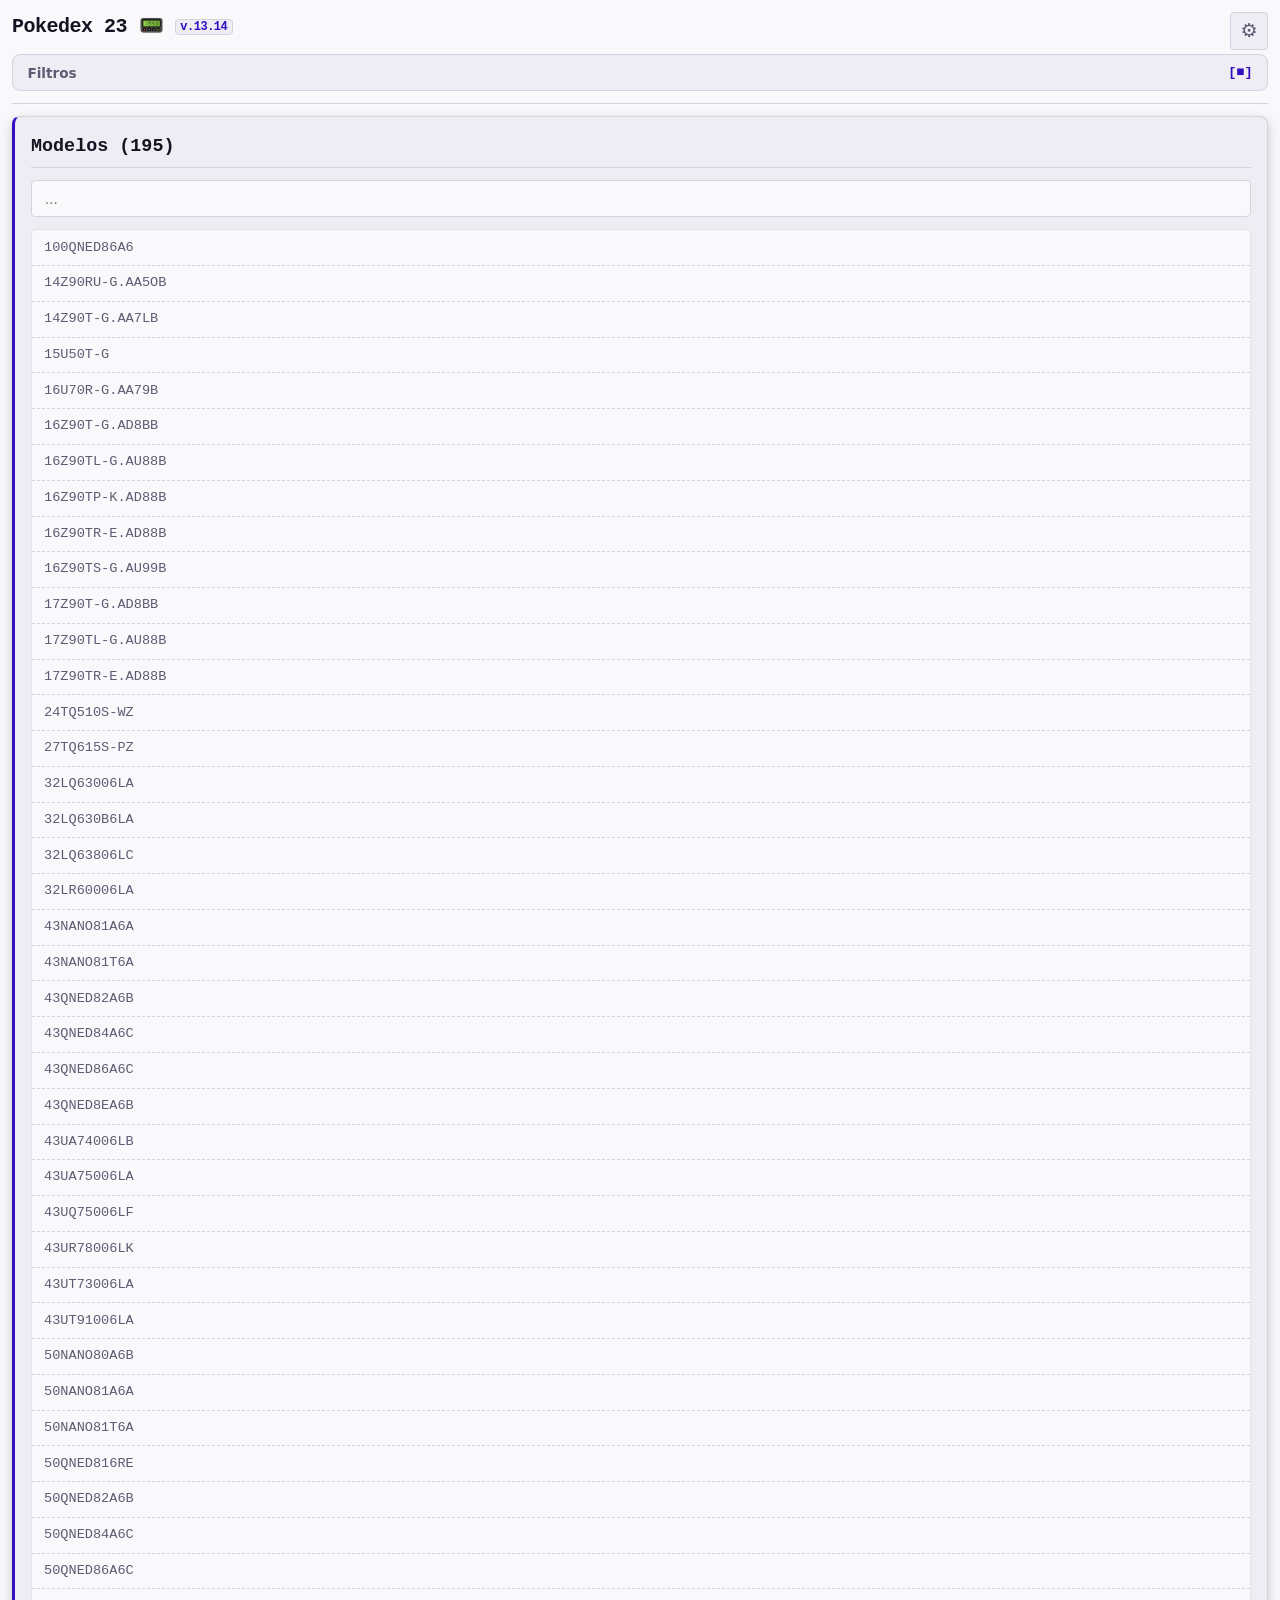
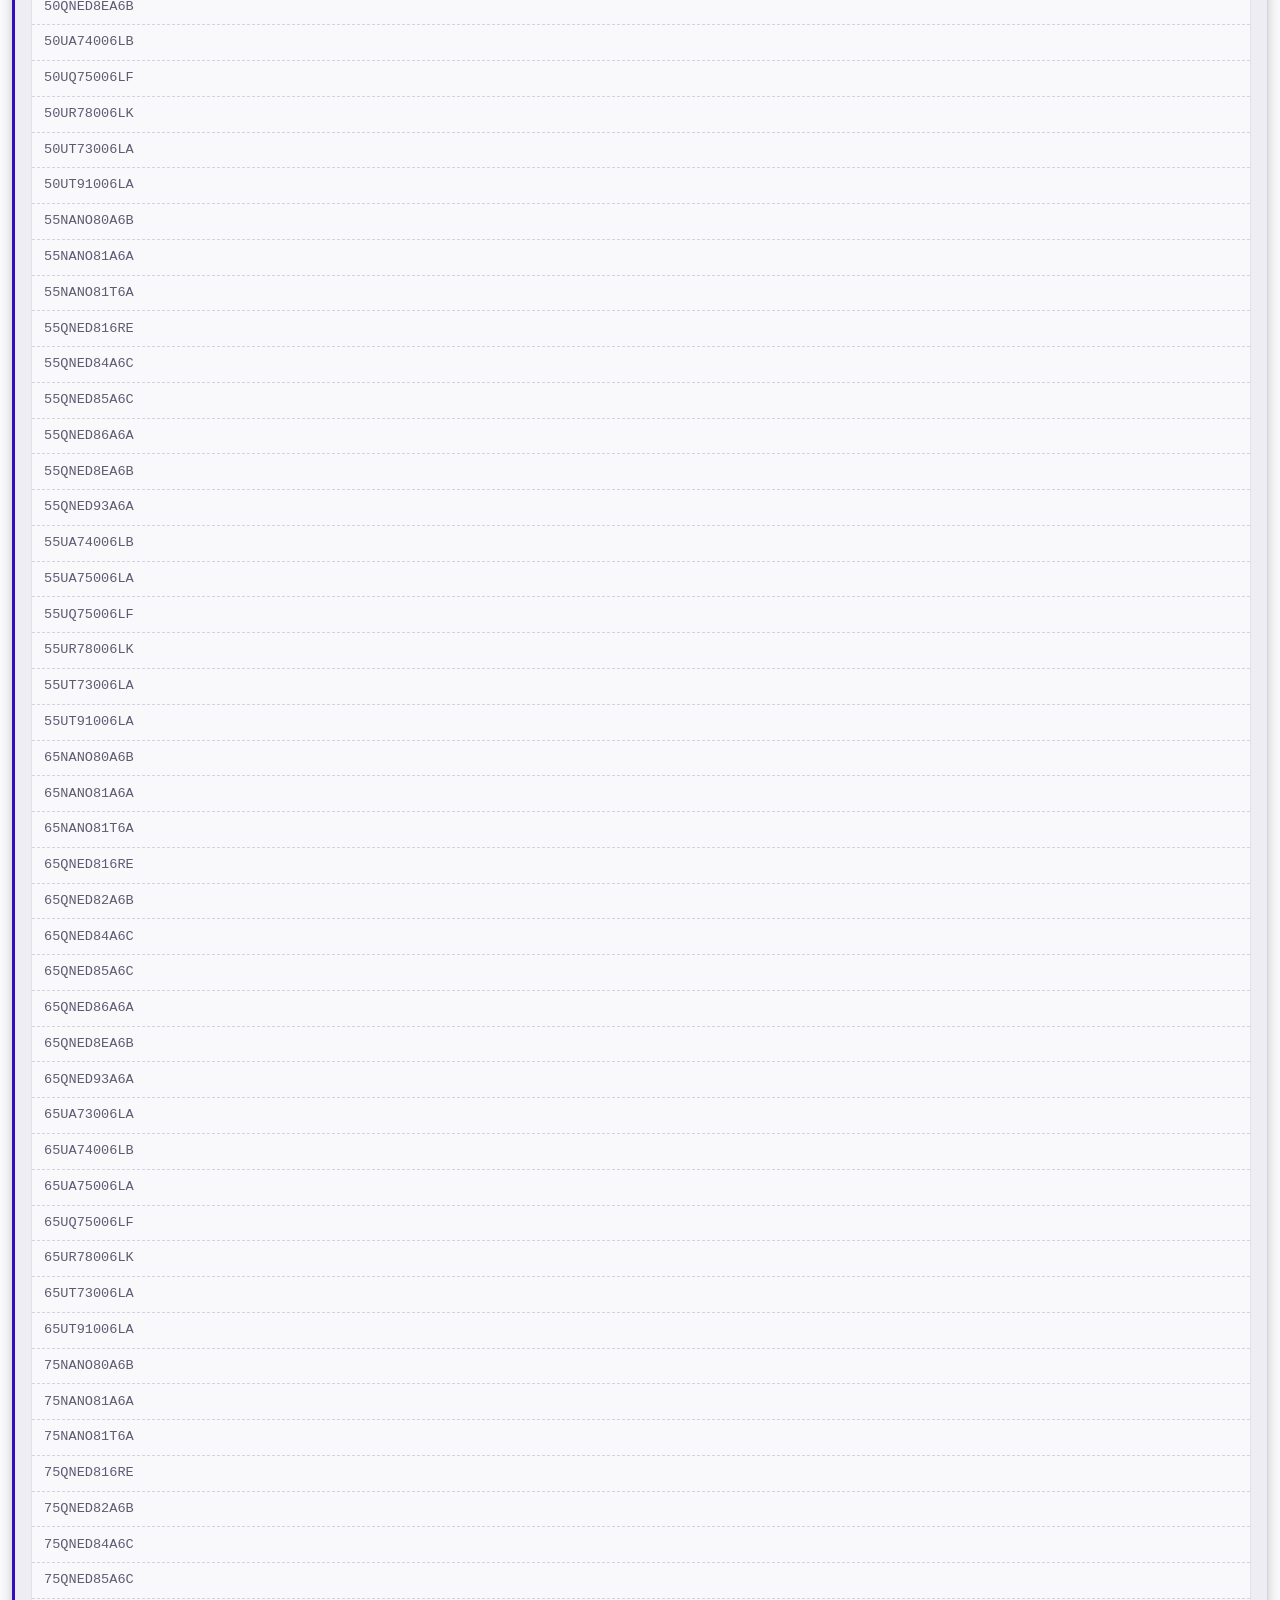
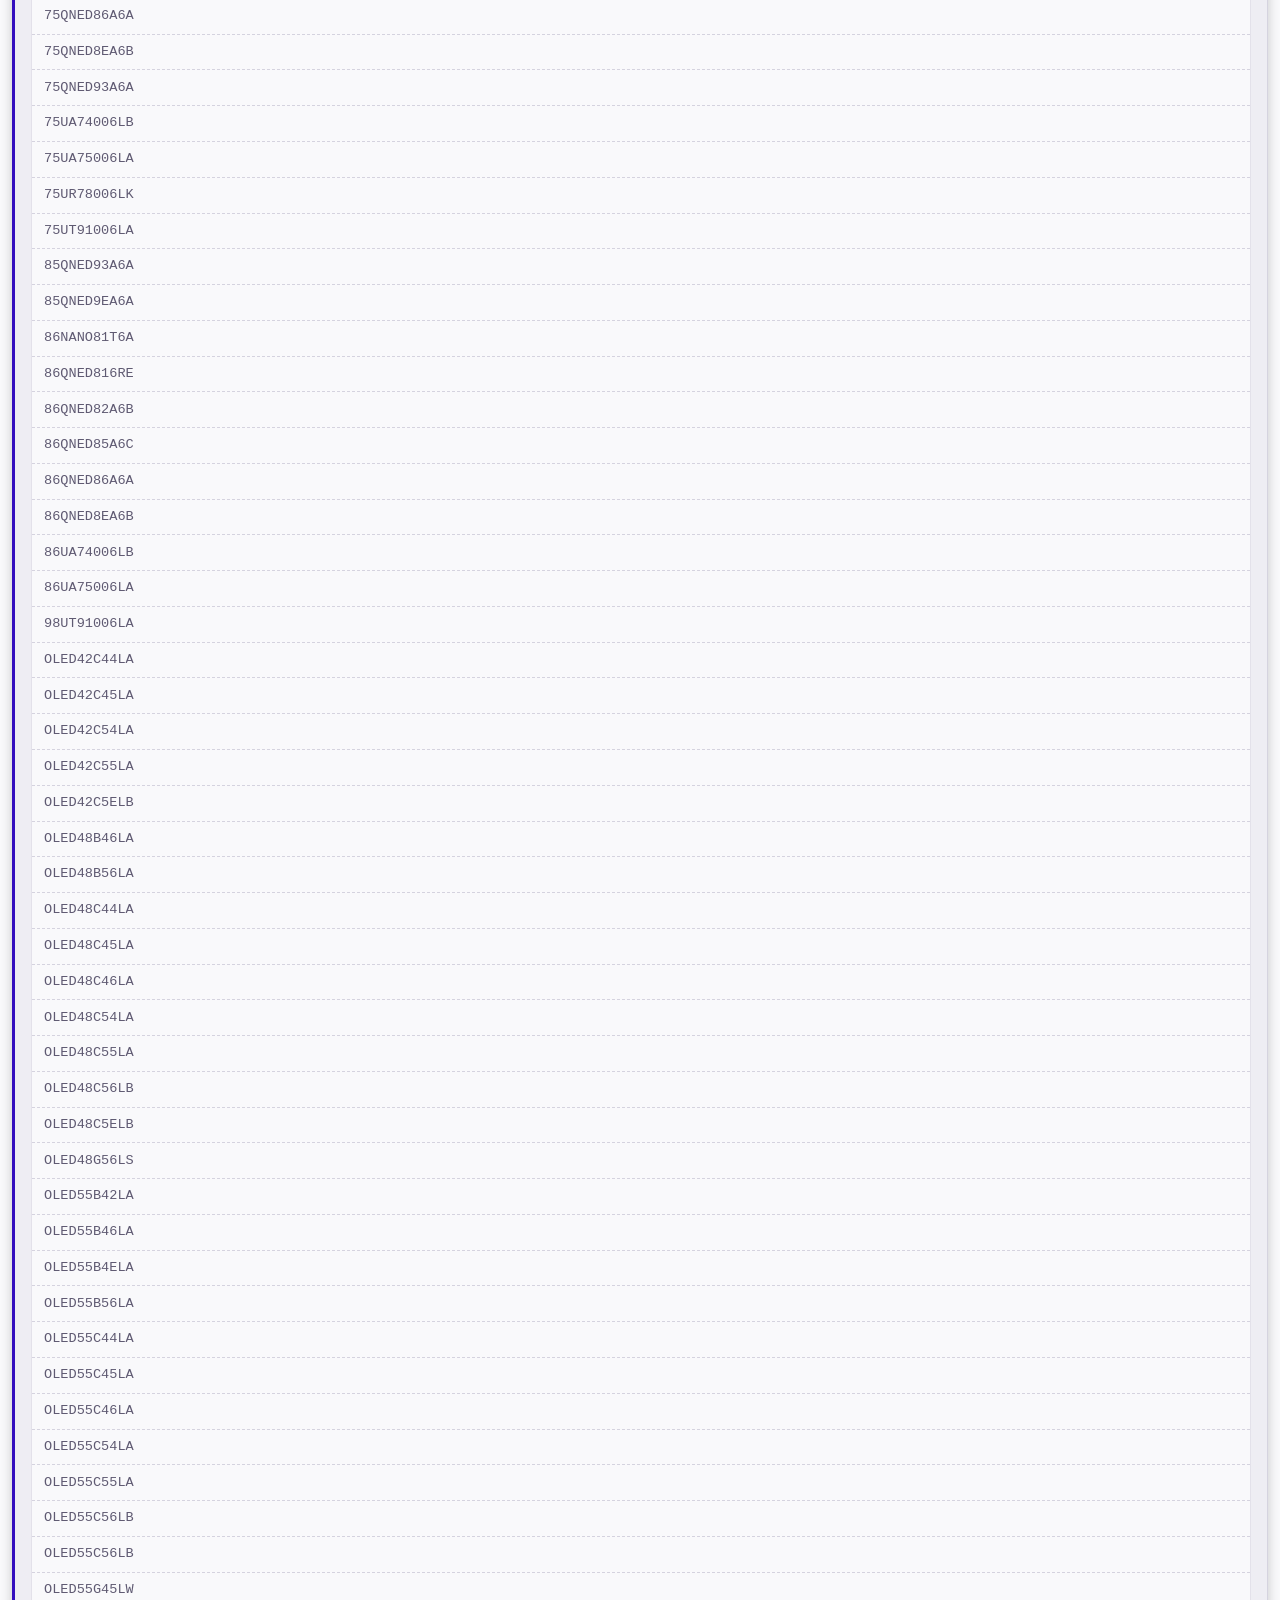
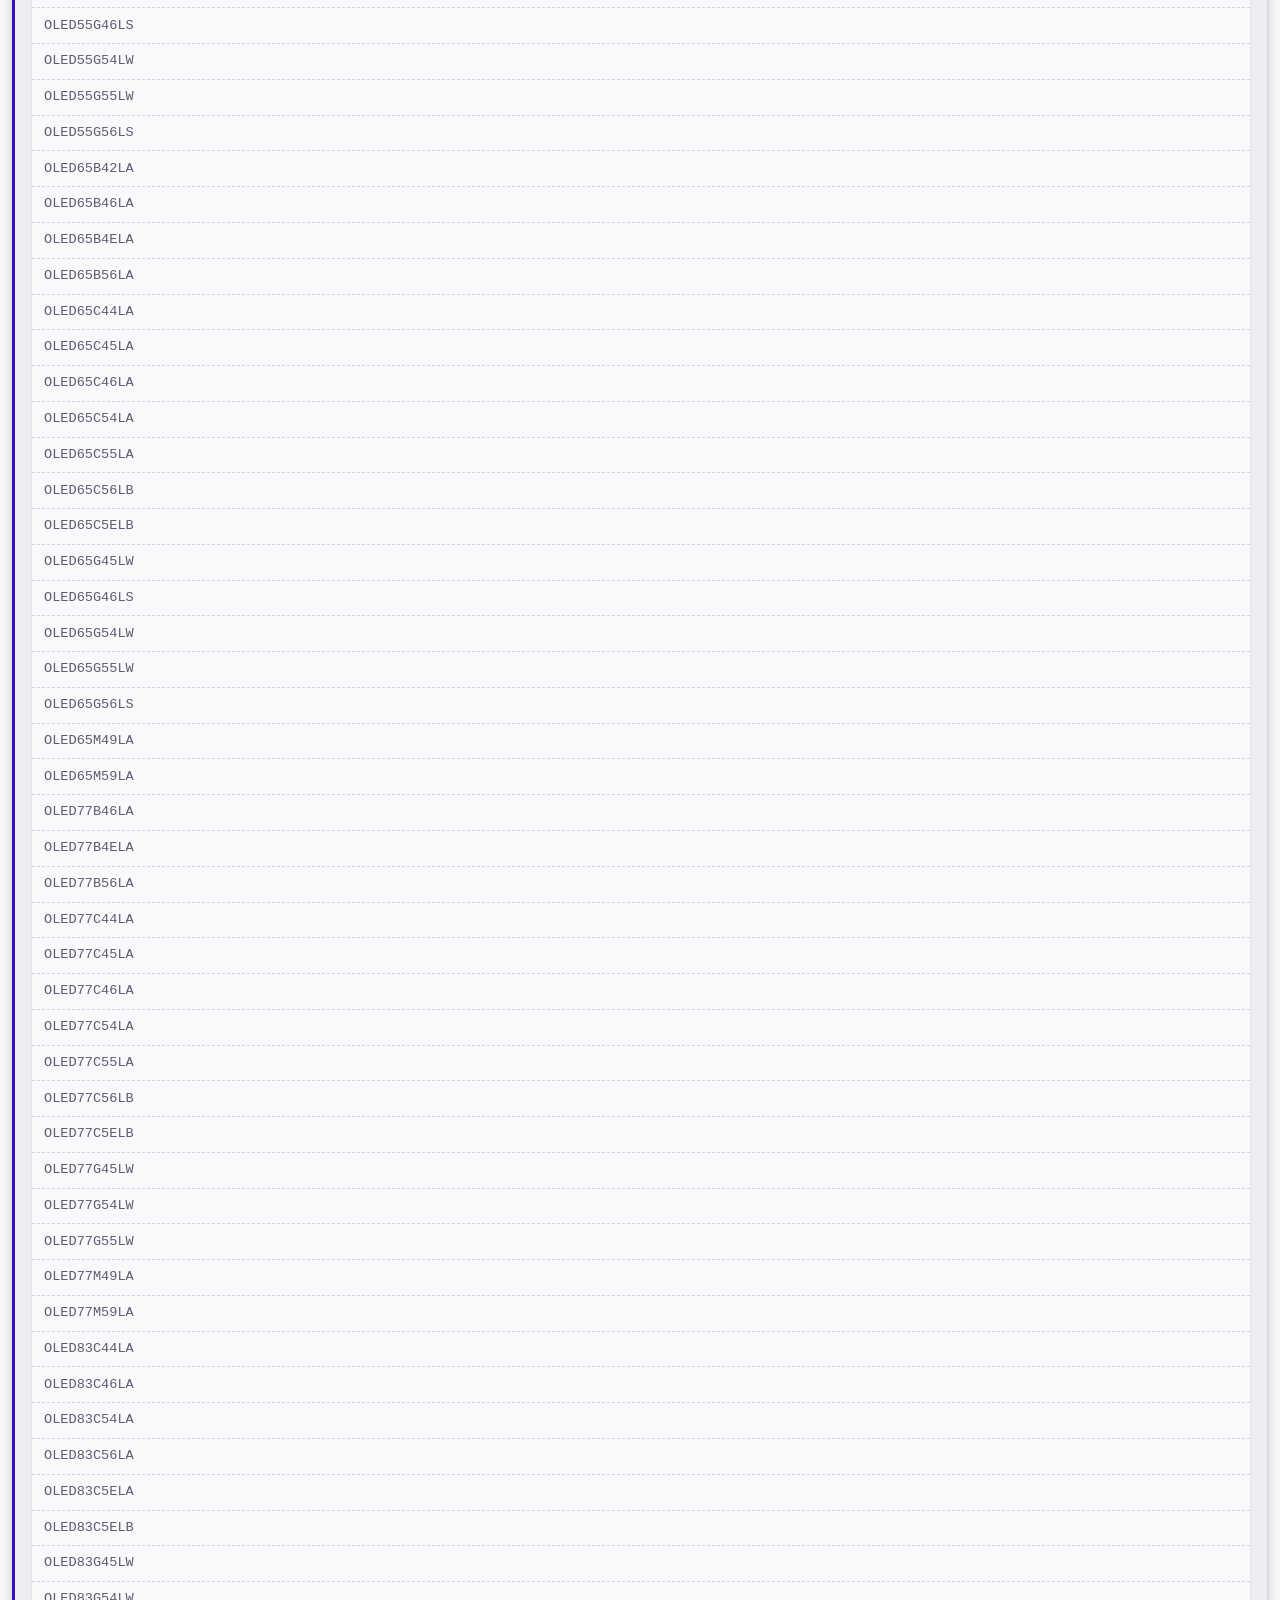
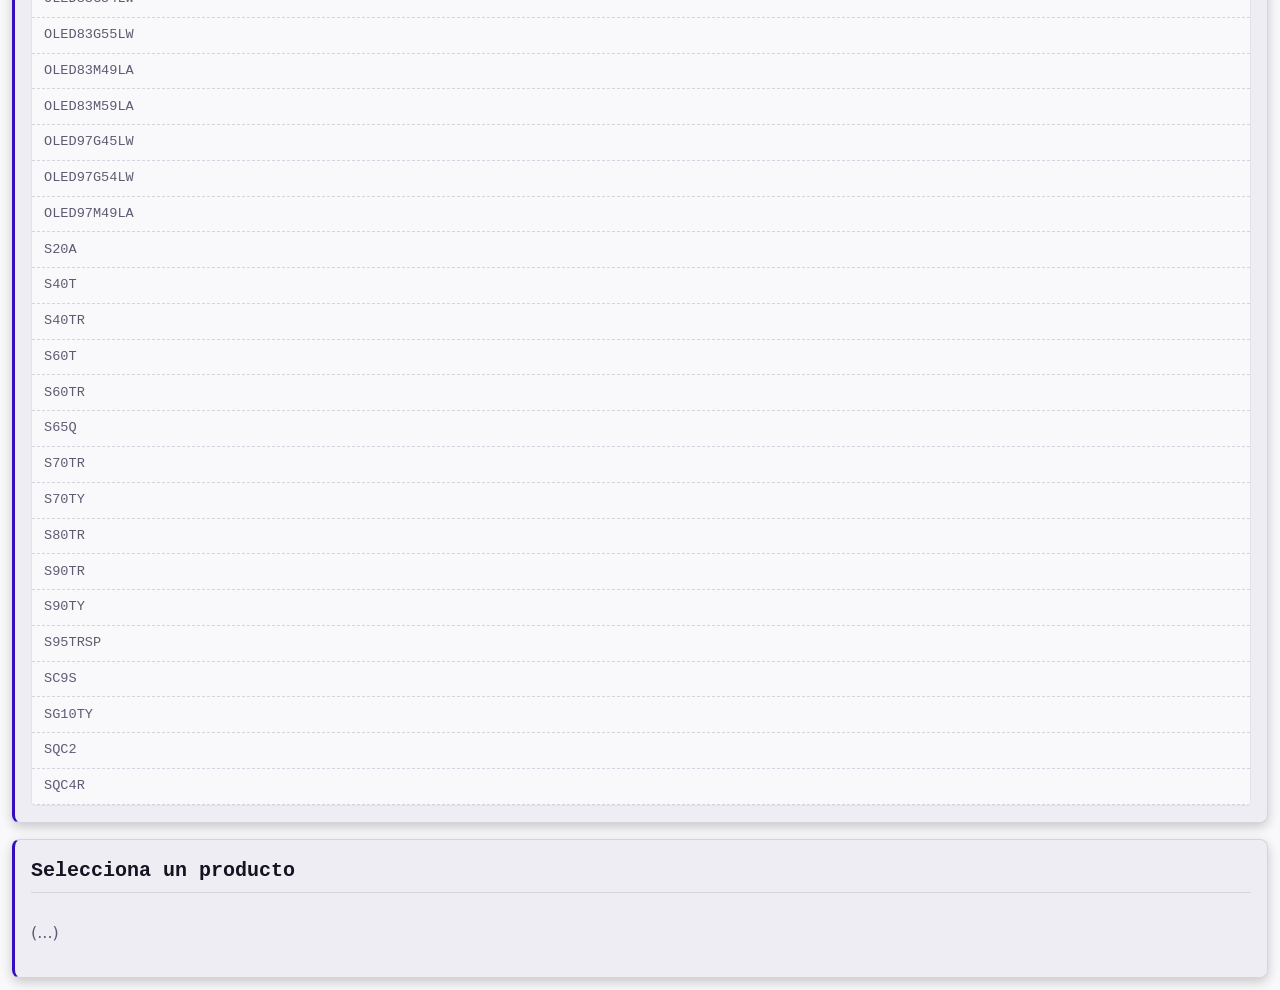
<file: index.html>
<!DOCTYPE html>
<html lang="es">
<head>
    <meta charset="UTF-8">
    <meta name="viewport" content="width=device-width, initial-scale=1.0">
    <title>Pokedex Drive v.23.0</title>
    <link rel="stylesheet" href="style.css">
    <!-- Bootloader v2.9.9 -->
    <script>
        window.APP_DB = {
            products: [],
            schemas: {},
            registerProduct: function(product) { this.products.push(product); },
            registerSchema: function(key, schemaGroups) { this.schemas[key] = schemaGroups; }
        };
        const basePath = '';
        const xhr = new XMLHttpRequest();
        xhr.open('GET', basePath + 'db/manifest.json', false);
        xhr.send(null);
        if (xhr.status === 200) {
            const manifest = JSON.parse(xhr.responseText);
            manifest.schemas.forEach(path => { document.write('<script src="' + basePath + path + '" defer><\/script>'); });
            manifest.bulk_gamas.forEach(jsonPath => {
                const jsonXhr = new XMLHttpRequest();
                jsonXhr.open('GET', basePath + jsonPath, false);
                jsonXhr.send(null);
                if (jsonXhr.status === 200) { JSON.parse(jsonXhr.responseText).forEach(p => window.APP_DB.registerProduct(p)); }
            });
            Object.values(manifest.products).forEach(productList => {
                productList.forEach(jsonPath => {
                    const jsonProductXhr = new XMLHttpRequest();
                    jsonProductXhr.open('GET', basePath + jsonPath, false);
                    jsonProductXhr.send(null);
                    if (jsonProductXhr.status === 200) { window.APP_DB.registerProduct(JSON.parse(jsonProductXhr.responseText)); }
                });
            });
        } else { console.error("ERROR CRÍTICO: DB no cargada."); }
    </script>
    <script src="main.js" defer></script>
</head>
<body>
    <div class="container">
        <!-- HEADER -->
        <header class="app-header">
            <div class="header-left">
                <h1 class="app-title">Pokedex 23 📟 <span class="app-version">v.13.14</span></h1>
                <div id="selected-model-display" class="model-chip-hidden"></div>
            </div>

            <div class="settings-menu-wrapper absolute-top-right">
                <button id="settings-menu-toggle" class="settings-button" title="Ajustes">⚙️</button>
                <div id="settings-menu-panel" class="settings-menu-panel-hidden">
                    <button id="library-menu-toggle" class="settings-menu-item">📚 Biblioteca</button>
                    <button id="palette-toggle-btn" class="settings-menu-item">🎨 Tema</button>
                    <button id="font-toggle-btn" class="settings-menu-item">📄 Texto</button>
                    <button id="info-toggle-btn" class="settings-menu-item">ℹ️ Info</button>
                    <a href="admin/index.html" target="_blank" id="admin-link-btn" class="settings-menu-item">☣️ Admin</a>
                </div>
            </div>

            <div class="header-right-controls">
                <div id="smart-filter-system" class="smart-filter-wrapper-v2">
                    <button id="smart-filter-toggle" class="smart-filter-summary">Filtros</button>
                    <div id="smart-filter-panel" class="smart-filter-content-hidden">
                        <div class="filter-schema-selector">
                            <label for="schema-filter-select">Gama:</label>
                            <select id="schema-filter-select" class="futuristic-select">
                                <option value="all">Todas</option>
                            </select>
                        </div>
                        <div id="smart-filters-container" class="smart-filters-list"></div>
                    </div>
                </div>
            </div> 
        </header>

        <div id="active-filters-bar" class="active-filters-bar-hidden"></div>

        <div class="main-layout">
            <aside class="sidebar-column">
                <div class="futuristic-card search-panel">
                    <h2 id="model-list-header" class="futuristic-title">Modelos (...)</h2>
                    
                    <!-- NUEVO: Wrapper de búsqueda con botón X -->
                    <div class="search-wrapper">
                        <input type="text" id="search-model" placeholder="..." class="futuristic-input w-full">
                        <button id="clear-search-btn" class="search-clear-btn" style="display: none;">&times;</button>
                    </div>

                    <div id="model-results-list" class="futuristic-list full-list-visible"></div>
                </div>
            </aside>
            <main class="main-column">
                <div class="futuristic-card sticky-panel">
                    <div class="spec-header">
                        <h2 id="product-title" class="spec-title">Selecciona un producto</h2>
                        <div id="spec-controls" class="spec-controls-hidden">
                            <button id="expand-all-btn" class="spec-button">[■]</button>
                            <button id="collapse-all-btn" class="spec-button">[-]</button>
                        </div>
                    </div>
                    <div id="product-specs" class="space-y-4 max-h-[80vh] overflow-y-auto pr-2">
                        <p id="product-placeholder" class="text-gray-400">(...)</p>
                    </div>
                </div>
            </main>
        </div>
    </div>
    
    <div id="filter-overlay" class="overlay-hidden"></div>
    
    <div id="readme-modal" class="modal-hidden">
        <div class="modal-content">
            <div class="modal-header"><h2>Info</h2><button id="readme-close-btn" class="modal-close-btn">&times;</button></div>
            <pre id="readme-content" class="modal-body"></pre>
        </div>
    </div>

    <div id="library-modal" class="modal-hidden">
        <div class="modal-content library-modal-content">
            <div class="modal-header compact-header">
                <h2 class="spec-title" style="margin:0; font-size: 1.1rem;">Biblioteca Virtual</h2>
                <button id="library-close-btn" class="modal-close-btn">&times;</button>
            </div>
            <div class="modal-body compact-body">
                <div class="library-section">
                    <div class="lib-sec-header">
                        <h3 class="futuristic-subtitle" style="margin:0;">Gamas Cargadas</h3>
                        <p class="library-desc">Gestiona la base de datos.</p>
                    </div>
                    <div id="library-gama-list" class="library-list"></div>
                </div>
                <div class="library-section" style="border-top: 1px dashed var(--color-border); padding-top: 1rem;">
                    <h3 class="futuristic-subtitle" style="margin-bottom: 0.5rem;">Importar Datos</h3>
                    <div class="upload-area">
                        <label for="csv-upload-input" class="upload-label" title="Cargar archivo .csv">📂 Archivo</label>
                        <input type="file" id="csv-upload-input" accept=".csv" style="display: none;">
                        <textarea id="csv-text-input" class="futuristic-textarea-mini" placeholder="Pegar CSV..." rows="1"></textarea>
                        <button id="csv-text-btn" class="upload-label">📥 TXT</button>
                    </div>
                    <div id="upload-status-text" class="upload-status">Formato Admin (;)</div>
                </div>
            </div>
        </div>
    </div>
</body>
</html>
</file>
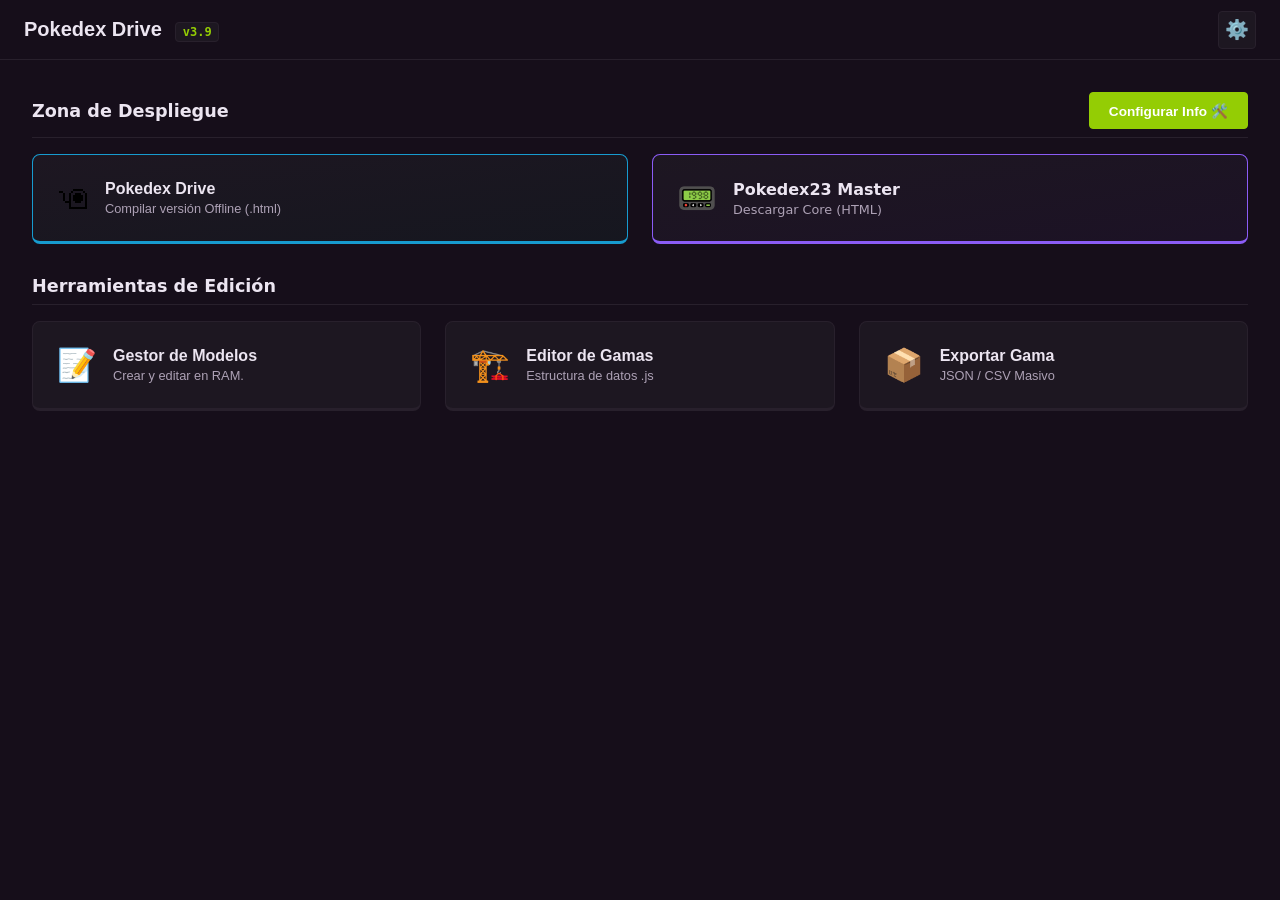
<file: admin/index.html>
<!DOCTYPE html>
<html lang="es">
<head>
    <meta charset="UTF-8">
    <meta name="viewport" content="width=device-width, initial-scale=1.0">
    <title>Admin - Pokedex Drive</title>

    <link rel="stylesheet" href="admin.css">

    <!-- Bootloader Admin -->
    <script>
        window.APP_DB = { 
            products: [], 
            schemas: {}, 
            registerProduct: function(p) { this.products.push(p); }, 
            registerSchema: function(k, s) { this.schemas[k] = s; } 
        };
        const basePath = '../'; 
        try {
            const xhr = new XMLHttpRequest();
            xhr.open('GET', basePath + 'db/manifest.json', false);
            xhr.send(null);
            if (xhr.status === 200) {
                const manifest = JSON.parse(xhr.responseText);
                manifest.schemas.forEach(path => { document.write('<script src="' + basePath + path + '"><\/script>'); });
                manifest.bulk_gamas.forEach(jsonPath => { 
                    const x = new XMLHttpRequest(); x.open('GET', basePath + jsonPath, false); x.send(null); 
                    if (x.status === 200) JSON.parse(x.responseText).forEach(pr => window.APP_DB.registerProduct(pr)); 
                });
                Object.values(manifest.products).forEach(productList => { 
                    productList.forEach(jsonPath => { 
                        const x = new XMLHttpRequest(); x.open('GET', basePath + jsonPath, false); x.send(null); 
                        if (x.status === 200) window.APP_DB.registerProduct(JSON.parse(x.responseText)); 
                    });
                });
            }
        } catch (e) { console.warn("Modo offline o error carga DB."); }
    </script>
    
    <!-- LÓGICA PRINCIPAL -->
    <script src="admin.js" defer></script>
    
    <!-- MOTOR DRIVE (CRÍTICO PARA EXPORTACIÓN) -->
    <script src="pokedexdrive.js" defer></script>
</head>

<body>
    <header class="admin-header">
        <div class="header-content">
            <div class="header-left">
                <button id="home-btn" class="app-title-btn">
                    <h1 class="app-title">Pokedex Drive <span class="app-version">v3.9</span></h1>
                </button>
            </div>
            
            <div class="header-right">
                <div id="editor-controls" style="display: none; gap: 0.5rem; margin-right: 1rem; border-right: 1px solid var(--color-border); padding-right: 1rem;">
                    <button id="btn-save-memory" class="header-icon-btn action-btn-green" title="Guardar en Memoria (RAM)">💾</button>
                    <button id="btn-export-file" class="header-icon-btn action-btn-blue" title="Descargar Archivo JSON">️🧬</button>
                </div>

                <div class="settings-wrapper">
                    <button id="settings-btn" class="header-icon-btn" title="Menú">⚙️</button>
                    <div id="settings-menu" class="settings-dropdown" style="display: none;">
                        <button id="library-menu-toggle" class="settings-dropdown-btn">📚 Biblioteca</button>
                        <button id="theme-btn" class="settings-dropdown-btn">🎨 Tema Random</button>
                        <button id="info-btn" class="settings-dropdown-btn">ℹ️ Info</button>
                        <a href="../index.html" class="settings-dropdown-btn">📖 Ir a Pokedex</a>
                    </div>
                </div>
            </div>
        </div>
    </header>

    <main class="admin-content-area">
        <!-- PANEL GENERAL -->
        <div id="panel-general" class="content-panel active">
            <!-- ZONA DE DESPLIEGUE -->
            <div class="deployment-zone">
                <div class="zone-header">
                    <h2 class="futuristic-title no-border mb-0">Zona de Despliegue</h2>
                    <button id="drive-config-btn" class="futuristic-button small-btn">Configurar Info 🛠️</button>
                </div>
                <hr class="separator-line">
                
                <div class="deployment-grid">
                    <button id="drive-builder-trigger" class="nav-card special-card drive-card">
                        <span class="nav-card-icon">🖲</span>
                        <div class="nav-card-text">
                            <h3>Pokedex Drive</h3>
                            <p>Compilar versión Offline (.html)</p>
                        </div>
                    </button>
                    <a href="pokedex23_master.html" download class="nav-card special-card master-card text-decoration-none">
                        <span class="nav-card-icon">📟</span>
                        <div class="nav-card-text">
                            <h3>Pokedex23 Master</h3>
                            <p>Descargar Core (HTML)</p>
                        </div>
                    </a>
                </div>
            </div>

            <!-- HERRAMIENTAS -->
            <div class="tools-zone" style="margin-top: 2rem;">
                <h2 class="futuristic-title">Herramientas de Edición</h2>
                <div class="nav-card-grid">
                    <button class="nav-card" data-panel="model-hub">
                        <span class="nav-card-icon">📝</span>
                        <div class="nav-card-text">
                            <h3>Gestor de Modelos</h3>
                            <p>Crear y editar en RAM.</p>
                        </div>
                    </button>
                    <button class="nav-card" data-panel="schema-hub">
                        <span class="nav-card-icon">🏗️</span>
                        <div class="nav-card-text">
                            <h3>Editor de Gamas</h3>
                            <p>Estructura de datos .js</p>
                        </div>
                    </button>
                    <button class="nav-card" data-panel="export-gama">
                        <span class="nav-card-icon">📦</span>
                        <div class="nav-card-text">
                            <h3>Exportar Gama</h3>
                            <p>JSON / CSV Masivo</p>
                        </div>
                    </button>
                </div>
            </div>
        </div>

        <!-- PANEL: MODEL HUB -->
        <div id="panel-model-hub" class="content-panel">
            <div class="futuristic-card center-limit">
                <h2 class="futuristic-title">1. Editar Modelo</h2>
                <input type="text" id="search-model" placeholder="Buscar modelo..." class="futuristic-input w-full">
                <div id="model-results-list" class="futuristic-list full-list-visible short-list"></div>
                
                <h2 class="futuristic-title" style="margin-top:2rem;">2. Crear Nuevo</h2>
                <div class="control-group-box">
                    <div class="mb-4"><label class="futuristic-label">Gama:</label><select id="create-model-schema-select" class="futuristic-select w-full"><option value="">--</option></select></div>
                    <div class="mb-4"><label class="futuristic-label">ID Modelo:</label><input type="text" id="create-model-id" class="futuristic-input w-full"></div>
                    <button id="create-model-btn" class="futuristic-button w-full">Crear en RAM</button>
                </div>
            </div>
        </div>
        
        <!-- PANEL: SCHEMA HUB -->
        <div id="panel-schema-hub" class="content-panel">
            <div class="futuristic-card center-limit">
                <h2 class="futuristic-title">Gamas Disponibles</h2>
                <div id="schema-results-list" class="futuristic-list full-list-visible short-list"></div>
                <h2 class="futuristic-title" style="margin-top:2rem;">Nueva Gama</h2>
                <div class="control-group-box">
                    <label class="futuristic-label">Clave (ej: smartphone):</label>
                    <input type="text" id="new-schema-key" class="futuristic-input w-full">
                    <button id="create-schema-btn" class="futuristic-button w-full mt-2">Crear Estructura</button>
                </div>
            </div>
        </div>
        
        <!-- EDITOR MODELO -->
        <div id="panel-edit-model" class="content-panel">
            <div class="editor-card">
                <div class="editor-header"><h2 id="product-title" class="spec-title">Editor</h2></div>
                <form id="editor-form" class="editor-form-fields">
                    <div class="editor-key-fields">
                        <div class="control-group"><label class="futuristic-label">ID:</label><input type="text" id="edit-model-id" class="futuristic-input w-full" readonly></div>
                        <div class="control-group"><label class="futuristic-label">Gama:</label><input type="text" id="edit-schema-key-display" class="futuristic-input w-full" readonly disabled></div>
                    </div>
                    <p id="editor-placeholder" class="text-gray-400">Cargando campos...</p>
                </form>
            </div>
        </div>
        
        <!-- EDITOR ESQUEMA -->
        <div id="panel-edit-schema" class="content-panel">
            <div class="editor-card">
                <h2 id="schema-title" class="spec-title">Editor Estructura</h2>
                <div id="schema-editor-form" class="editor-form-fields">
                    <div class="editor-key-fields">
                        <div class="control-group"><label class="futuristic-label">Key:</label><input type="text" id="edit-schema-key" class="futuristic-input w-full" readonly disabled></div>
                    </div>
                </div>
                <button id="add-group-btn" class="futuristic-button schema-add-group-btn">+ Grupo</button>
            </div>
        </div>
        
        <!-- PANEL EXPORTAR -->
        <div id="panel-export-gama" class="content-panel">
            <div class="futuristic-card center-limit">
                <h2 class="futuristic-title">Exportación Masiva</h2>
                <div class="gama-export-controls">
                    <div class="control-group flex-grow" style="width:100%;margin-bottom:1rem;">
                        <label class="futuristic-label">Seleccionar Gama:</label>
                        <select id="gama-export-select" class="futuristic-select w-full"><option value="">--</option></select>
                    </div>
                    <div class="export-buttons-container">
                        <button id="export-gama-json-btn" class="futuristic-button">⬇ JSON</button>
                        <button id="export-gama-csv-btn" class="futuristic-button csv-button">📊 CSV</button>
                    </div>
                </div>
                <div id="gama-export-list" class="gama-export-list"></div>
            </div>
        </div>
    </main>

    <!-- MODALES -->
    <div id="drive-config-modal" class="modal-container" style="display: none;">
        <div class="info-modal-content futuristic-card">
            <div class="modal-header">
                <h2 class="futuristic-title" style="margin:0;">Configurar Pokedex Drive</h2>
                <button id="drive-config-close-btn" class="modal-close-btn">&times;</button>
            </div>
            <div class="modal-body">
                <div class="control-group mb-4"><label class="futuristic-label">Título App:</label><input type="text" id="conf-drive-title" class="futuristic-input w-full"></div>
                <div class="control-group mb-4"><label class="futuristic-label">Versión:</label><input type="text" id="conf-drive-version" class="futuristic-input w-full"></div>
                <div class="control-group mb-4"><label class="futuristic-label">Texto Info:</label><textarea id="conf-drive-text" class="futuristic-textarea" rows="4"></textarea></div>
                <button id="conf-drive-save-btn" class="futuristic-button w-full action-btn-green">Guardar</button>
            </div>
        </div>
    </div>

    <div id="library-modal" class="modal-container" style="display: none;">
        <div class="info-modal-content futuristic-card library-modal-content">
            <div class="modal-header compact-header">
                <h2 class="futuristic-title" style="margin:0; font-size: 1.1rem;">Biblioteca Virtual (RAM)</h2>
                <button id="library-close-btn" class="modal-close-btn">&times;</button>
            </div>
            <div class="modal-body compact-body">
                <div class="library-section">
                    <div class="lib-sec-header"><h3 class="futuristic-label" style="margin:0;">Gamas Cargadas</h3></div>
                    <div id="library-gama-list" class="library-list"></div>
                </div>
                <div class="library-section" style="border-top: 1px dashed var(--color-border); padding-top: 1rem; margin-top: 1rem;">
                    <h3 class="futuristic-label" style="margin-bottom: 0.5rem;">Importar Datos</h3>
                    <div class="upload-area">
                        <label for="csv-upload-input" class="upload-btn-label upload-file-btn">📂 Archivo</label>
                        <input type="file" id="csv-upload-input" accept=".csv" style="display: none;">
                        <textarea id="csv-text-input" class="futuristic-textarea-mini" placeholder="Pegar CSV..." rows="1"></textarea>
                        <button id="csv-text-btn" class="upload-btn-label">Procesar</button>
                    </div>
                    <span id="upload-status-text" class="upload-status-text">Formato Admin (;)</span>
                </div>
            </div>
        </div>
    </div>

    <div id="modal-overlay" class="modal-overlay" style="display: none;"></div>
    <div id="info-modal" class="modal-container" style="display: none;">
        <div class="info-modal-content futuristic-card">
            <div class="modal-header"><h2 class="futuristic-title" style="margin:0;">Info</h2><button id="close-info-modal-btn" class="modal-close-btn">✕</button></div>
            <div class="modal-body text-wrap-enabled">
                <pre style="white-space: pre-wrap; word-break: break-word;">Pokedex Drive Admin v3.9</pre>
            </div>
        </div>
    </div>

    <div id="drive-modal" class="modal-container" style="display: none; z-index: 210;">
        <div class="info-modal-content futuristic-card drive-modal-content">
            <div class="modal-header"><h2 class="futuristic-title" style="margin:0;">Compilador Drive</h2><button id="drive-close-btn" class="modal-close-btn">&times;</button></div>
            <div class="modal-body drive-body">
                <div class="drive-progress-container">
                    <div class="drive-progress-bar"><div id="drive-progress-fill" class="drive-progress-fill" style="width: 0%;"></div></div>
                    <span id="drive-percent-text" class="drive-percent">0%</span>
                </div>
                <div id="drive-log-console" class="drive-console"></div>
                <div id="drive-action-area" class="drive-actions" style="display: none;">
                    <p class="success-message">¡Compilación completada!</p>
                    <button id="drive-download-final-btn" class="futuristic-button w-full">Descargar HTML Offline</button>
                </div>
            </div>
        </div>
    </div>
</body>
</html>
</file>
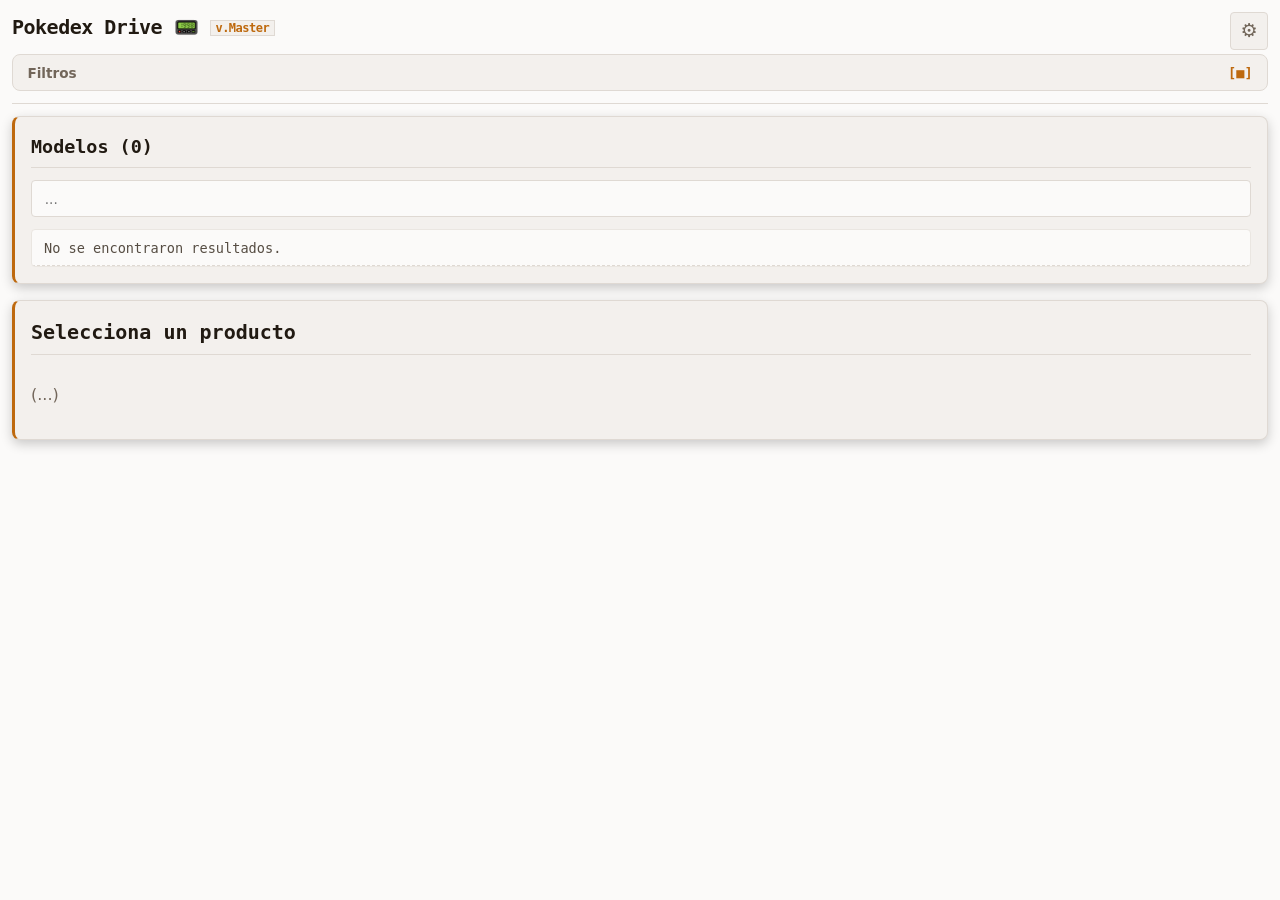
<file: admin/pokedex23_master(b).html>
<!DOCTYPE html>
<html lang="es">
<head>
    <meta charset="UTF-8">
    <meta name="viewport" content="width=device-width, initial-scale=1.0">
    <title>Pokedex Drive (Master)</title>
    
    <style>
        /* ==============================================
           Estilos Principales (Pokedex LG v13.14 - Master Edition)
           ============================================== */
        :root {
            --color-bg-dark: #0D1117;
            --color-bg-medium: #161B22;
            --color-border: #21262D;
            --color-border-light: #2a3038;
            --color-text-primary: #e2e8f0;
            --color-text-secondary: #9ca3af;
            --color-text-dim: #6b7280;
            --color-cyan-accent: #06b6d4;
            --color-cyan-glow: rgba(6, 182, 212, 0.25);
            
            --font-primary: 'Inter', system-ui, -apple-system, 'Segoe UI', Roboto, sans-serif;
            --font-secondary: 'ui-monospace', 'SFMono-Regular', 'Menlo', 'Monaco', 'Consolas', monospace;
        }

        body {
            background-color: var(--color-bg-dark);
            color: var(--color-text-secondary);
            font-family: var(--font-primary);
            line-height: 1.5;
            -webkit-font-smoothing: antialiased;
            margin: 0;
            transition: background-color 0.3s, color 0.3s, font-family 0.2s ease;
        }

        /* FIX: Herencia de fuentes */
        button, input, select, textarea { font-family: var(--font-primary); }

        ::-webkit-scrollbar { width: 6px; height: 6px; }
        ::-webkit-scrollbar-track { background: var(--color-bg-medium); border-radius: 3px; }
        ::-webkit-scrollbar-thumb { background: var(--color-cyan-accent); border-radius: 3px; }

        .container { width: 100%; max-width: 1280px; margin: 0 auto; padding: 0.75rem; box-sizing: border-box; position: relative; }

        /* LAYOUT VERTICAL UNIFICADO */
        .main-layout { display: flex; flex-direction: column; gap: 1rem; transition: all 0.3s ease-in-out; }

        /* Estados UI */
        body.model-is-selected .sidebar-column { display: none; }
        body.model-is-selected .main-column { width: 100%; }
        body.model-is-selected #smart-filter-system { display: none; }
        body.model-is-selected #active-filters-bar { display: none; }
        body.model-is-selected #selected-model-display { display: block; }

        .sticky-panel { position: sticky; top: 1rem; }
        .w-full { width: 100%; }
        .text-gray-400 { color: var(--color-text-secondary); }
        .overflow-y-auto { overflow-y: auto; }
        .max-h-64 { max-height: 16rem; }

        /* Header */
        .app-header { position: relative; display: flex; flex-direction: column; justify-content: space-between; align-items: flex-start; padding-bottom: 0.75rem; margin-bottom: 0.75rem; border-bottom: 1px solid var(--color-border); gap: 0.75rem; min-height: 40px; }
        .header-left { display: flex; align-items: center; gap: 0.75rem; flex-wrap: wrap; padding-right: 50px; }
        .app-title { font-family: var(--font-secondary); font-size: 1.25rem; font-weight: 700; color: var(--color-text-primary); margin: 0; letter-spacing: -0.5px; }
        .app-version { font-size: 0.75rem; padding: 0 0.3rem; font-family: var(--font-secondary); color: var(--color-cyan-accent); background-color: var(--color-bg-medium); border: 1px solid var(--color-border); position: relative; top: -2px; white-space: nowrap; }

        #selected-model-display.model-chip-hidden { display: none; }
        .model-chip-button { font-family: var(--font-secondary); font-size: 0.85rem; font-weight: 600; color: var(--color-cyan-accent); background-color: var(--color-cyan-glow); border: 1px solid var(--color-cyan-accent); border-radius: 1rem; padding: 0.35rem 0.6rem 0.35rem 0.8rem; cursor: pointer; display: flex; align-items: center; gap: 0.5rem; }
        .model-chip-button span { font-family: var(--font-primary); font-weight: 900; font-size: 1rem; color: var(--color-text-primary); }

        .header-right-controls { display: flex; width: 100%; }

        /* Ajustes Menu */
        .settings-menu-wrapper { position: relative; }
        .settings-menu-wrapper.absolute-top-right { position: absolute; top: 0; right: 0; z-index: 60; }
        .settings-button { background-color: var(--color-bg-medium); border: 1px solid var(--color-border); color: var(--color-text-secondary); font-size: 1.2rem; line-height: 1; border-radius: 4px; cursor: pointer; padding: 0.4rem 0.6rem; height: 38px; width: 38px; }
        .settings-menu-panel-hidden { display: none; }
        .settings-menu-panel-open { display: block; position: absolute; z-index: 50; top: calc(100% + 0.25rem); right: 0; width: 200px; background: var(--color-bg-medium); border: 1px solid var(--color-border-light); border-radius: 0.5rem; padding: 0.5rem; box-shadow: 0 10px 30px rgba(0,0,0,0.5); }
        .settings-menu-item { background-color: var(--color-bg-dark); border: 1px solid var(--color-border); color: var(--color-text-secondary); font-size: 0.85rem; font-weight: 600; border-radius: 4px; padding: 0.6rem 0.8rem; width: 100%; text-align: left; cursor: pointer; display: flex; align-items: center; gap: 0.5rem; text-decoration: none; box-sizing: border-box; margin-top: 0.25rem; font-family: var(--font-primary); }
        .settings-menu-item:hover { border-color: var(--color-cyan-accent); color: var(--color-cyan-accent); }
        
        /* BOTÓN MASTER */
        #master-builder-btn { border-color: var(--color-cyan-accent); color: var(--color-cyan-accent); background: rgba(6, 182, 212, 0.1); }
        #master-builder-btn:hover { background: var(--color-cyan-accent); color: #fff; }

        /* Filtros */
        .smart-filter-wrapper-v2 { position: relative; width: 100%; flex-grow: 1; }
        .smart-filter-summary { font-size: 0.85rem; font-weight: 600; color: var(--color-text-secondary); background-color: var(--color-bg-medium); border: 1px solid var(--color-border); border-radius: 0.5rem; padding: 0.6rem 0.9rem; cursor: pointer; display: flex; justify-content: space-between; align-items: center; width: 100%; font-family: var(--font-primary); }
        .smart-filter-summary::after { content: '[■]'; font-family: var(--font-secondary); color: var(--color-cyan-accent); margin-left: 0.5rem; }
        .smart-filter-summary.active::after { content: '[-]'; }
        .smart-filter-content-hidden { display: none; }
        .smart-filter-content-open { display: block; position: absolute; z-index: 50; top: calc(100% + 0.25rem); box-sizing: border-box; left: 0; right: 0; width: 100%; min-width: 280px; background: var(--color-bg-medium); border: 1px solid var(--color-border-light); border-radius: 0.5rem; padding: 0.75rem; max-height: 70vh; overflow-y: auto; box-shadow: 0 10px 30px rgba(0,0,0,0.5); }
        .smart-filters-list { display: flex; flex-direction: column; gap: 0.25rem; }
        .filter-group-wrapper { border: 1px solid var(--color-border); border-radius: 4px; overflow: hidden; }
        .filter-group-title { font-family: var(--font-secondary); font-size: 0.9rem; font-weight: 600; color: var(--color-text-primary); padding: 0.5rem 0.75rem; background: var(--color-border); display: flex; align-items: center; cursor: pointer; margin: 0; }
        .filter-toggle-btn { width: 12px; height: 12px; border: none; border-radius: 3px; margin-right: 0.5rem; padding: 0; }
        .filter-toggle-btn.gray { background-color: var(--color-text-dim); }
        .filter-toggle-btn.blue { background-color: var(--color-cyan-accent); }
        .filter-rows-container { padding: 0.75rem; display: flex; flex-direction: column; gap: 0.75rem; }
        .filter-rows-container.collapsed { display: none; }
        .filter-rows-container.expanded { display: flex; }
        .filter-row { display: grid; grid-template-columns: 1fr; gap: 0.3rem; }
        @media (min-width: 480px) { .filter-row { grid-template-columns: 1fr 1fr; align-items: center; } }
        .filter-row label { font-size: 0.8rem; color: var(--color-text-secondary); padding-right: 0.5rem; white-space: nowrap; overflow: hidden; text-overflow: ellipsis; font-family: var(--font-primary); }
        .overlay-visible { display: block; position: fixed; top: 0; left: 0; width: 100vw; height: 100vh; background: rgba(0,0,0,0.3); z-index: 49; }
        .overlay-hidden { display: none; }

        /* Chips */
        .active-filters-bar-hidden { display: none; }
        .active-filters-bar-visible { display: flex; flex-wrap: wrap; gap: 0.5rem; padding: 0.5rem 0.75rem; background: var(--color-bg-medium); border: 1px solid var(--color-border); border-radius: 0.5rem; margin-bottom: 1rem; height: auto; max-height: none; overflow: visible; }
        .active-filter-chip { display: flex; align-items: center; gap: 0.5rem; background: var(--color-cyan-glow); border: 1px solid var(--color-cyan-accent); border-radius: 4px; padding: 0.35rem 0.6rem; font-family: var(--font-secondary); font-size: 0.8rem; color: var(--color-text-primary); max-width: 100%; height: auto; }
        .schema-chip { border-color: var(--color-text-secondary); background: var(--color-border); }
        .chip-label { display: flex; flex-wrap: wrap; gap: 0.3rem; white-space: normal; word-break: break-word; line-height: 1.3; }
        .chip-label .filter-name { white-space: normal; font-weight: 400; color: var(--color-text-secondary); font-family: var(--font-primary); }
        .chip-label .filter-value { color: var(--color-text-primary); font-weight: 700; white-space: normal; overflow: visible; text-overflow: clip; }
        .chip-remove-btn { background: none; border: none; color: var(--color-cyan-accent); font-weight: 700; cursor: pointer; padding: 0 0.25rem; min-width: 24px; height: 100%; display: flex; align-items: center; justify-content: center; flex-shrink: 0; font-family: var(--font-primary); }
        .chip-remove-btn:hover { color: #fff; background-color: rgba(255,255,255,0.1); border-radius: 4px; }

        /* Tarjetas & Inputs */
        .futuristic-card { background-color: var(--color-bg-medium); border: 1px solid var(--color-border); border-left: 3px solid var(--color-cyan-accent); border-radius: 0.5rem; padding: 1rem; box-shadow: 0 4px 12px rgba(0, 0, 0, 0.2); }
        .search-panel { display: flex; flex-direction: column; }
        .futuristic-title { font-family: var(--font-secondary); font-size: 1.15rem; font-weight: 600; color: var(--color-text-primary); margin: 0; margin-bottom: 0.75rem; border-bottom: 1px solid var(--color-border); padding-bottom: 0.4rem; }
        .futuristic-subtitle { font-family: var(--font-secondary); font-size: 1rem; font-weight: 600; color: var(--color-text-primary); margin: 0 0 0.5rem 0; }
        .futuristic-input, .futuristic-select { background-color: var(--color-bg-dark); border: 1px solid var(--color-border); color: var(--color-text-primary); border-radius: 4px; padding: 0.6rem 0.8rem; font-size: 0.85rem; width: 100%; box-sizing: border-box; font-family: var(--font-primary); }
        .futuristic-input:focus, .futuristic-select:focus { outline: none; border-color: var(--color-cyan-accent); }
        .futuristic-select { -webkit-appearance: none; appearance: none; padding-right: 2.5rem; background-image: url("data:image/svg+xml,%3Csvg xmlns='http://www.w3.org/2000/svg' fill='none' viewBox='0 0 20 20'%3E%3Cpath stroke='%239ca3af' stroke-linecap='round' stroke-linejoin='round' stroke-width='1.5' d='M6 8l4 4 4-4'/%3E%3C/svg%3E"); background-position: right 0.5rem center; background-repeat: no-repeat; background-size: 1.5em 1.5em; }
        .futuristic-list { background-color: var(--color-bg-dark); border: 1px solid var(--color-border-light); border-radius: 4px; }
        .full-list-visible { margin-top: 0.75rem; flex-grow: 1; overflow-y: auto; border-radius: 4px; background-color: var(--color-bg-dark); }
        .futuristic-list .list-item { padding: 0.45rem 0.75rem; border-bottom: 1px dashed var(--color-border); cursor: pointer; font-size: 0.85rem; font-family: var(--font-secondary); }
        .futuristic-list .list-item:hover { background-color: var(--color-border); color: var(--color-cyan-accent); }
        .futuristic-list .list-item.active { background-color: var(--color-cyan-glow); color: var(--color-cyan-accent); font-weight: 600; border-left: 3px solid var(--color-cyan-accent); }

        /* BUSCADOR REACTIVO */
        .search-wrapper { position: relative; width: 100%; }
        .search-clear-btn { position: absolute; right: 10px; top: 50%; transform: translateY(-50%); background: none; border: none; color: var(--color-text-secondary); font-size: 1.2rem; cursor: pointer; padding: 0; line-height: 1; z-index: 2; }
        .search-clear-btn:hover { color: var(--color-cyan-accent); }
        .futuristic-input.has-text { border-color: var(--color-cyan-accent); box-shadow: 0 0 0 1px var(--color-cyan-glow); }

        /* Specs */
        .spec-header { display: flex; justify-content: space-between; align-items: center; margin-bottom: 0.75rem; border-bottom: 1px solid var(--color-border); padding-bottom: 0.4rem; }
        .spec-title { font-family: var(--font-secondary); font-size: 1.25rem; font-weight: 700; color: var(--color-text-primary); margin: 0; }
        .spec-controls-hidden { display: none; }
        body.model-is-selected .spec-controls-visible { display: flex; gap: 0.5rem; }
        .spec-button { background-color: var(--color-bg-medium); border: 1px solid var(--color-border-light); color: var(--color-text-secondary); font-family: var(--font-secondary); font-size: 0.8rem; font-weight: 600; border-radius: 4px; cursor: pointer; padding: 0.2rem 0.4rem; }
        details.spec-group { border: 1px solid var(--color-border); border-radius: 4px; overflow: hidden; }
        details.spec-group summary { font-size: 0.9rem; font-weight: 600; color: var(--color-text-primary); font-family: var(--font-secondary); padding: 0.5rem 0.75rem; background: var(--color-border); display: flex; align-items: center; cursor: pointer; list-style: none; }
        details.spec-group summary::before { content: ''; width: 12px; height: 12px; border-radius: 3px; margin-right: 0.5rem; background-color: var(--color-text-dim); }
        details[open].spec-group summary::before { background-color: var(--color-cyan-accent); }
        .spec-group-content { padding: 0.75rem 1.25rem; border-top: 1px solid var(--color-border-light); background-color: var(--color-bg-dark); }
        .spec-row { display: flex; flex-direction: column; justify-content: space-between; padding: 0.45rem 0; font-size: 0.85rem; border-bottom: 1px dotted var(--color-border-light); }
        @media (min-width: 768px) { .spec-row { flex-direction: row; } }
        .spec-row .attr-desc { color: var(--color-text-secondary); margin-right: 0.75rem; font-family: var(--font-primary); }
        .spec-row .attr-value { color: var(--color-text-primary); font-weight: 500; font-family: var(--font-secondary); text-align: right; }

        /* Modals */
        .modal-hidden { display: none; }
        .modal-visible { display: flex; position: fixed; z-index: 99; left: 0; top: 0; width: 100%; height: 100%; align-items: center; justify-content: center; }
        .modal-content { background: var(--color-bg-medium); border: 1px solid var(--color-border-light); border-left: 3px solid var(--color-cyan-accent); border-radius: 0.5rem; width: 90%; max-width: 800px; max-height: 80vh; display: flex; flex-direction: column; }
        .modal-header { display: flex; justify-content: space-between; align-items: center; padding: 0.75rem 1rem; border-bottom: 1px solid var(--color-border); }
        .modal-close-btn { background: none; border: none; font-size: 1.75rem; color: var(--color-text-secondary); cursor: pointer; }
        .modal-body { padding: 1rem; overflow-y: auto; font-family: var(--font-primary); font-size: 0.8rem; color: var(--color-text-secondary); white-space: pre-wrap; }

        /* Biblioteca & Export Styles */
        .library-modal-content { max-width: 450px; max-height: 70vh; }
        .compact-body { white-space: normal !important; display: flex; flex-direction: column; gap: 0.75rem; padding: 0.75rem 1rem; }
        .compact-header { padding: 0.5rem 1rem; }
        .library-section { margin: 0; }
        .lib-sec-header { display: flex; justify-content: space-between; align-items: baseline; margin-bottom: 0.5rem; }
        .library-desc { font-family: var(--font-primary); font-size: 0.75rem; color: var(--color-text-dim); margin: 0; }
        .library-list { display: flex; flex-direction: column; background-color: var(--color-bg-dark); border: 1px solid var(--color-border-light); border-radius: 4px; max-height: 150px; overflow-y: auto; }
        
        /* GAMA LIST ITEMS + DOWNLOAD BUTTONS */
        .gama-toggle-item { display: flex; align-items: center; justify-content: space-between; padding: 0.35rem 0.6rem; border-bottom: 1px dashed var(--color-border); transition: background-color 0.2s; }
        .gama-toggle-item:hover { background-color: var(--color-border); }
        .gama-toggle-item:last-child { border-bottom: none; }
        .gama-toggle-label { display: flex; align-items: center; gap: 0.5rem; cursor: pointer; flex-grow: 1; overflow: hidden; }
        .gama-checkbox { accent-color: var(--color-cyan-accent); width: 14px; height: 14px; cursor: pointer; }
        .gama-name { font-weight: 600; font-family: var(--font-secondary); color: var(--color-text-primary); font-size: 0.85rem; white-space: nowrap; overflow: hidden; text-overflow: ellipsis; }
        
        /* Acciones Derecha (Status + Download) */
        .gama-actions-right { display: flex; align-items: center; gap: 0.5rem; flex-shrink: 0; }
        .gama-status { font-size: 0.65rem; font-weight: bold; text-transform: uppercase; color: var(--color-text-dim); font-family: var(--font-primary); min-width: 40px; text-align: right; }
        .gama-download-btn { background: none; border: 1px solid var(--color-border); color: var(--color-text-secondary); border-radius: 4px; padding: 0.1rem 0.4rem; font-size: 0.7rem; cursor: pointer; transition: all 0.2s; line-height: 1.2; font-family: var(--font-primary); }
        .gama-download-btn:hover { border-color: var(--color-cyan-accent); color: var(--color-cyan-accent); background-color: rgba(6, 182, 212, 0.1); }
        
        /* Upload */
        .upload-area { display: flex; align-items: center; gap: 0.5rem; background-color: var(--color-bg-dark); border: 1px solid var(--color-border); border-radius: 4px; padding: 0.5rem; }
        .upload-label { font-size: 0.75rem; padding: 0.4rem 0.8rem; margin: 0; display: inline-flex; align-items: center; justify-content: center; background: var(--color-bg-medium); border: 1px solid var(--color-border-light); color: var(--color-text-primary); border-radius: 4px; cursor: pointer; font-weight: 600; transition: all 0.2s; font-family: var(--font-primary); white-space: nowrap; }
        .upload-label:hover { border-color: var(--color-cyan-accent); color: var(--color-cyan-accent); }
        .upload-status { font-size: 0.7rem; color: var(--color-text-dim); font-family: var(--font-secondary); text-align: right; width: 100%; margin-top: 0.25rem;}
        .futuristic-textarea-mini { background-color: var(--color-bg-medium); border: 1px solid var(--color-border-light); color: var(--color-text-primary); border-radius: 4px; padding: 0.4rem; font-family: var(--font-mono); font-size: 0.7rem; resize: none; overflow: hidden; flex-grow: 1; height: 32px; box-sizing: border-box; white-space: pre; }
        .futuristic-textarea-mini:focus { outline: none; border-color: var(--color-cyan-accent); }
    </style>

    <script>
        /** * Pokedex Master - Empty Core */
        window.APP_DB = {
            products: [],
            schemas: {},
            registerProduct: function(p) { this.products.push(p); },
            registerSchema: function(k, s) { this.schemas[k] = s; }
        };
        window.IS_POKEDEX_DRIVE = true;
    </script>
</head>
<body>
    <div class="container">
        <header class="app-header">
            <div class="header-left">
                <h1 class="app-title">Pokedex Drive 📟 <span class="app-version">v.Master</span></h1>
                <div id="selected-model-display" class="model-chip-hidden"></div>
            </div>

            <div class="settings-menu-wrapper absolute-top-right">
                <button id="settings-menu-toggle" class="settings-button" title="Ajustes">⚙️</button>
                <div id="settings-menu-panel" class="settings-menu-panel-hidden">
                    <button id="library-menu-toggle" class="settings-menu-item">📚 Biblioteca</button>
                    <button id="palette-toggle-btn" class="settings-menu-item">🎨 Tema</button>
                    <button id="font-toggle-btn" class="settings-menu-item">📄 Texto</button>
                    <button id="info-toggle-btn" class="settings-menu-item">ℹ️ Info</button>
                    
                    <button id="master-builder-btn" class="settings-menu-item">💾 Construir Release</button>
                </div>
            </div>

            <div class="header-right-controls">
                <div id="smart-filter-system" class="smart-filter-wrapper-v2">
                    <button id="smart-filter-toggle" class="smart-filter-summary">Filtros</button>
                    <div id="smart-filter-panel" class="smart-filter-content-hidden">
                        <div class="filter-schema-selector">
                            <label for="schema-filter-select">Gama:</label>
                            <select id="schema-filter-select" class="futuristic-select">
                                <option value="all">Todas</option>
                            </select>
                        </div>
                        <div id="smart-filters-container" class="smart-filters-list"></div>
                    </div>
                </div>
            </div> 
        </header>

        <div id="active-filters-bar" class="active-filters-bar-hidden"></div>

        <div class="main-layout">
            <aside class="sidebar-column">
                <div class="futuristic-card search-panel">
                    <h2 id="model-list-header" class="futuristic-title">Modelos (...)</h2>
                    <div class="search-wrapper">
                        <input type="text" id="search-model" placeholder="..." class="futuristic-input w-full">
                        <button id="clear-search-btn" class="search-clear-btn" style="display: none;">&times;</button>
                    </div>
                    <div id="model-results-list" class="futuristic-list full-list-visible"></div>
                </div>
            </aside>
            <main class="main-column">
                <div class="futuristic-card sticky-panel">
                    <div class="spec-header">
                        <h2 id="product-title" class="spec-title">Selecciona un producto</h2>
                        <div id="spec-controls" class="spec-controls-hidden">
                            <button id="expand-all-btn" class="spec-button">[■]</button>
                            <button id="collapse-all-btn" class="spec-button">[-]</button>
                        </div>
                    </div>
                    <div id="product-specs" class="space-y-4 max-h-[80vh] overflow-y-auto pr-2">
                        <p id="product-placeholder" class="text-gray-400">(...)</p>
                    </div>
                </div>
            </main>
        </div>
    </div>
    
    <div id="filter-overlay" class="overlay-hidden"></div>
    
    <div id="readme-modal" class="modal-hidden">
        <div class="modal-content">
            <div class="modal-header"><h2>Info</h2><button id="readme-close-btn" class="modal-close-btn">&times;</button></div>
            <pre id="readme-content" class="modal-body"></pre>
        </div>
    </div>

    <div id="library-modal" class="modal-hidden">
        <div class="modal-content library-modal-content">
            <div class="modal-header compact-header">
                <h2 class="spec-title" style="margin:0; font-size: 1.1rem;">Biblioteca Virtual</h2>
                <button id="library-close-btn" class="modal-close-btn">&times;</button>
            </div>
            <div class="modal-body compact-body">
                <div class="library-section">
                    <div class="lib-sec-header">
                        <h3 class="futuristic-subtitle" style="margin:0;">Gamas Cargadas</h3>
                        <p class="library-desc">Gestiona la base de datos.</p>
                    </div>
                    <div id="library-gama-list" class="library-list"></div>
                </div>
                <div class="library-section" style="border-top: 1px dashed var(--color-border); padding-top: 1rem;">
                    <h3 class="futuristic-subtitle" style="margin-bottom: 0.5rem;">Importar Datos</h3>
                    <div class="upload-area">
                        <label for="csv-upload-input" class="upload-label">📂 Archivo</label>
                        <input type="file" id="csv-upload-input" accept=".csv" style="display: none;">
                        <textarea id="csv-text-input" class="futuristic-textarea-mini" placeholder="Pegar CSV..." rows="1"></textarea>
                        <button id="csv-text-btn" class="upload-label">📥 TXT</button>
                    </div>
                    <div id="upload-status-text" class="upload-status">Formato Admin (;)</div>
                </div>
            </div>
        </div>
    </div>

    <script>
    document.addEventListener('DOMContentLoaded', () => {
        const dom = {
            body: document.body,
            modelSearchInput: document.getElementById('search-model'),
            searchClearBtn: document.getElementById('clear-search-btn'),
            modelSearchResults: document.getElementById('model-results-list'),
            modelListHeader: document.getElementById('model-list-header'),
            smartFilterToggle: document.getElementById('smart-filter-toggle'),
            smartFilterPanel: document.getElementById('smart-filter-panel'),
            filterOverlay: document.getElementById('filter-overlay'),
            smartFilterContainer: document.getElementById('smart-filters-container'),
            schemaFilterSelect: document.getElementById('schema-filter-select'),
            activeFiltersBar: document.getElementById('active-filters-bar'),
            settingsMenuToggle: document.getElementById('settings-menu-toggle'),
            settingsMenuPanel: document.getElementById('settings-menu-panel'),
            paletteToggleButton: document.getElementById('palette-toggle-btn'),
            fontToggleButton: document.getElementById('font-toggle-btn'),
            infoToggleButton: document.getElementById('info-toggle-btn'),
            libraryBtn: document.getElementById('library-menu-toggle'),
            readmeModal: document.getElementById('readme-modal'),
            readmeContent: document.getElementById('readme-content'),
            readmeCloseButton: document.getElementById('readme-close-btn'),
            productDisplayPlaceholder: document.getElementById('product-placeholder'),
            productTitle: document.getElementById('product-title'),
            productSpecsContainer: document.getElementById('product-specs'),
            specControls: document.getElementById('spec-controls'),
            expandAllButton: document.getElementById('expand-all-btn'),
            collapseAllButton: document.getElementById('collapse-all-btn'),
            selectedModelDisplay: document.getElementById('selected-model-display'),
            libraryModal: document.getElementById('library-modal'),
            libraryCloseBtn: document.getElementById('library-close-btn'),
            libraryGamaList: document.getElementById('library-gama-list'),
            csvUploadInput: document.getElementById('csv-upload-input'),
            uploadStatusText: document.getElementById('upload-status-text'),
            csvTextInput: document.getElementById('csv-text-input'),
            csvTextBtn: document.getElementById('csv-text-btn')
        };

        const originalPlaceholder = dom.productDisplayPlaceholder;
        let masterDatabase = [];
        let masterSchemaMap = {};
        let attrCodeToDescMap = {};
        let activeSchemas = new Set(); 

        const darkPaletteHSL = { accent: { h: 188, s: 96, l: 41 }, dark: { h: 210, s: 29, l: 8 }, medium: { h: 210, s: 19, l: 11 }, border: { h: 210, s: 16, l: 15 }, textP: { h: 210, s: 29, l: 92 }, textS: { h: 210, s: 12, l: 67 } };
        const lightPaletteHSL = { accent: { h: 188, s: 86, l: 40 }, dark: { h: 210, s: 20, l: 98 }, medium: { h: 210, s: 19, l: 94 }, border: { h: 210, s: 16, l: 85 }, textP: { h: 210, s: 29, l: 10 }, textS: { h: 210, s: 12, l: 40 } };
        let isLightMode = true; 
        let currentAccentHue = darkPaletteHSL.accent.h;

        const fontGroupPrimary = ["'Inter', system-ui, sans-serif", "Arial, Helvetica, sans-serif", "'Segoe UI', Roboto, Helvetica, sans-serif", "'Verdana', sans-serif", "'Trebuchet MS', 'Lucida Sans', sans-serif", "'Tahoma', Geneva, sans-serif", "'Gill Sans', 'Gill Sans MT', Calibri, sans-serif", "'Optima', sans-serif", "'Candara', sans-serif", "'Century Gothic', Futura, sans-serif", "'Franklin Gothic Medium', 'Arial Narrow', sans-serif", "'Geneva', Verdana, sans-serif", "'Helvetica Neue', Helvetica, Arial, sans-serif", "'Calibri', 'Candara', 'Segoe', 'Segoe UI', sans-serif", "'Cambria', Georgia, serif", "Georgia, 'Times New Roman', Times, serif", "'Garamond', 'Baskerville', serif", "'Palatino Linotype', 'Book Antiqua', serif", "'Bookman Old Style', serif", "'Times New Roman', Times, serif", "'Didot', serif", "'American Typewriter', serif", "'Lucida Bright', Georgia, serif"];
        const fontGroupSecondary = ["'ui-monospace', 'SFMono-Regular', 'Menlo', monospace", "'Courier New', Courier, monospace", "'Lucida Console', Monaco, monospace", "'Consolas', 'Andale Mono', monospace", "'Monaco', 'Courier New', monospace", "'Brush Script MT', cursive", "'Copperplate', 'Copperplate Gothic Light', serif", "'Papyrus', fantasy", "'Impact', Haettenschweiler, sans-serif", "'Arial Black', Gadget, sans-serif", "'Comic Sans MS', 'Chalkboard SE', sans-serif", "'Courier', monospace", "'Lucida Sans Typewriter', monospace", "'Perpetua', serif", "'Rockwell', 'Courier Bold', serif", "'Baskerville Old Face', serif", "'Haettenschweiler', 'Impact', sans-serif", "'Chalkduster', fantasy", "'Luminari', fantasy", "'Trattatello', fantasy", "'Big Caslon', serif", "'Bodoni MT', serif", "'OCR A Std', monospace"];

        function initialize() {
            setTimeout(() => {
                masterDatabase = window.APP_DB.products;
                masterSchemaMap = window.APP_DB.schemas;
                masterDatabase.sort((a, b) => a.model.localeCompare(b.model));
                Object.keys(masterSchemaMap).forEach(k => activeSchemas.add(k));
                buildAttributeCache();
                setupEventListeners();
                populateSchemaSelector();
                populateSmartFilters('all');
                populateFullModelList(); 
                currentAccentHue = Math.floor(Math.random() * 360);
                updatePaletteCSS(lightPaletteHSL, currentAccentHue);
                dom.paletteToggleButton.innerHTML = '🎨 Tema';
            }, 100);
        }

        function setupEventListeners() {
            // BÚSQUEDA REACTIVA
            if (dom.modelSearchInput) {
                dom.modelSearchInput.addEventListener('input', (e) => {
                    handleSearchInputUI(e.target);
                    applyFiltersAndSearch();
                });
            }
            if (dom.searchClearBtn) {
                dom.searchClearBtn.addEventListener('click', () => {
                    dom.modelSearchInput.value = '';
                    handleSearchInputUI(dom.modelSearchInput);
                    applyFiltersAndSearch();
                    dom.modelSearchInput.focus();
                });
            }

            if (dom.schemaFilterSelect) dom.schemaFilterSelect.addEventListener('change', () => { populateSmartFilters(dom.schemaFilterSelect.value); applyFiltersAndSearch(); });
            if (dom.smartFilterContainer) { dom.smartFilterContainer.addEventListener('change', applyFiltersAndSearch); dom.smartFilterContainer.addEventListener('click', (e) => { if (e.target.classList.contains('filter-toggle-btn') || e.target.closest('.filter-group-title')) { const titleEl = e.target.closest('.filter-group-title'); if (titleEl) toggleFilterGroup(titleEl); } }); }
            if (dom.activeFiltersBar) { dom.activeFiltersBar.addEventListener('click', (e) => { const btn = e.target.closest('.chip-remove-btn'); if (btn) { e.preventDefault(); e.stopPropagation(); const action = btn.dataset.action; action === 'remove-schema' ? removeSchemaFilter() : removeActiveFilter(btn.dataset.attrCode); } }); }
            if (dom.modelSearchResults) dom.modelSearchResults.addEventListener('click', handleResultClick);
            if (dom.smartFilterToggle) dom.smartFilterToggle.addEventListener('click', toggleFilterPanel);
            if (dom.settingsMenuToggle) dom.settingsMenuToggle.addEventListener('click', toggleSettingsMenu);
            if (dom.filterOverlay) dom.filterOverlay.addEventListener('click', () => { closeFilterPanel(); closeSettingsMenu(); closeReadmeModal(); closeLibraryModal(); });
            if (dom.readmeCloseButton) dom.readmeCloseButton.addEventListener('click', closeReadmeModal);
            if (dom.expandAllButton) dom.expandAllButton.addEventListener('click', expandAllSpecs);
            if (dom.collapseAllButton) dom.collapseAllButton.addEventListener('click', collapseAllSpecs);
            if (dom.paletteToggleButton) dom.paletteToggleButton.addEventListener('click', handleThemeToggle);
            if (dom.fontToggleButton) dom.fontToggleButton.addEventListener('click', handleDualFontToggle);
            if (dom.infoToggleButton) dom.infoToggleButton.addEventListener('click', showReadmeInfo);
            if (dom.libraryBtn) dom.libraryBtn.addEventListener('click', openLibraryModal);
            if (dom.libraryCloseBtn) dom.libraryCloseBtn.addEventListener('click', closeLibraryModal);
            if (dom.csvUploadInput) dom.csvUploadInput.addEventListener('change', handleCsvUpload);
            // TXT Import
            if (dom.csvTextBtn) dom.csvTextBtn.addEventListener('click', handleTextImport);

            // GAMA LIST LISTENERS (Updated with Download Delegation)
            if (dom.libraryGamaList) {
                dom.libraryGamaList.addEventListener('click', (e) => {
                    // Caso: Click en botón descarga
                    if (e.target.matches('.gama-download-btn')) {
                        e.preventDefault(); 
                        e.stopPropagation();
                        exportGamaToCSV(e.target.dataset.key);
                        return;
                    }
                });
                // Caso: Toggle checkbox
                dom.libraryGamaList.addEventListener('change', handleGamaToggle);
            }
        }

        // --- FUNCIONES BIBLIOTECA & EXPORTACIÓN (MERGED) ---

        function renderLibraryGamaList() {
            dom.libraryGamaList.innerHTML = '';
            Object.keys(masterSchemaMap).forEach(schemaKey => {
                const isActive = activeSchemas.has(schemaKey);
                const friendlyName = schemaKey.charAt(0).toUpperCase() + schemaKey.slice(1);
                
                const item = document.createElement('div');
                item.className = 'gama-toggle-item';
                item.innerHTML = `
                    <label class="gama-toggle-label">
                        <input type="checkbox" class="gama-checkbox" data-key="${schemaKey}" ${isActive ? 'checked' : ''}>
                        <span class="gama-name">${friendlyName}</span>
                    </label>
                    <div class="gama-actions-right">
                        <button class="gama-download-btn" data-key="${schemaKey}" title="Descargar CSV de ${friendlyName}">⬇</button>
                        <span class="gama-status">${isActive ? 'Activa' : 'Oculta'}</span>
                    </div>
                `;
                dom.libraryGamaList.appendChild(item);
            });
        }

        function exportGamaToCSV(selectedSchema) {
            if (!selectedSchema) return;
            const products = masterDatabase.filter(p => p.schema_key === selectedSchema);
            if (products.length === 0) {
                alert("Esta gama no tiene productos para exportar.");
                return;
            }

            const schemaDef = masterSchemaMap[selectedSchema];
            let row1_groups = [selectedSchema, "Identificación"];
            let row2_codes = ["", "model"];
            let row3_descs = ["", "Modelo"];
            let attrKeys = [];

            if (schemaDef) {
                schemaDef.forEach(group => {
                    group.attrs.forEach(attr => {
                        row1_groups.push(group.group);
                        row2_codes.push(attr.code);
                        row3_descs.push(attr.desc);
                        attrKeys.push(attr.code);
                    });
                });
            }

            const sanitize = (val) => {
                if (val === null || val === undefined) return "";
                val = String(val);
                val = val.replace(/"/g, '""');
                if (val.search(/("|\;|:|\n|\r)/g) >= 0) val = `"${val}"`;
                return val;
            };

            const dataRows = products.map(p => {
                let row = ["", sanitize(p.model)];
                attrKeys.forEach(key => {
                    let val = p.attributes[key] || "";
                    row.push(sanitize(val));
                });
                return row.join(";");
            });

            const header1 = row1_groups.map(g => sanitize(g)).join(";");
            const header2 = row2_codes.map(c => sanitize(c)).join(";");
            const header3 = row3_descs.map(d => sanitize(d)).join(";");

            const csvContent = "\uFEFF" + header1 + "\n" + header2 + "\n" + header3 + "\n" + dataRows.join("\n");
            const filename = `GAMA_${selectedSchema.toUpperCase()}.csv`;
            
            const blob = new Blob([csvContent], { type: 'text/csv;charset=utf-8;' });
            const link = document.createElement("a");
            if (link.download !== undefined) {
                const url = URL.createObjectURL(blob);
                link.setAttribute("href", url);
                link.setAttribute("download", filename);
                link.style.visibility = 'hidden';
                document.body.appendChild(link);
                link.click();
                document.body.removeChild(link);
            }
        }

        function handleGamaToggle(e) { 
            if (!e.target.matches('.gama-checkbox')) return; 
            const key = e.target.dataset.key; 
            const isChecked = e.target.checked; 
            if (isChecked) activeSchemas.add(key); else activeSchemas.delete(key); 
            
            // Actualizar UI Status
            const item = e.target.closest('.gama-toggle-item');
            const statusSpan = item.querySelector('.gama-status');
            statusSpan.textContent = isChecked ? 'Activa' : 'Oculta'; 
            statusSpan.style.color = isChecked ? 'var(--color-cyan-accent)' : 'var(--color-text-dim)'; 
            
            populateSchemaSelector(); 
            populateSmartFilters(dom.schemaFilterSelect.value); 
            applyFiltersAndSearch(); 
        }

        // --- REST OF THE APP LOGIC ---

        function handleSearchInputUI(input) {
            const hasText = input.value.length > 0;
            if (hasText) { input.classList.add('has-text'); dom.searchClearBtn.style.display = 'block'; }
            else { input.classList.remove('has-text'); dom.searchClearBtn.style.display = 'none'; }
        }

        function removeActiveFilter(attrCode) { const allSelects = Array.from(dom.smartFilterContainer.querySelectorAll('select')); const targetSelects = allSelects.filter(s => s.dataset.attribute === attrCode || s.getAttribute('data-attribute') === attrCode); if (targetSelects.length > 0) { targetSelects.forEach(select => select.value = ""); applyFiltersAndSearch(); } else { applyFiltersAndSearch(); } }
        function renderActiveFilters(filters) { if (!dom.activeFiltersBar) return; const currentSchema = dom.schemaFilterSelect.value; const hasSchemaFilter = currentSchema !== 'all'; const hasAttrFilters = Object.keys(filters).length > 0; if (!hasSchemaFilter && !hasAttrFilters) { dom.activeFiltersBar.className = 'active-filters-bar-hidden'; dom.activeFiltersBar.innerHTML = ''; return; } dom.activeFiltersBar.className = 'active-filters-bar-visible'; dom.activeFiltersBar.innerHTML = ''; const fragment = document.createDocumentFragment(); if (hasSchemaFilter) { const schemaName = currentSchema.charAt(0).toUpperCase() + currentSchema.slice(1); const schemaChip = document.createElement('div'); schemaChip.className = 'active-filter-chip schema-chip'; schemaChip.innerHTML = `<span class="chip-label"><span class="filter-name">Gama:</span><span class="filter-value">${schemaName}</span></span><button class="chip-remove-btn" data-action="remove-schema" title="Quitar filtro de gama">&times;</button>`; fragment.appendChild(schemaChip); } Object.entries(filters).forEach(([attrCode, attrValue]) => { const attrDesc = attrCodeToDescMap[attrCode] || attrCode; const safeCode = attrCode.replace(/"/g, '&quot;'); const chip = document.createElement('div'); chip.className = 'active-filter-chip'; chip.innerHTML = `<span class="chip-label"><span class="filter-name">${attrDesc}:</span><span class="filter-value">${attrValue}</span></span><button class="chip-remove-btn" data-attr-code="${safeCode}" title="Eliminar filtro">&times;</button>`; fragment.appendChild(chip); }); dom.activeFiltersBar.appendChild(fragment); }
        function populateFullModelList() { renderSearchResults(masterDatabase, dom.modelSearchResults); }
        function buildAttributeCache() { attrCodeToDescMap = {}; if (Object.keys(masterSchemaMap).length === 0) return; Object.values(masterSchemaMap).forEach(schema => { schema.forEach(group => { group.attrs.forEach(attr => { attrCodeToDescMap[attr.code] = attr.desc; }); }); }); }
        function populateSchemaSelector() { if (!dom.schemaFilterSelect) return; const currentValue = dom.schemaFilterSelect.value; dom.schemaFilterSelect.innerHTML = '<option value="all">Todas las Gamas</option>'; const fragment = document.createDocumentFragment(); Object.keys(masterSchemaMap).filter(k => activeSchemas.has(k)).forEach(key => { const option = document.createElement('option'); option.value = key; const friendlyName = key.charAt(0).toUpperCase() + key.slice(1); option.textContent = friendlyName; fragment.appendChild(option); }); dom.schemaFilterSelect.appendChild(fragment); if (activeSchemas.has(currentValue)) { dom.schemaFilterSelect.value = currentValue; } else { dom.schemaFilterSelect.value = 'all'; } }
        function populateSmartFilters(schemaKey = 'all') { if (!dom.smartFilterContainer) return; dom.smartFilterContainer.innerHTML = ''; const fragment = document.createDocumentFragment(); if (schemaKey === 'all') { const placeholder = document.createElement('p'); placeholder.className = 'filter-placeholder'; placeholder.textContent = 'Selecciona una gama para ver filtros específicos.'; fragment.appendChild(placeholder); dom.smartFilterContainer.appendChild(fragment); return; } const relevantProducts = masterDatabase.filter(p => p.schema_key === schemaKey && activeSchemas.has(p.schema_key)); const schemaGroups = masterSchemaMap[schemaKey] || []; schemaGroups.forEach(group => { const groupWrapper = document.createElement('div'); groupWrapper.className = 'filter-group-wrapper'; const title = document.createElement('h3'); title.className = 'filter-group-title'; title.innerHTML = `<button class="filter-toggle-btn gray"></button>${group.group}`; groupWrapper.appendChild(title); const rowsContainer = document.createElement('div'); rowsContainer.className = 'filter-rows-container collapsed'; let hasFiltersInGroup = false; group.attrs.forEach(attr => { const rawValues = relevantProducts.map(p => p.attributes[attr.code]).filter(v => v && v !== 'unknown'); const uniqueValues = [...new Set(rawValues)].sort((a, b) => { const numA = parseFloat(a); const numB = parseFloat(b); if (!isNaN(numA) && !isNaN(numB)) return numA - numB; return String(a).localeCompare(String(b)); }); if (uniqueValues.length > 0) { hasFiltersInGroup = true; const uniqueId = `filter_${attr.code}_${Math.random().toString(36).substr(2, 5)}`; const row = document.createElement('div'); row.className = 'filter-row'; const label = document.createElement('label'); label.htmlFor = uniqueId; label.textContent = attr.desc; label.title = attr.desc; const select = document.createElement('select'); select.id = uniqueId; select.className = 'futuristic-select'; select.dataset.attribute = attr.code; select.setAttribute('data-attribute', attr.code); select.innerHTML = '<option value="">---</option>'; uniqueValues.forEach(value => { const option = document.createElement('option'); option.value = value; option.textContent = value; select.appendChild(option); }); row.appendChild(label); row.appendChild(select); rowsContainer.appendChild(row); } }); if (hasFiltersInGroup) { groupWrapper.appendChild(rowsContainer); fragment.appendChild(groupWrapper); } }); dom.smartFilterContainer.appendChild(fragment); }
        function getAppliedFilters() { const filters = {}; dom.smartFilterContainer.querySelectorAll('select').forEach(select => { if (select.value) filters[select.dataset.attribute] = select.value; }); return filters; }
        function applyFiltersAndSearch() { const textQuery = dom.modelSearchInput.value.toLowerCase().trim(); const attributeFilters = getAppliedFilters(); const filteredProducts = filterProducts(textQuery, attributeFilters); renderSearchResults(filteredProducts, dom.modelSearchResults); renderActiveFilters(attributeFilters); }
        function filterProducts(textQuery, attributeFilters) { const selectedSchema = dom.schemaFilterSelect.value; const hasTextQuery = textQuery.length > 0; const hasAttributeFilters = Object.keys(attributeFilters).length > 0; const hasSchemaFilter = selectedSchema !== 'all'; let candidates = masterDatabase.filter(p => activeSchemas.has(p.schema_key)); if (!hasTextQuery && !hasAttributeFilters && !hasSchemaFilter) return candidates; return candidates.filter(product => { if (hasSchemaFilter && product.schema_key !== selectedSchema) return false; if (hasTextQuery && !product.model.toLowerCase().includes(textQuery)) return false; if (hasAttributeFilters) { const match = Object.entries(attributeFilters).every(([attrCode, attrValue]) => product.attributes[attrCode] === attrValue); if (!match) return false; } return true; }); }
        function handleResultClick(e) { const target = e.target.closest('.list-item'); if (!target) return; document.querySelectorAll('.list-item.active').forEach(item => item.classList.remove('active')); target.classList.add('active'); closeFilterPanel(); closeSettingsMenu(); closeLibraryModal(); const model = target.dataset.model; const product = masterDatabase.find(p => p.model === model); if (product) { displayProduct(product); expandAllSpecs(); dom.body.classList.add('model-is-selected'); showSelectedModelChip(product.model); } }
        function removeSchemaFilter() { if (dom.schemaFilterSelect) { dom.schemaFilterSelect.value = 'all'; populateSmartFilters('all'); applyFiltersAndSearch(); } }
        function renderSearchResults(results, container) { if (!container) return; container.innerHTML = ''; if (dom.modelListHeader) dom.modelListHeader.textContent = `Modelos (${results.length})`; if (results.length === 0) { container.innerHTML = '<div class="list-item" style="cursor: default; background: none; color: var(--color-text-dim);">No se encontraron resultados.</div>'; return; } const fragment = document.createDocumentFragment(); results.forEach(product => { const item = document.createElement('div'); item.className = 'list-item'; item.dataset.model = product.model; item.textContent = product.model; fragment.appendChild(item); }); container.appendChild(fragment); }
        function displayProduct(product) { dom.productDisplayPlaceholder.style.display = 'none'; dom.specControls.className = 'spec-controls-visible'; dom.productTitle.textContent = product.model; const productSchema = masterSchemaMap[product.schema_key]; if (productSchema) renderProductSpecs(product.attributes, productSchema); else dom.productSpecsContainer.innerHTML = '<p class="text-gray-400">Error: Esquema no encontrado.</p>'; }
        function renderProductSpecs(attributes, schema) { dom.productSpecsContainer.innerHTML = ''; const fragment = document.createDocumentFragment(); schema.forEach(group => { const details = document.createElement('details'); details.className = 'spec-group'; const summary = document.createElement('summary'); summary.textContent = group.group; details.appendChild(summary); const content = document.createElement('div'); content.className = 'spec-group-content'; let hasContentInGroup = false; group.attrs.forEach(attr => { const value = attributes[attr.code]; if (value && value !== 'unknown') { hasContentInGroup = true; const specItem = document.createElement('div'); specItem.className = 'spec-row'; specItem.innerHTML = `<span class="attr-desc">${attr.desc}</span><span class="attr-value">${value}</span>`; content.appendChild(specItem); } }); if (hasContentInGroup) { details.appendChild(content); fragment.appendChild(details); } }); dom.productSpecsContainer.appendChild(fragment); }
        function showSelectedModelChip(modelName) { dom.selectedModelDisplay.innerHTML = `<button id="clear-selection-btn" class="model-chip-button" title="Cerrar y volver a búsqueda">Modelo: ${modelName} <span>&times;</span></button>`; dom.selectedModelDisplay.querySelector('#clear-selection-btn').addEventListener('click', clearSelection); }
        function clearSelection() { dom.body.classList.remove('model-is-selected'); dom.selectedModelDisplay.innerHTML = ''; dom.productTitle.textContent = 'Selecciona un producto'; dom.specControls.className = 'spec-controls-hidden'; dom.productSpecsContainer.innerHTML = ''; dom.productSpecsContainer.appendChild(originalPlaceholder); originalPlaceholder.style.display = 'block'; applyFiltersAndSearch(); const currentActive = dom.modelSearchResults.querySelector('.list-item.active'); if (currentActive) currentActive.classList.remove('active'); }
        function expandAllSpecs() { dom.productSpecsContainer.querySelectorAll('details.spec-group').forEach(group => group.open = true); }
        function collapseAllSpecs() { dom.productSpecsContainer.querySelectorAll('details.spec-group').forEach(group => group.open = false); }
        function toggleFilterGroup(titleElement) { const btn = titleElement.querySelector('.filter-toggle-btn'); const rowsContainer = titleElement.nextElementSibling; if (rowsContainer && btn) { if (rowsContainer.classList.contains('collapsed')) { rowsContainer.classList.remove('collapsed'); rowsContainer.classList.add('expanded'); btn.classList.remove('gray'); btn.classList.add('blue'); } else { rowsContainer.classList.remove('expanded'); rowsContainer.classList.add('collapsed'); btn.classList.remove('blue'); btn.classList.add('gray'); } } }
        function openFilterPanel() { if (!dom.smartFilterPanel) return; closeSettingsMenu(); closeReadmeModal(); closeLibraryModal(); dom.smartFilterPanel.className = 'smart-filter-content-open'; dom.filterOverlay.className = 'overlay-visible'; dom.smartFilterToggle.classList.add('active'); }
        function closeFilterPanel() { if (!dom.smartFilterPanel) return; dom.smartFilterPanel.className = 'smart-filter-content-hidden'; checkOverlay(); dom.smartFilterToggle.classList.remove('active'); }
        function toggleFilterPanel() { dom.smartFilterPanel.className === 'smart-filter-content-hidden' ? openFilterPanel() : closeFilterPanel(); }
        function openSettingsMenu() { if (!dom.settingsMenuPanel) return; closeFilterPanel(); closeReadmeModal(); closeLibraryModal(); dom.settingsMenuPanel.className = 'settings-menu-panel-open'; dom.filterOverlay.className = 'overlay-visible'; dom.settingsMenuToggle.classList.add('active'); }
        function closeSettingsMenu() { if (!dom.settingsMenuPanel) return; dom.settingsMenuPanel.className = 'settings-menu-panel-hidden'; checkOverlay(); dom.settingsMenuToggle.classList.remove('active'); }
        function toggleSettingsMenu() { dom.settingsMenuPanel.className === 'settings-menu-panel-hidden' ? openSettingsMenu() : closeSettingsMenu(); }
        function openReadmeModal() { closeFilterPanel(); closeSettingsMenu(); closeLibraryModal(); dom.readmeModal.className = 'modal-visible'; dom.filterOverlay.className = 'overlay-visible'; }
        function closeReadmeModal() { dom.readmeModal.className = 'modal-hidden'; checkOverlay(); }
        function checkOverlay() { if (dom.smartFilterPanel.className === 'smart-filter-content-hidden' && dom.settingsMenuPanel.className === 'settings-menu-panel-hidden' && dom.readmeModal.className === 'modal-hidden' && dom.libraryModal.className === 'modal-hidden') { dom.filterOverlay.className = 'overlay-hidden'; } }
        function openLibraryModal() { closeSettingsMenu(); closeFilterPanel(); closeReadmeModal(); renderLibraryGamaList(); dom.libraryModal.className = 'modal-visible'; dom.filterOverlay.className = 'overlay-visible'; dom.uploadStatusText.textContent = "Formato Admin (CSV)"; dom.csvUploadInput.value = ""; }
        function closeLibraryModal() { dom.libraryModal.className = 'modal-hidden'; checkOverlay(); }
        
        function handleCsvUpload(e) { const file = e.target.files[0]; if (!file) return; dom.uploadStatusText.textContent = `Procesando: ${file.name}...`; const reader = new FileReader(); reader.onload = (event) => { try { parseAndImportCsv(event.target.result); dom.uploadStatusText.textContent = `¡Importado con éxito!`; dom.uploadStatusText.style.color = 'var(--color-cyan-accent)'; buildAttributeCache(); populateSchemaSelector(); applyFiltersAndSearch(); renderLibraryGamaList(); } catch (error) { console.error(error); dom.uploadStatusText.textContent = `Error: Formato inválido`; dom.uploadStatusText.style.color = '#ef4444'; alert("Error al importar. Revisa que el CSV use punto y coma (;) y formato UTF-8."); } }; reader.readAsText(file, 'UTF-8'); }
        
        function handleTextImport() {
            const text = dom.csvTextInput.value.trim();
            if (!text) return;
            dom.uploadStatusText.textContent = "Procesando texto...";
            try {
                parseAndImportCsv(text);
                dom.uploadStatusText.textContent = "¡Texto importado!";
                dom.uploadStatusText.style.color = 'var(--color-cyan-accent)';
                dom.csvTextInput.value = ""; 
                buildAttributeCache();
                populateSchemaSelector();
                applyFiltersAndSearch();
                renderLibraryGamaList();
            } catch (error) {
                console.error(error);
                dom.uploadStatusText.textContent = "Error: Texto inválido";
                dom.uploadStatusText.style.color = '#ef4444';
            }
        }

        function parseCSVLine(text) { const result = []; let current = ''; let inQuotes = false; for (let i = 0; i < text.length; i++) { const char = text[i]; const nextChar = text[i + 1]; if (inQuotes) { if (char === '"' && nextChar === '"') { current += '"'; i++; } else if (char === '"') { inQuotes = false; } else { current += char; } } else { if (char === ';') { result.push(current); current = ''; } else if (char === '"') { inQuotes = true; } else { current += char; } } } result.push(current); return result; }
        function parseAndImportCsv(csvText) { let cleanText = csvText; if (cleanText.charCodeAt(0) === 0xFEFF) { cleanText = cleanText.slice(1); } const lines = cleanText.split(/\r?\n/).filter(l => l.trim() !== ''); if (lines.length < 4) throw new Error("CSV muy corto"); const rowGroups = parseCSVLine(lines[0]); const schemaKey = rowGroups[0].toLowerCase().trim(); if (!schemaKey) throw new Error("Falta Schema Key"); const rowCodes = parseCSVLine(lines[1]); const rowDescs = parseCSVLine(lines[2]); const startIndex = 2; const tempSchema = {}; const groupOrder = []; for (let i = startIndex; i < rowCodes.length; i++) { const groupName = rowGroups[i] || "Otros"; const code = rowCodes[i]; const desc = rowDescs[i] || code; if (code) { if (!tempSchema[groupName]) { tempSchema[groupName] = []; groupOrder.push(groupName); } tempSchema[groupName].push({ code, desc }); } } const newSchemaGroup = groupOrder.map(gName => ({ group: gName, attrs: tempSchema[gName] })); window.APP_DB.registerSchema(schemaKey, newSchemaGroup); activeSchemas.add(schemaKey); let count = 0; for (let i = 3; i < lines.length; i++) { const cols = parseCSVLine(lines[i]); const modelId = cols[1]; if (!modelId) continue; const attributes = {}; for (let j = startIndex; j < rowCodes.length; j++) { const code = rowCodes[j]; if (code && cols[j]) { attributes[code] = cols[j]; } } const newProduct = { model: modelId, schema_key: schemaKey, attributes: attributes }; window.APP_DB.registerProduct(newProduct); count++; } masterSchemaMap = window.APP_DB.schemas; masterDatabase = window.APP_DB.products; masterDatabase.sort((a, b) => a.model.localeCompare(b.model)); console.log(`Importada gama ${schemaKey} con ${count} modelos.`); }
        function handleThemeToggle(e) { e.stopPropagation(); isLightMode = !isLightMode; if (isLightMode) updatePaletteCSS(lightPaletteHSL, currentAccentHue); else { currentAccentHue = Math.floor(Math.random() * 360); updatePaletteCSS(darkPaletteHSL, currentAccentHue); } }
        function handleDualFontToggle(e) { e.stopPropagation(); const primary = fontGroupPrimary[Math.floor(Math.random() * fontGroupPrimary.length)]; const secondary = fontGroupSecondary[Math.floor(Math.random() * fontGroupSecondary.length)]; document.documentElement.style.setProperty('--font-primary', primary); document.documentElement.style.setProperty('--font-secondary', secondary); }
        function updatePaletteCSS(baseHSL, accentHue) { const p = baseHSL; const hueDifference = 0; const newOtherHue = (accentHue + hueDifference + 360) % 360; const accentRGB = hslToRgb(accentHue, p.accent.s, p.accent.l); const root = document.documentElement; const vars = { '--color-cyan-accent': `hsl(${accentHue}, ${p.accent.s}%, ${p.accent.l}%)`, '--color-cyan-glow': `rgba(${accentRGB.r}, ${accentRGB.g}, ${accentRGB.b}, 0.25)`, '--color-bg-dark': `hsl(${newOtherHue}, ${p.dark.s}%, ${p.dark.l}%)`, '--color-bg-medium': `hsl(${newOtherHue}, ${p.medium.s}%, ${p.medium.l}%)`, '--color-border': `hsl(${newOtherHue}, ${p.border.s}%, ${p.border.l}%)`, '--color-border-light': `hsl(${newOtherHue}, ${p.border.s}%, ${p.border.l + 5}%)`, '--color-text-primary': `hsl(${newOtherHue}, ${p.textP.s}%, ${p.textP.l}%)`, '--color-text-secondary': `hsl(${newOtherHue}, ${p.textS.s}%, ${p.textS.l}%)`, '--color-text-dim': `hsl(${newOtherHue}, ${p.textS.s}%, ${p.textS.l - 10}%)` }; for (const [key, value] of Object.entries(vars)) { root.style.setProperty(key, value); } }
        function hslToRgb(h, s, l) { s /= 100; l /= 100; const k = n => (n + h / 30) % 12; const a = s * Math.min(l, 1 - l); const f = n => l - a * Math.max(-1, Math.min(k(n) - 3, Math.min(9 - k(n), 1))); return { r: Math.round(255 * f(0)), g: Math.round(255 * f(8)), b: Math.round(255 * f(4)) }; }
        
        async function showReadmeInfo() {
            closeSettingsMenu(); closeLibraryModal(); openReadmeModal();
            if (dom.readmeContent.textContent === "" || dom.readmeContent.textContent.startsWith("Cargando...")) {
                try {
                    dom.readmeContent.textContent = "Cargando...";
                    const response = await fetch('README.md');
                    if (!response.ok) throw new Error('No se pudo encontrar README.md');
                    const text = await response.text();
                    dom.readmeContent.textContent = text;
                } catch (error) {
                    dom.readmeContent.textContent = "La aplicación Pokedex Drive es un visor web interactivo para un catálogo de modelos, implementado en HTML/CSS/JS como una aplicación offline con un sistema de datos integrados sobre productos y esquemas de atributos.\n\n- **HTML**: Estructura con cabecera (título, ajustes, filtros), capas flexibles (barras laterales para búsqueda/lista de modelos, main para detalles), y modales (info, biblioteca). Incluye superposición para cierres.\n\n- **CSS**: Tema básico con variables, fuentes dual (primaria: sans/serif legible; secundaria: mono/display), estilos para tarjetas, inputs, listas, specs (detalles agrupados), y responsive (media queries para mobile/desktop). Soporta transiciones y hover effects.\n\n- **JavaScript**: Inicializa DB (productos ordenados, caches), listeners para inputs/clicks. Maneja:\n\n  - Búsqueda/filtros: Dinámicos por gama/atributos, chips activos, render resultados.\n\n  - Visualización: Muestra specs en <details>, expande/colapsa.\n\n  - UI: Toggles panels/modales, temas (light/dark con tonos random), fuentes dual random.\n\n  - Biblioteca: Gestión de gamas (activar/ocultar), import CSV (parser personalizado para schemas y datos).\n\n  - Exportación: Genera CSVs compatibles de las gamas cargadas.\n\n  - Master Builder: Capacidad de generar releases limpias.\n\n🏴‍☠️";
                }
            }
        }
        
        initialize();
    });
    </script>

    <script id="master-builder-logic">
        document.addEventListener('DOMContentLoaded', () => {
            const builderBtn = document.getElementById('master-builder-btn');
            if(builderBtn) builderBtn.addEventListener('click', buildRelease);

            function buildRelease() {
                if(!confirm("¿Generar archivo Release? (Se eliminará el constructor y se congelarán los datos actuales).")) return;

                // 1. CLONAR DOM para Manipulación Segura (UI Reset)
                const virtualDoc = document.documentElement.cloneNode(true);

                // 2. Limpieza de Estado de UI en el Clon
                const settingsPanel = virtualDoc.querySelector('#settings-menu-panel');
                if (settingsPanel) settingsPanel.className = 'settings-menu-panel-hidden'; 

                const overlay = virtualDoc.querySelector('#filter-overlay');
                if (overlay) overlay.className = 'overlay-hidden'; 

                const settingsBtn = virtualDoc.querySelector('#settings-menu-toggle');
                if (settingsBtn) settingsBtn.classList.remove('active');

                // 3. Capturar datos actuales (Memoria)
                const currentProducts = window.APP_DB.products;
                const currentSchemas = window.APP_DB.schemas;

                // 4. Convertir Clon a String HTML
                let html = virtualDoc.outerHTML;
                
                // 5. Inyectar Datos Estáticos (Reemplazar bloque de script inicial)
                const dbPattern = /window\.APP_DB\s*=\s*\{[\s\S]*?\};/;
                const newData = `window.APP_DB = {
                    products: ${JSON.stringify(currentProducts)},
                    schemas: ${JSON.stringify(currentSchemas)},
                    registerProduct: function(p) { this.products.push(p); },
                    registerSchema: function(k, s) { this.schemas[k] = s; }
                };`;
                html = html.replace(dbPattern, newData);

                // 6. Actualizar Versión Dinámica
                const date = new Date();
                const dd = String(date.getDate()).padStart(2, '0');
                const mm = String(date.getMonth() + 1).padStart(2, '0');
                const yy = String(date.getFullYear()).slice(-2);
                const ver = `v.${dd}.${mm}.${yy}`;
                
                html = html.replace(/v\.Master/g, ver);
                html = html.replace(/<title>.*?<\/title>/, `<title>Pokedex Drive (${ver})</title>`);

                // 7. ELIMINACIÓN UNIDIRECCIONAL
                // Borrar botón
                html = html.replace(/<button id="master-builder-btn".*?<\/button>/, '');
                // Borrar script builder
                const scriptPattern = /<script id="master-builder-logic">[\s\S]*?<\/script>/;
                html = html.replace(scriptPattern, '');

                // 8. Descarga
                const blob = new Blob(['<!DOCTYPE html>\n' + html], {type: 'text/html'});
                const url = URL.createObjectURL(blob);
                const a = document.createElement('a');
                a.href = url;
                a.download = `PokedexDrive_${ver.replace(/\./g, '-')}.html`;
                document.body.appendChild(a);
                a.click();
                document.body.removeChild(a);
            }
        });
    </script>
</body>
</html>
</file>
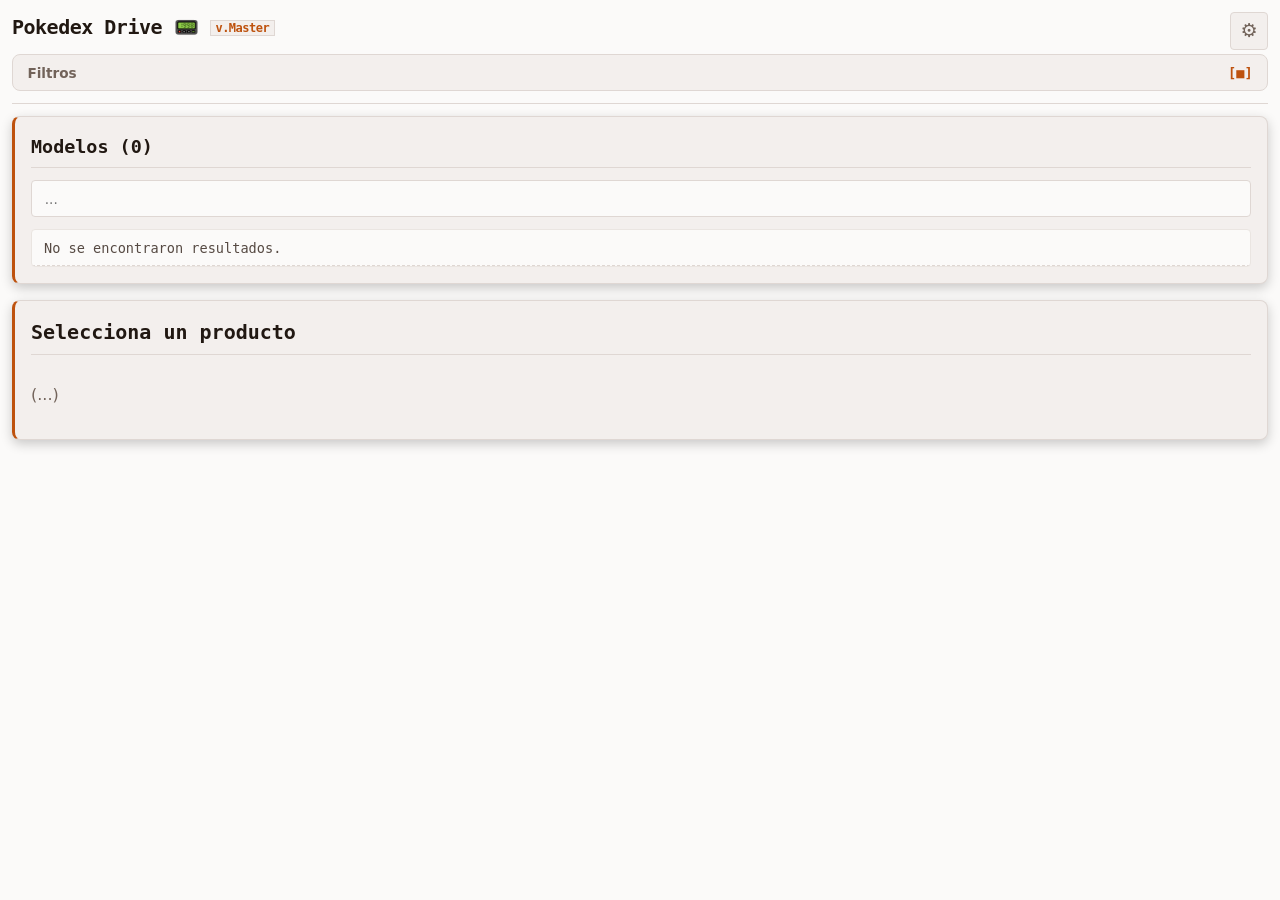
<file: admin/pokedex23_master.html>
<!DOCTYPE html>
<html lang="es">
<head>
    <meta charset="UTF-8">
    <meta name="viewport" content="width=device-width, initial-scale=1.0">
    <title>Pokedex Drive (Master)</title>
    
    <style>
        /* ==============================================
           Estilos Principales (Pokedex LG v13.14 - Master Edition)
           ============================================== */
        :root {
            --color-bg-dark: #0D1117;
            --color-bg-medium: #161B22;
            --color-border: #21262D;
            --color-border-light: #2a3038;
            --color-text-primary: #e2e8f0;
            --color-text-secondary: #9ca3af;
            --color-text-dim: #6b7280;
            --color-cyan-accent: #06b6d4;
            --color-cyan-glow: rgba(6, 182, 212, 0.25);
            
            --font-primary: 'Inter', system-ui, -apple-system, 'Segoe UI', Roboto, sans-serif;
            --font-secondary: 'ui-monospace', 'SFMono-Regular', 'Menlo', 'Monaco', 'Consolas', monospace;
        }

        body {
            background-color: var(--color-bg-dark);
            color: var(--color-text-secondary);
            font-family: var(--font-primary);
            line-height: 1.5;
            -webkit-font-smoothing: antialiased;
            margin: 0;
            transition: background-color 0.3s, color 0.3s, font-family 0.2s ease;
        }

        /* FIX: Herencia de fuentes */
        button, input, select, textarea { font-family: var(--font-primary); }

        ::-webkit-scrollbar { width: 6px; height: 6px; }
        ::-webkit-scrollbar-track { background: var(--color-bg-medium); border-radius: 3px; }
        ::-webkit-scrollbar-thumb { background: var(--color-cyan-accent); border-radius: 3px; }

        .container { width: 100%; max-width: 1280px; margin: 0 auto; padding: 0.75rem; box-sizing: border-box; position: relative; }

        /* LAYOUT VERTICAL UNIFICADO */
        .main-layout { display: flex; flex-direction: column; gap: 1rem; transition: all 0.3s ease-in-out; }

        /* Estados UI */
        body.model-is-selected .sidebar-column { display: none; }
        body.model-is-selected .main-column { width: 100%; }
        body.model-is-selected #smart-filter-system { display: none; }
        body.model-is-selected #active-filters-bar { display: none; }
        body.model-is-selected #selected-model-display { display: block; }

        .sticky-panel { position: sticky; top: 1rem; }
        .w-full { width: 100%; }
        .text-gray-400 { color: var(--color-text-secondary); }
        .overflow-y-auto { overflow-y: auto; }
        .max-h-64 { max-height: 16rem; }

        /* Header */
        .app-header { position: relative; display: flex; flex-direction: column; justify-content: space-between; align-items: flex-start; padding-bottom: 0.75rem; margin-bottom: 0.75rem; border-bottom: 1px solid var(--color-border); gap: 0.75rem; min-height: 40px; }
        .header-left { display: flex; align-items: center; gap: 0.75rem; flex-wrap: wrap; padding-right: 50px; }
        .app-title { font-family: var(--font-secondary); font-size: 1.25rem; font-weight: 700; color: var(--color-text-primary); margin: 0; letter-spacing: -0.5px; }
        .app-version { font-size: 0.75rem; padding: 0 0.3rem; font-family: var(--font-secondary); color: var(--color-cyan-accent); background-color: var(--color-bg-medium); border: 1px solid var(--color-border); position: relative; top: -2px; white-space: nowrap; }

        #selected-model-display.model-chip-hidden { display: none; }
        .model-chip-button { font-family: var(--font-secondary); font-size: 0.85rem; font-weight: 600; color: var(--color-cyan-accent); background-color: var(--color-cyan-glow); border: 1px solid var(--color-cyan-accent); border-radius: 1rem; padding: 0.35rem 0.6rem 0.35rem 0.8rem; cursor: pointer; display: flex; align-items: center; gap: 0.5rem; }
        .model-chip-button span { font-family: var(--font-primary); font-weight: 900; font-size: 1rem; color: var(--color-text-primary); }

        .header-right-controls { display: flex; width: 100%; }

        /* Ajustes Menu */
        .settings-menu-wrapper { position: relative; }
        .settings-menu-wrapper.absolute-top-right { position: absolute; top: 0; right: 0; z-index: 60; }
        .settings-button { background-color: var(--color-bg-medium); border: 1px solid var(--color-border); color: var(--color-text-secondary); font-size: 1.2rem; line-height: 1; border-radius: 4px; cursor: pointer; padding: 0.4rem 0.6rem; height: 38px; width: 38px; }
        .settings-menu-panel-hidden { display: none; }
        .settings-menu-panel-open { display: block; position: absolute; z-index: 50; top: calc(100% + 0.25rem); right: 0; width: 200px; background: var(--color-bg-medium); border: 1px solid var(--color-border-light); border-radius: 0.5rem; padding: 0.5rem; box-shadow: 0 10px 30px rgba(0,0,0,0.5); }
        .settings-menu-item { background-color: var(--color-bg-dark); border: 1px solid var(--color-border); color: var(--color-text-secondary); font-size: 0.85rem; font-weight: 600; border-radius: 4px; padding: 0.6rem 0.8rem; width: 100%; text-align: left; cursor: pointer; display: flex; align-items: center; gap: 0.5rem; text-decoration: none; box-sizing: border-box; margin-top: 0.25rem; font-family: var(--font-primary); }
        .settings-menu-item:hover { border-color: var(--color-cyan-accent); color: var(--color-cyan-accent); }
        
        /* BOTÓN MASTER & CONFIG */
        #master-builder-btn { border-color: var(--color-cyan-accent); color: var(--color-cyan-accent); background: rgba(6, 182, 212, 0.1); }
        #master-builder-btn:hover { background: var(--color-cyan-accent); color: #fff; }
        #config-release-btn { border-color: #8b5cf6; color: #8b5cf6; background: rgba(139, 92, 246, 0.1); }
        #config-release-btn:hover { background: #8b5cf6; color: #fff; }

        /* Filtros */
        .smart-filter-wrapper-v2 { position: relative; width: 100%; flex-grow: 1; }
        .smart-filter-summary { font-size: 0.85rem; font-weight: 600; color: var(--color-text-secondary); background-color: var(--color-bg-medium); border: 1px solid var(--color-border); border-radius: 0.5rem; padding: 0.6rem 0.9rem; cursor: pointer; display: flex; justify-content: space-between; align-items: center; width: 100%; font-family: var(--font-primary); }
        .smart-filter-summary::after { content: '[■]'; font-family: var(--font-secondary); color: var(--color-cyan-accent); margin-left: 0.5rem; }
        .smart-filter-summary.active::after { content: '[-]'; }
        .smart-filter-content-hidden { display: none; }
        .smart-filter-content-open { display: block; position: absolute; z-index: 50; top: calc(100% + 0.25rem); box-sizing: border-box; left: 0; right: 0; width: 100%; min-width: 280px; background: var(--color-bg-medium); border: 1px solid var(--color-border-light); border-radius: 0.5rem; padding: 0.75rem; max-height: 70vh; overflow-y: auto; box-shadow: 0 10px 30px rgba(0,0,0,0.5); }
        .smart-filters-list { display: flex; flex-direction: column; gap: 0.25rem; }
        .filter-group-wrapper { border: 1px solid var(--color-border); border-radius: 4px; overflow: hidden; }
        .filter-group-title { font-family: var(--font-secondary); font-size: 0.9rem; font-weight: 600; color: var(--color-text-primary); padding: 0.5rem 0.75rem; background: var(--color-border); display: flex; align-items: center; cursor: pointer; margin: 0; }
        .filter-toggle-btn { width: 12px; height: 12px; border: none; border-radius: 3px; margin-right: 0.5rem; padding: 0; }
        .filter-toggle-btn.gray { background-color: var(--color-text-dim); }
        .filter-toggle-btn.blue { background-color: var(--color-cyan-accent); }
        .filter-rows-container { padding: 0.75rem; display: flex; flex-direction: column; gap: 0.75rem; }
        .filter-rows-container.collapsed { display: none; }
        .filter-rows-container.expanded { display: flex; }
        .filter-row { display: grid; grid-template-columns: 1fr; gap: 0.3rem; }
        @media (min-width: 480px) { .filter-row { grid-template-columns: 1fr 1fr; align-items: center; } }
        .filter-row label { font-size: 0.8rem; color: var(--color-text-secondary); padding-right: 0.5rem; white-space: nowrap; overflow: hidden; text-overflow: ellipsis; font-family: var(--font-primary); }
        .overlay-visible { display: block; position: fixed; top: 0; left: 0; width: 100vw; height: 100vh; background: rgba(0,0,0,0.3); z-index: 49; }
        .overlay-hidden { display: none; }

        /* Chips */
        .active-filters-bar-hidden { display: none; }
        .active-filters-bar-visible { display: flex; flex-wrap: wrap; gap: 0.5rem; padding: 0.5rem 0.75rem; background: var(--color-bg-medium); border: 1px solid var(--color-border); border-radius: 0.5rem; margin-bottom: 1rem; height: auto; max-height: none; overflow: visible; }
        .active-filter-chip { display: flex; align-items: center; gap: 0.5rem; background: var(--color-cyan-glow); border: 1px solid var(--color-cyan-accent); border-radius: 4px; padding: 0.35rem 0.6rem; font-family: var(--font-secondary); font-size: 0.8rem; color: var(--color-text-primary); max-width: 100%; height: auto; }
        .schema-chip { border-color: var(--color-text-secondary); background: var(--color-border); }
        .chip-label { display: flex; flex-wrap: wrap; gap: 0.3rem; white-space: normal; word-break: break-word; line-height: 1.3; }
        .chip-label .filter-name { white-space: normal; font-weight: 400; color: var(--color-text-secondary); font-family: var(--font-primary); }
        .chip-label .filter-value { color: var(--color-text-primary); font-weight: 700; white-space: normal; overflow: visible; text-overflow: clip; }
        .chip-remove-btn { background: none; border: none; color: var(--color-cyan-accent); font-weight: 700; cursor: pointer; padding: 0 0.25rem; min-width: 24px; height: 100%; display: flex; align-items: center; justify-content: center; flex-shrink: 0; font-family: var(--font-primary); }
        .chip-remove-btn:hover { color: #fff; background-color: rgba(255,255,255,0.1); border-radius: 4px; }

        /* Tarjetas & Inputs */
        .futuristic-card { background-color: var(--color-bg-medium); border: 1px solid var(--color-border); border-left: 3px solid var(--color-cyan-accent); border-radius: 0.5rem; padding: 1rem; box-shadow: 0 4px 12px rgba(0, 0, 0, 0.2); }
        .search-panel { display: flex; flex-direction: column; }
        .futuristic-title { font-family: var(--font-secondary); font-size: 1.15rem; font-weight: 600; color: var(--color-text-primary); margin: 0; margin-bottom: 0.75rem; border-bottom: 1px solid var(--color-border); padding-bottom: 0.4rem; }
        .futuristic-subtitle { font-family: var(--font-secondary); font-size: 1rem; font-weight: 600; color: var(--color-text-primary); margin: 0 0 0.5rem 0; }
        .futuristic-input, .futuristic-select, .futuristic-textarea { background-color: var(--color-bg-dark); border: 1px solid var(--color-border); color: var(--color-text-primary); border-radius: 4px; padding: 0.6rem 0.8rem; font-size: 0.85rem; width: 100%; box-sizing: border-box; font-family: var(--font-primary); }
        .futuristic-textarea { resize: vertical; min-height: 80px; }
        .futuristic-input:focus, .futuristic-select:focus, .futuristic-textarea:focus { outline: none; border-color: var(--color-cyan-accent); }
        .futuristic-select { -webkit-appearance: none; appearance: none; padding-right: 2.5rem; background-image: url("data:image/svg+xml,%3Csvg xmlns='http://www.w3.org/2000/svg' fill='none' viewBox='0 0 20 20'%3E%3Cpath stroke='%239ca3af' stroke-linecap='round' stroke-linejoin='round' stroke-width='1.5' d='M6 8l4 4 4-4'/%3E%3C/svg%3E"); background-position: right 0.5rem center; background-repeat: no-repeat; background-size: 1.5em 1.5em; }
        .futuristic-list { background-color: var(--color-bg-dark); border: 1px solid var(--color-border-light); border-radius: 4px; }
        .full-list-visible { margin-top: 0.75rem; flex-grow: 1; overflow-y: auto; border-radius: 4px; background-color: var(--color-bg-dark); }
        .futuristic-list .list-item { padding: 0.45rem 0.75rem; border-bottom: 1px dashed var(--color-border); cursor: pointer; font-size: 0.85rem; font-family: var(--font-secondary); }
        .futuristic-list .list-item:hover { background-color: var(--color-border); color: var(--color-cyan-accent); }
        .futuristic-list .list-item.active { background-color: var(--color-cyan-glow); color: var(--color-cyan-accent); font-weight: 600; border-left: 3px solid var(--color-cyan-accent); }
        .futuristic-button { background: var(--color-cyan-accent); color: #fff; border: 1px solid var(--color-cyan-accent); border-radius: 4px; font-weight: 600; font-size: 0.85rem; padding: 0.6rem 1.2rem; cursor: pointer; transition: all 0.2s; width: 100%; margin-top: 0.5rem; }
        .futuristic-button:hover { background: #0891b2; }

        /* BUSCADOR REACTIVO */
        .search-wrapper { position: relative; width: 100%; }
        .search-clear-btn { position: absolute; right: 10px; top: 50%; transform: translateY(-50%); background: none; border: none; color: var(--color-text-secondary); font-size: 1.2rem; cursor: pointer; padding: 0; line-height: 1; z-index: 2; }
        .search-clear-btn:hover { color: var(--color-cyan-accent); }
        .futuristic-input.has-text { border-color: var(--color-cyan-accent); box-shadow: 0 0 0 1px var(--color-cyan-glow); }

        /* Specs */
        .spec-header { display: flex; justify-content: space-between; align-items: center; margin-bottom: 0.75rem; border-bottom: 1px solid var(--color-border); padding-bottom: 0.4rem; }
        .spec-title { font-family: var(--font-secondary); font-size: 1.25rem; font-weight: 700; color: var(--color-text-primary); margin: 0; }
        .spec-controls-hidden { display: none; }
        body.model-is-selected .spec-controls-visible { display: flex; gap: 0.5rem; }
        .spec-button { background-color: var(--color-bg-medium); border: 1px solid var(--color-border-light); color: var(--color-text-secondary); font-family: var(--font-secondary); font-size: 0.8rem; font-weight: 600; border-radius: 4px; cursor: pointer; padding: 0.2rem 0.4rem; }
        details.spec-group { border: 1px solid var(--color-border); border-radius: 4px; overflow: hidden; }
        details.spec-group summary { font-size: 0.9rem; font-weight: 600; color: var(--color-text-primary); font-family: var(--font-secondary); padding: 0.5rem 0.75rem; background: var(--color-border); display: flex; align-items: center; cursor: pointer; list-style: none; }
        details.spec-group summary::before { content: ''; width: 12px; height: 12px; border-radius: 3px; margin-right: 0.5rem; background-color: var(--color-text-dim); }
        details[open].spec-group summary::before { background-color: var(--color-cyan-accent); }
        .spec-group-content { padding: 0.75rem 1.25rem; border-top: 1px solid var(--color-border-light); background-color: var(--color-bg-dark); }
        .spec-row { display: flex; flex-direction: column; justify-content: space-between; padding: 0.45rem 0; font-size: 0.85rem; border-bottom: 1px dotted var(--color-border-light); }
        @media (min-width: 768px) { .spec-row { flex-direction: row; } }
        .spec-row .attr-desc { color: var(--color-text-secondary); margin-right: 0.75rem; font-family: var(--font-primary); }
        .spec-row .attr-value { color: var(--color-text-primary); font-weight: 500; font-family: var(--font-secondary); text-align: right; }

        /* Modals */
        .modal-hidden { display: none; }
        .modal-visible { display: flex; position: fixed; z-index: 99; left: 0; top: 0; width: 100%; height: 100%; align-items: center; justify-content: center; }
        .modal-content { background: var(--color-bg-medium); border: 1px solid var(--color-border-light); border-left: 3px solid var(--color-cyan-accent); border-radius: 0.5rem; width: 90%; max-width: 800px; max-height: 80vh; display: flex; flex-direction: column; }
        .modal-header { display: flex; justify-content: space-between; align-items: center; padding: 0.75rem 1rem; border-bottom: 1px solid var(--color-border); }
        .modal-close-btn { background: none; border: none; font-size: 1.75rem; color: var(--color-text-secondary); cursor: pointer; }
        .modal-body { padding: 1rem; overflow-y: auto; font-family: var(--font-primary); font-size: 0.8rem; color: var(--color-text-secondary); white-space: pre-wrap; }

        /* Biblioteca & Export Styles */
        .library-modal-content { max-width: 450px; max-height: 70vh; }
        .compact-body { white-space: normal !important; display: flex; flex-direction: column; gap: 0.75rem; padding: 0.75rem 1rem; }
        .compact-header { padding: 0.5rem 1rem; }
        .library-section { margin: 0; }
        .lib-sec-header { display: flex; justify-content: space-between; align-items: baseline; margin-bottom: 0.5rem; }
        .library-desc { font-family: var(--font-primary); font-size: 0.75rem; color: var(--color-text-dim); margin: 0; }
        .library-list { display: flex; flex-direction: column; background-color: var(--color-bg-dark); border: 1px solid var(--color-border-light); border-radius: 4px; max-height: 150px; overflow-y: auto; }
        
        /* GAMA LIST ITEMS + DOWNLOAD BUTTONS */
        .gama-toggle-item { display: flex; align-items: center; justify-content: space-between; padding: 0.35rem 0.6rem; border-bottom: 1px dashed var(--color-border); transition: background-color 0.2s; }
        .gama-toggle-item:hover { background-color: var(--color-border); }
        .gama-toggle-item:last-child { border-bottom: none; }
        .gama-toggle-label { display: flex; align-items: center; gap: 0.5rem; cursor: pointer; flex-grow: 1; overflow: hidden; }
        .gama-checkbox { accent-color: var(--color-cyan-accent); width: 14px; height: 14px; cursor: pointer; }
        .gama-name { font-weight: 600; font-family: var(--font-secondary); color: var(--color-text-primary); font-size: 0.85rem; white-space: nowrap; overflow: hidden; text-overflow: ellipsis; }
        
        /* Acciones Derecha (Status + Download) */
        .gama-actions-right { display: flex; align-items: center; gap: 0.5rem; flex-shrink: 0; }
        .gama-status { font-size: 0.65rem; font-weight: bold; text-transform: uppercase; color: var(--color-text-dim); font-family: var(--font-primary); min-width: 40px; text-align: right; }
        .gama-download-btn { background: none; border: 1px solid var(--color-border); color: var(--color-text-secondary); border-radius: 4px; padding: 0.1rem 0.4rem; font-size: 0.7rem; cursor: pointer; transition: all 0.2s; line-height: 1.2; font-family: var(--font-primary); }
        .gama-download-btn:hover { border-color: var(--color-cyan-accent); color: var(--color-cyan-accent); background-color: rgba(6, 182, 212, 0.1); }
        
        /* Upload */
        .upload-area { display: flex; align-items: center; gap: 0.5rem; background-color: var(--color-bg-dark); border: 1px solid var(--color-border); border-radius: 4px; padding: 0.5rem; }
        .upload-label { font-size: 0.75rem; padding: 0.4rem 0.8rem; margin: 0; display: inline-flex; align-items: center; justify-content: center; background: var(--color-bg-medium); border: 1px solid var(--color-border-light); color: var(--color-text-primary); border-radius: 4px; cursor: pointer; font-weight: 600; transition: all 0.2s; font-family: var(--font-primary); white-space: nowrap; }
        .upload-label:hover { border-color: var(--color-cyan-accent); color: var(--color-cyan-accent); }
        .upload-status { font-size: 0.7rem; color: var(--color-text-dim); font-family: var(--font-secondary); text-align: right; width: 100%; margin-top: 0.25rem;}
        .futuristic-textarea-mini { background-color: var(--color-bg-medium); border: 1px solid var(--color-border-light); color: var(--color-text-primary); border-radius: 4px; padding: 0.4rem; font-family: var(--font-mono); font-size: 0.7rem; resize: none; overflow: hidden; flex-grow: 1; height: 32px; box-sizing: border-box; white-space: pre; }
        .futuristic-textarea-mini:focus { outline: none; border-color: var(--color-cyan-accent); }
        
        /* Config Form Styles */
        .config-label { display: block; margin-bottom: 0.4rem; color: var(--color-text-secondary); font-size: 0.8rem; font-weight: 600; margin-top: 1rem; }
        .config-label:first-child { margin-top: 0; }
    </style>

    <script>
        /** * Pokedex Master - Empty Core */
        window.APP_DB = {
            products: [],
            schemas: {},
            registerProduct: function(p) { this.products.push(p); },
            registerSchema: function(k, s) { this.schemas[k] = s; }
        };
        window.IS_POKEDEX_DRIVE = true;
    </script>
</head>
<body>
    <div class="container">
        <header class="app-header">
            <div class="header-left">
                <h1 class="app-title">Pokedex Drive 📟 <span class="app-version">v.Master</span></h1>
                <div id="selected-model-display" class="model-chip-hidden"></div>
            </div>

            <div class="settings-menu-wrapper absolute-top-right">
                <button id="settings-menu-toggle" class="settings-button" title="Ajustes">⚙️</button>
                <div id="settings-menu-panel" class="settings-menu-panel-hidden">
                    <button id="library-menu-toggle" class="settings-menu-item">📚 Biblioteca</button>
                    <button id="palette-toggle-btn" class="settings-menu-item">🎨 Tema</button>
                    <button id="font-toggle-btn" class="settings-menu-item">📄 Texto</button>
                    <button id="info-toggle-btn" class="settings-menu-item">ℹ️ Info</button>
                    
                    <!-- NUEVO: Botón de Configuración -->
                    <button id="config-release-btn" class="settings-menu-item">🛠️ Configurar Release</button>
                    <button id="master-builder-btn" class="settings-menu-item">💾 Construir Release</button>
                </div>
            </div>

            <div class="header-right-controls">
                <div id="smart-filter-system" class="smart-filter-wrapper-v2">
                    <button id="smart-filter-toggle" class="smart-filter-summary">Filtros</button>
                    <div id="smart-filter-panel" class="smart-filter-content-hidden">
                        <div class="filter-schema-selector">
                            <label for="schema-filter-select">Gama:</label>
                            <select id="schema-filter-select" class="futuristic-select">
                                <option value="all">Todas</option>
                            </select>
                        </div>
                        <div id="smart-filters-container" class="smart-filters-list"></div>
                    </div>
                </div>
            </div> 
        </header>

        <div id="active-filters-bar" class="active-filters-bar-hidden"></div>

        <div class="main-layout">
            <aside class="sidebar-column">
                <div class="futuristic-card search-panel">
                    <h2 id="model-list-header" class="futuristic-title">Modelos (...)</h2>
                    <div class="search-wrapper">
                        <input type="text" id="search-model" placeholder="..." class="futuristic-input w-full">
                        <button id="clear-search-btn" class="search-clear-btn" style="display: none;">&times;</button>
                    </div>
                    <div id="model-results-list" class="futuristic-list full-list-visible"></div>
                </div>
            </aside>
            <main class="main-column">
                <div class="futuristic-card sticky-panel">
                    <div class="spec-header">
                        <h2 id="product-title" class="spec-title">Selecciona un producto</h2>
                        <div id="spec-controls" class="spec-controls-hidden">
                            <button id="expand-all-btn" class="spec-button">[■]</button>
                            <button id="collapse-all-btn" class="spec-button">[-]</button>
                        </div>
                    </div>
                    <div id="product-specs" class="space-y-4 max-h-[80vh] overflow-y-auto pr-2">
                        <p id="product-placeholder" class="text-gray-400">(...)</p>
                    </div>
                </div>
            </main>
        </div>
    </div>
    
    <div id="filter-overlay" class="overlay-hidden"></div>
    
    <div id="readme-modal" class="modal-hidden">
        <div class="modal-content">
            <div class="modal-header"><h2>Info</h2><button id="readme-close-btn" class="modal-close-btn">&times;</button></div>
            <!-- El contenido se inyectará aquí -->
            <pre id="readme-content" class="modal-body"></pre>
        </div>
    </div>

    <!-- NUEVO: Modal de Configuración Release -->
    <div id="config-modal" class="modal-hidden">
        <div class="modal-content" style="max-width: 500px;">
            <div class="modal-header">
                <h2 class="spec-title" style="margin:0;">Configurar Release</h2>
                <button id="config-close-btn" class="modal-close-btn">&times;</button>
            </div>
            <div class="modal-body">
                <label class="config-label">Título App:</label>
                <input type="text" id="cfg-title" class="futuristic-input w-full">
                
                <label class="config-label">Versión:</label>
                <input type="text" id="cfg-version" class="futuristic-input w-full">
                
                <label class="config-label">Texto Info (Readme):</label>
                <textarea id="cfg-text" class="futuristic-textarea w-full" rows="6"></textarea>
                
                <button id="cfg-save-btn" class="futuristic-button">Guardar Configuración</button>
            </div>
        </div>
    </div>

    <div id="library-modal" class="modal-hidden">
        <div class="modal-content library-modal-content">
            <div class="modal-header compact-header">
                <h2 class="spec-title" style="margin:0; font-size: 1.1rem;">Biblioteca Virtual</h2>
                <button id="library-close-btn" class="modal-close-btn">&times;</button>
            </div>
            <div class="modal-body compact-body">
                <div class="library-section">
                    <div class="lib-sec-header">
                        <h3 class="futuristic-subtitle" style="margin:0;">Gamas Cargadas</h3>
                        <p class="library-desc">Gestiona la base de datos.</p>
                    </div>
                    <div id="library-gama-list" class="library-list"></div>
                </div>
                <div class="library-section" style="border-top: 1px dashed var(--color-border); padding-top: 1rem;">
                    <h3 class="futuristic-subtitle" style="margin-bottom: 0.5rem;">Importar Datos</h3>
                    <div class="upload-area">
                        <label for="csv-upload-input" class="upload-label">📂 Archivo</label>
                        <input type="file" id="csv-upload-input" accept=".csv" style="display: none;">
                        <textarea id="csv-text-input" class="futuristic-textarea-mini" placeholder="Pegar CSV..." rows="1"></textarea>
                        <button id="csv-text-btn" class="upload-label">📥 TXT</button>
                    </div>
                    <div id="upload-status-text" class="upload-status">Formato Admin (;)</div>
                </div>
            </div>
        </div>
    </div>

    <script>
    document.addEventListener('DOMContentLoaded', () => {
        const dom = {
            body: document.body,
            modelSearchInput: document.getElementById('search-model'),
            searchClearBtn: document.getElementById('clear-search-btn'),
            modelSearchResults: document.getElementById('model-results-list'),
            modelListHeader: document.getElementById('model-list-header'),
            smartFilterToggle: document.getElementById('smart-filter-toggle'),
            smartFilterPanel: document.getElementById('smart-filter-panel'),
            filterOverlay: document.getElementById('filter-overlay'),
            smartFilterContainer: document.getElementById('smart-filters-container'),
            schemaFilterSelect: document.getElementById('schema-filter-select'),
            activeFiltersBar: document.getElementById('active-filters-bar'),
            settingsMenuToggle: document.getElementById('settings-menu-toggle'),
            settingsMenuPanel: document.getElementById('settings-menu-panel'),
            paletteToggleButton: document.getElementById('palette-toggle-btn'),
            fontToggleButton: document.getElementById('font-toggle-btn'),
            infoToggleButton: document.getElementById('info-toggle-btn'),
            libraryBtn: document.getElementById('library-menu-toggle'),
            readmeModal: document.getElementById('readme-modal'),
            readmeContent: document.getElementById('readme-content'),
            readmeCloseButton: document.getElementById('readme-close-btn'),
            productDisplayPlaceholder: document.getElementById('product-placeholder'),
            productTitle: document.getElementById('product-title'),
            productSpecsContainer: document.getElementById('product-specs'),
            specControls: document.getElementById('spec-controls'),
            expandAllButton: document.getElementById('expand-all-btn'),
            collapseAllButton: document.getElementById('collapse-all-btn'),
            selectedModelDisplay: document.getElementById('selected-model-display'),
            libraryModal: document.getElementById('library-modal'),
            libraryCloseBtn: document.getElementById('library-close-btn'),
            libraryGamaList: document.getElementById('library-gama-list'),
            csvUploadInput: document.getElementById('csv-upload-input'),
            uploadStatusText: document.getElementById('upload-status-text'),
            csvTextInput: document.getElementById('csv-text-input'),
            csvTextBtn: document.getElementById('csv-text-btn'),
            
            // DOM Configuración (PUEDEN SER NULL EN LA VERSIÓN EXPORTADA)
            configBtn: document.getElementById('config-release-btn'),
            configModal: document.getElementById('config-modal'),
            configCloseBtn: document.getElementById('config-close-btn'),
            configSaveBtn: document.getElementById('cfg-save-btn'),
            cfgTitle: document.getElementById('cfg-title'),
            cfgVersion: document.getElementById('cfg-version'),
            cfgText: document.getElementById('cfg-text')
        };

        const originalPlaceholder = dom.productDisplayPlaceholder;
        let masterDatabase = [];
        let masterSchemaMap = {};
        let attrCodeToDescMap = {};
        let activeSchemas = new Set(); 

        // --- MASTER CONFIGURATION STORAGE ---
        // Almacena la configuración definida por el usuario
        window.masterConfig = {
            title: "Pokedex Drive",
            version: "v.Release",
            text: "La aplicación Pokedex Drive es un visor web interactivo offline.\n\nGenerado con Pokedex Master Builder."
        };

        const darkPaletteHSL = { accent: { h: 188, s: 96, l: 41 }, dark: { h: 210, s: 29, l: 8 }, medium: { h: 210, s: 19, l: 11 }, border: { h: 210, s: 16, l: 15 }, textP: { h: 210, s: 29, l: 92 }, textS: { h: 210, s: 12, l: 67 } };
        const lightPaletteHSL = { accent: { h: 188, s: 86, l: 40 }, dark: { h: 210, s: 20, l: 98 }, medium: { h: 210, s: 19, l: 94 }, border: { h: 210, s: 16, l: 85 }, textP: { h: 210, s: 29, l: 10 }, textS: { h: 210, s: 12, l: 40 } };
        let isLightMode = true; 
        let currentAccentHue = darkPaletteHSL.accent.h;

        const fontGroupPrimary = ["'Inter', system-ui, sans-serif", "Arial, Helvetica, sans-serif", "'Segoe UI', Roboto, Helvetica, sans-serif", "'Verdana', sans-serif", "'Trebuchet MS', 'Lucida Sans', sans-serif", "'Tahoma', Geneva, sans-serif", "'Gill Sans', 'Gill Sans MT', Calibri, sans-serif", "'Optima', sans-serif", "'Candara', sans-serif", "'Century Gothic', Futura, sans-serif", "'Franklin Gothic Medium', 'Arial Narrow', sans-serif", "'Geneva', Verdana, sans-serif", "'Helvetica Neue', Helvetica, Arial, sans-serif", "'Calibri', 'Candara', 'Segoe', 'Segoe UI', sans-serif", "'Cambria', Georgia, serif", "Georgia, 'Times New Roman', Times, serif", "'Garamond', 'Baskerville', serif", "'Palatino Linotype', 'Book Antiqua', serif", "'Bookman Old Style', serif", "'Times New Roman', Times, serif", "'Didot', serif", "'American Typewriter', serif", "'Lucida Bright', Georgia, serif"];
        const fontGroupSecondary = ["'ui-monospace', 'SFMono-Regular', 'Menlo', monospace", "'Courier New', Courier, monospace", "'Lucida Console', Monaco, monospace", "'Consolas', 'Andale Mono', monospace", "'Monaco', 'Courier New', monospace", "'Brush Script MT', cursive", "'Copperplate', 'Copperplate Gothic Light', serif", "'Papyrus', fantasy", "'Impact', Haettenschweiler, sans-serif", "'Arial Black', Gadget, sans-serif", "'Comic Sans MS', 'Chalkboard SE', sans-serif", "'Courier', monospace", "'Lucida Sans Typewriter', monospace", "'Perpetua', serif", "'Rockwell', 'Courier Bold', serif", "'Baskerville Old Face', serif", "'Haettenschweiler', 'Impact', sans-serif", "'Chalkduster', fantasy", "'Luminari', fantasy", "'Trattatello', fantasy", "'Big Caslon', serif", "'Bodoni MT', serif", "'OCR A Std', monospace"];

        function initialize() {
            setTimeout(() => {
                masterDatabase = window.APP_DB.products;
                masterSchemaMap = window.APP_DB.schemas;
                masterDatabase.sort((a, b) => a.model.localeCompare(b.model));
                Object.keys(masterSchemaMap).forEach(k => activeSchemas.add(k));
                buildAttributeCache();
                setupEventListeners();
                populateSchemaSelector();
                populateSmartFilters('all');
                populateFullModelList(); 
                currentAccentHue = Math.floor(Math.random() * 360);
                updatePaletteCSS(lightPaletteHSL, currentAccentHue);
                dom.paletteToggleButton.innerHTML = '🎨 Tema';
                
                // Set default date version
                const date = new Date();
                const ver = `v.${String(date.getDate()).padStart(2,'0')}.${String(date.getMonth()+1).padStart(2,'0')}.${String(date.getFullYear()).slice(-2)}`;
                window.masterConfig.version = ver;
            }, 100);
        }

        function setupEventListeners() {
            // BÚSQUEDA REACTIVA
            if (dom.modelSearchInput) {
                dom.modelSearchInput.addEventListener('input', (e) => {
                    handleSearchInputUI(e.target);
                    applyFiltersAndSearch();
                });
            }
            if (dom.searchClearBtn) {
                dom.searchClearBtn.addEventListener('click', () => {
                    dom.modelSearchInput.value = '';
                    handleSearchInputUI(dom.modelSearchInput);
                    applyFiltersAndSearch();
                    dom.modelSearchInput.focus();
                });
            }

            if (dom.schemaFilterSelect) dom.schemaFilterSelect.addEventListener('change', () => { populateSmartFilters(dom.schemaFilterSelect.value); applyFiltersAndSearch(); });
            if (dom.smartFilterContainer) { dom.smartFilterContainer.addEventListener('change', applyFiltersAndSearch); dom.smartFilterContainer.addEventListener('click', (e) => { if (e.target.classList.contains('filter-toggle-btn') || e.target.closest('.filter-group-title')) { const titleEl = e.target.closest('.filter-group-title'); if (titleEl) toggleFilterGroup(titleEl); } }); }
            if (dom.activeFiltersBar) { dom.activeFiltersBar.addEventListener('click', (e) => { const btn = e.target.closest('.chip-remove-btn'); if (btn) { e.preventDefault(); e.stopPropagation(); const action = btn.dataset.action; action === 'remove-schema' ? removeSchemaFilter() : removeActiveFilter(btn.dataset.attrCode); } }); }
            if (dom.modelSearchResults) dom.modelSearchResults.addEventListener('click', handleResultClick);
            if (dom.smartFilterToggle) dom.smartFilterToggle.addEventListener('click', toggleFilterPanel);
            if (dom.settingsMenuToggle) dom.settingsMenuToggle.addEventListener('click', toggleSettingsMenu);
            
            // --- FIX CRÍTICO: Chequeo de Nulos en Overlay ---
            // En la versión exportada, los modales de configuración NO EXISTEN.
            // Si intentamos cerrar algo que no existe, el script muere.
            if (dom.filterOverlay) dom.filterOverlay.addEventListener('click', () => { 
                closeFilterPanel(); 
                closeSettingsMenu(); 
                closeReadmeModal(); 
                closeLibraryModal(); 
                // Solo intentamos cerrar el config modal si el botón existe (indicador de versión Master)
                if(dom.configBtn) closeConfigModal(); 
            });

            if (dom.readmeCloseButton) dom.readmeCloseButton.addEventListener('click', closeReadmeModal);
            if (dom.expandAllButton) dom.expandAllButton.addEventListener('click', expandAllSpecs);
            if (dom.collapseAllButton) dom.collapseAllButton.addEventListener('click', collapseAllSpecs);
            if (dom.paletteToggleButton) dom.paletteToggleButton.addEventListener('click', handleThemeToggle);
            if (dom.fontToggleButton) dom.fontToggleButton.addEventListener('click', handleDualFontToggle);
            if (dom.infoToggleButton) dom.infoToggleButton.addEventListener('click', showReadmeInfo);
            if (dom.libraryBtn) dom.libraryBtn.addEventListener('click', openLibraryModal);
            if (dom.libraryCloseBtn) dom.libraryCloseBtn.addEventListener('click', closeLibraryModal);
            if (dom.csvUploadInput) dom.csvUploadInput.addEventListener('change', handleCsvUpload);
            // TXT Import
            if (dom.csvTextBtn) dom.csvTextBtn.addEventListener('click', handleTextImport);

            // GAMA LIST LISTENERS
            if (dom.libraryGamaList) {
                dom.libraryGamaList.addEventListener('click', (e) => {
                    if (e.target.matches('.gama-download-btn')) {
                        e.preventDefault(); e.stopPropagation(); exportGamaToCSV(e.target.dataset.key); return;
                    }
                });
                dom.libraryGamaList.addEventListener('change', handleGamaToggle);
            }
            
            // CONFIG EVENT LISTENERS (SOLO SI EXISTEN)
            if (dom.configBtn) dom.configBtn.addEventListener('click', openConfigModal);
            if (dom.configCloseBtn) dom.configCloseBtn.addEventListener('click', closeConfigModal);
            if (dom.configSaveBtn) dom.configSaveBtn.addEventListener('click', saveConfig);
        }

        // --- LOGICA DE CONFIGURACIÓN ---
        function openConfigModal() {
            // Protección extra
            if (!dom.configModal) return;
            
            closeSettingsMenu();
            dom.cfgTitle.value = window.masterConfig.title;
            dom.cfgVersion.value = window.masterConfig.version;
            dom.cfgText.value = window.masterConfig.text;
            dom.configModal.className = 'modal-visible';
            dom.filterOverlay.className = 'overlay-visible';
        }

        function closeConfigModal() {
            // Protección crítica: Si el modal fue borrado por el builder, esto evita el crash
            if (dom.configModal) dom.configModal.className = 'modal-hidden';
            checkOverlay();
        }

        function saveConfig() {
            if (!dom.configSaveBtn) return;
            
            window.masterConfig.title = dom.cfgTitle.value.trim() || "Pokedex Drive";
            window.masterConfig.version = dom.cfgVersion.value.trim() || "v.Release";
            window.masterConfig.text = dom.cfgText.value;
            
            const btnOriginal = dom.configSaveBtn.textContent;
            dom.configSaveBtn.textContent = "¡Guardado!";
            dom.configSaveBtn.style.background = "var(--color-cyan-accent)";
            setTimeout(() => {
                dom.configSaveBtn.textContent = btnOriginal;
                closeConfigModal();
            }, 800);
        }

        // --- FUNCIONES BIBLIOTECA & EXPORTACIÓN ---
        function renderLibraryGamaList() {
            dom.libraryGamaList.innerHTML = '';
            Object.keys(masterSchemaMap).forEach(schemaKey => {
                const isActive = activeSchemas.has(schemaKey);
                const friendlyName = schemaKey.charAt(0).toUpperCase() + schemaKey.slice(1);
                
                const item = document.createElement('div');
                item.className = 'gama-toggle-item';
                item.innerHTML = `
                    <label class="gama-toggle-label">
                        <input type="checkbox" class="gama-checkbox" data-key="${schemaKey}" ${isActive ? 'checked' : ''}>
                        <span class="gama-name">${friendlyName}</span>
                    </label>
                    <div class="gama-actions-right">
                        <button class="gama-download-btn" data-key="${schemaKey}" title="Descargar CSV de ${friendlyName}">⬇</button>
                        <span class="gama-status">${isActive ? 'Activa' : 'Oculta'}</span>
                    </div>
                `;
                dom.libraryGamaList.appendChild(item);
            });
        }

        function exportGamaToCSV(selectedSchema) {
            if (!selectedSchema) return;
            const products = masterDatabase.filter(p => p.schema_key === selectedSchema);
            if (products.length === 0) { alert("Esta gama no tiene productos para exportar."); return; }
            const schemaDef = masterSchemaMap[selectedSchema];
            let row1_groups = [selectedSchema, "Identificación"];
            let row2_codes = ["", "model"];
            let row3_descs = ["", "Modelo"];
            let attrKeys = [];

            if (schemaDef) {
                schemaDef.forEach(group => {
                    group.attrs.forEach(attr => {
                        row1_groups.push(group.group); row2_codes.push(attr.code); row3_descs.push(attr.desc); attrKeys.push(attr.code);
                    });
                });
            }
            const sanitize = (val) => {
                if (val === null || val === undefined) return "";
                val = String(val); val = val.replace(/"/g, '""');
                if (val.search(/("|\;|:|\n|\r)/g) >= 0) val = `"${val}"`;
                return val;
            };
            const dataRows = products.map(p => {
                let row = ["", sanitize(p.model)];
                attrKeys.forEach(key => { let val = p.attributes[key] || ""; row.push(sanitize(val)); });
                return row.join(";");
            });
            const header1 = row1_groups.map(g => sanitize(g)).join(";");
            const header2 = row2_codes.map(c => sanitize(c)).join(";");
            const header3 = row3_descs.map(d => sanitize(d)).join(";");
            const csvContent = "\uFEFF" + header1 + "\n" + header2 + "\n" + header3 + "\n" + dataRows.join("\n");
            const filename = `GAMA_${selectedSchema.toUpperCase()}.csv`;
            const blob = new Blob([csvContent], { type: 'text/csv;charset=utf-8;' });
            const link = document.createElement("a");
            if (link.download !== undefined) { const url = URL.createObjectURL(blob); link.setAttribute("href", url); link.setAttribute("download", filename); link.style.visibility = 'hidden'; document.body.appendChild(link); link.click(); document.body.removeChild(link); }
        }

        function handleGamaToggle(e) { 
            if (!e.target.matches('.gama-checkbox')) return; 
            const key = e.target.dataset.key; const isChecked = e.target.checked; 
            if (isChecked) activeSchemas.add(key); else activeSchemas.delete(key); 
            const item = e.target.closest('.gama-toggle-item'); const statusSpan = item.querySelector('.gama-status');
            statusSpan.textContent = isChecked ? 'Activa' : 'Oculta'; statusSpan.style.color = isChecked ? 'var(--color-cyan-accent)' : 'var(--color-text-dim)'; 
            populateSchemaSelector(); populateSmartFilters(dom.schemaFilterSelect.value); applyFiltersAndSearch(); 
        }

        // --- APP LOGIC ---
        function handleSearchInputUI(input) { const hasText = input.value.length > 0; if (hasText) { input.classList.add('has-text'); dom.searchClearBtn.style.display = 'block'; } else { input.classList.remove('has-text'); dom.searchClearBtn.style.display = 'none'; } }
        function removeActiveFilter(attrCode) { const allSelects = Array.from(dom.smartFilterContainer.querySelectorAll('select')); const targetSelects = allSelects.filter(s => s.dataset.attribute === attrCode || s.getAttribute('data-attribute') === attrCode); if (targetSelects.length > 0) { targetSelects.forEach(select => select.value = ""); applyFiltersAndSearch(); } else { applyFiltersAndSearch(); } }
        function renderActiveFilters(filters) { if (!dom.activeFiltersBar) return; const currentSchema = dom.schemaFilterSelect.value; const hasSchemaFilter = currentSchema !== 'all'; const hasAttrFilters = Object.keys(filters).length > 0; if (!hasSchemaFilter && !hasAttrFilters) { dom.activeFiltersBar.className = 'active-filters-bar-hidden'; dom.activeFiltersBar.innerHTML = ''; return; } dom.activeFiltersBar.className = 'active-filters-bar-visible'; dom.activeFiltersBar.innerHTML = ''; const fragment = document.createDocumentFragment(); if (hasSchemaFilter) { const schemaName = currentSchema.charAt(0).toUpperCase() + currentSchema.slice(1); const schemaChip = document.createElement('div'); schemaChip.className = 'active-filter-chip schema-chip'; schemaChip.innerHTML = `<span class="chip-label"><span class="filter-name">Gama:</span><span class="filter-value">${schemaName}</span></span><button class="chip-remove-btn" data-action="remove-schema" title="Quitar filtro de gama">&times;</button>`; fragment.appendChild(schemaChip); } Object.entries(filters).forEach(([attrCode, attrValue]) => { const attrDesc = attrCodeToDescMap[attrCode] || attrCode; const safeCode = attrCode.replace(/"/g, '&quot;'); const chip = document.createElement('div'); chip.className = 'active-filter-chip'; chip.innerHTML = `<span class="chip-label"><span class="filter-name">${attrDesc}:</span><span class="filter-value">${attrValue}</span></span><button class="chip-remove-btn" data-attr-code="${safeCode}" title="Eliminar filtro">&times;</button>`; fragment.appendChild(chip); }); dom.activeFiltersBar.appendChild(fragment); }
        function populateFullModelList() { renderSearchResults(masterDatabase, dom.modelSearchResults); }
        function buildAttributeCache() { attrCodeToDescMap = {}; if (Object.keys(masterSchemaMap).length === 0) return; Object.values(masterSchemaMap).forEach(schema => { schema.forEach(group => { group.attrs.forEach(attr => { attrCodeToDescMap[attr.code] = attr.desc; }); }); }); }
        function populateSchemaSelector() { if (!dom.schemaFilterSelect) return; const currentValue = dom.schemaFilterSelect.value; dom.schemaFilterSelect.innerHTML = '<option value="all">Todas las Gamas</option>'; const fragment = document.createDocumentFragment(); Object.keys(masterSchemaMap).filter(k => activeSchemas.has(k)).forEach(key => { const option = document.createElement('option'); option.value = key; const friendlyName = key.charAt(0).toUpperCase() + key.slice(1); option.textContent = friendlyName; fragment.appendChild(option); }); dom.schemaFilterSelect.appendChild(fragment); if (activeSchemas.has(currentValue)) { dom.schemaFilterSelect.value = currentValue; } else { dom.schemaFilterSelect.value = 'all'; } }
        function populateSmartFilters(schemaKey = 'all') { if (!dom.smartFilterContainer) return; dom.smartFilterContainer.innerHTML = ''; const fragment = document.createDocumentFragment(); if (schemaKey === 'all') { const placeholder = document.createElement('p'); placeholder.className = 'filter-placeholder'; placeholder.textContent = 'Selecciona una gama para ver filtros específicos.'; fragment.appendChild(placeholder); dom.smartFilterContainer.appendChild(fragment); return; } const relevantProducts = masterDatabase.filter(p => p.schema_key === schemaKey && activeSchemas.has(p.schema_key)); const schemaGroups = masterSchemaMap[schemaKey] || []; schemaGroups.forEach(group => { const groupWrapper = document.createElement('div'); groupWrapper.className = 'filter-group-wrapper'; const title = document.createElement('h3'); title.className = 'filter-group-title'; title.innerHTML = `<button class="filter-toggle-btn gray"></button>${group.group}`; groupWrapper.appendChild(title); const rowsContainer = document.createElement('div'); rowsContainer.className = 'filter-rows-container collapsed'; let hasFiltersInGroup = false; group.attrs.forEach(attr => { const rawValues = relevantProducts.map(p => p.attributes[attr.code]).filter(v => v && v !== 'unknown'); const uniqueValues = [...new Set(rawValues)].sort((a, b) => { const numA = parseFloat(a); const numB = parseFloat(b); if (!isNaN(numA) && !isNaN(numB)) return numA - numB; return String(a).localeCompare(String(b)); }); if (uniqueValues.length > 0) { hasFiltersInGroup = true; const uniqueId = `filter_${attr.code}_${Math.random().toString(36).substr(2, 5)}`; const row = document.createElement('div'); row.className = 'filter-row'; const label = document.createElement('label'); label.htmlFor = uniqueId; label.textContent = attr.desc; label.title = attr.desc; const select = document.createElement('select'); select.id = uniqueId; select.className = 'futuristic-select'; select.dataset.attribute = attr.code; select.setAttribute('data-attribute', attr.code); select.innerHTML = '<option value="">---</option>'; uniqueValues.forEach(value => { const option = document.createElement('option'); option.value = value; option.textContent = value; select.appendChild(option); }); row.appendChild(label); row.appendChild(select); rowsContainer.appendChild(row); } }); if (hasFiltersInGroup) { groupWrapper.appendChild(rowsContainer); fragment.appendChild(groupWrapper); } }); dom.smartFilterContainer.appendChild(fragment); }
        function getAppliedFilters() { const filters = {}; dom.smartFilterContainer.querySelectorAll('select').forEach(select => { if (select.value) filters[select.dataset.attribute] = select.value; }); return filters; }
        function applyFiltersAndSearch() { const textQuery = dom.modelSearchInput.value.toLowerCase().trim(); const attributeFilters = getAppliedFilters(); const filteredProducts = filterProducts(textQuery, attributeFilters); renderSearchResults(filteredProducts, dom.modelSearchResults); renderActiveFilters(attributeFilters); }
        function filterProducts(textQuery, attributeFilters) { const selectedSchema = dom.schemaFilterSelect.value; const hasTextQuery = textQuery.length > 0; const hasAttributeFilters = Object.keys(attributeFilters).length > 0; const hasSchemaFilter = selectedSchema !== 'all'; let candidates = masterDatabase.filter(p => activeSchemas.has(p.schema_key)); if (!hasTextQuery && !hasAttributeFilters && !hasSchemaFilter) return candidates; return candidates.filter(product => { if (hasSchemaFilter && product.schema_key !== selectedSchema) return false; if (hasTextQuery && !product.model.toLowerCase().includes(textQuery)) return false; if (hasAttributeFilters) { const match = Object.entries(attributeFilters).every(([attrCode, attrValue]) => product.attributes[attrCode] === attrValue); if (!match) return false; } return true; }); }
        function handleResultClick(e) { const target = e.target.closest('.list-item'); if (!target) return; document.querySelectorAll('.list-item.active').forEach(item => item.classList.remove('active')); target.classList.add('active'); closeFilterPanel(); closeSettingsMenu(); closeLibraryModal(); const model = target.dataset.model; const product = masterDatabase.find(p => p.model === model); if (product) { displayProduct(product); expandAllSpecs(); dom.body.classList.add('model-is-selected'); showSelectedModelChip(product.model); } }
        function removeSchemaFilter() { if (dom.schemaFilterSelect) { dom.schemaFilterSelect.value = 'all'; populateSmartFilters('all'); applyFiltersAndSearch(); } }
        function renderSearchResults(results, container) { if (!container) return; container.innerHTML = ''; if (dom.modelListHeader) dom.modelListHeader.textContent = `Modelos (${results.length})`; if (results.length === 0) { container.innerHTML = '<div class="list-item" style="cursor: default; background: none; color: var(--color-text-dim);">No se encontraron resultados.</div>'; return; } const fragment = document.createDocumentFragment(); results.forEach(product => { const item = document.createElement('div'); item.className = 'list-item'; item.dataset.model = product.model; item.textContent = product.model; fragment.appendChild(item); }); container.appendChild(fragment); }
        function displayProduct(product) { dom.productDisplayPlaceholder.style.display = 'none'; dom.specControls.className = 'spec-controls-visible'; dom.productTitle.textContent = product.model; const productSchema = masterSchemaMap[product.schema_key]; if (productSchema) renderProductSpecs(product.attributes, productSchema); else dom.productSpecsContainer.innerHTML = '<p class="text-gray-400">Error: Esquema no encontrado.</p>'; }
        function renderProductSpecs(attributes, schema) { dom.productSpecsContainer.innerHTML = ''; const fragment = document.createDocumentFragment(); schema.forEach(group => { const details = document.createElement('details'); details.className = 'spec-group'; const summary = document.createElement('summary'); summary.textContent = group.group; details.appendChild(summary); const content = document.createElement('div'); content.className = 'spec-group-content'; let hasContentInGroup = false; group.attrs.forEach(attr => { const value = attributes[attr.code]; if (value && value !== 'unknown') { hasContentInGroup = true; const specItem = document.createElement('div'); specItem.className = 'spec-row'; specItem.innerHTML = `<span class="attr-desc">${attr.desc}</span><span class="attr-value">${value}</span>`; content.appendChild(specItem); } }); if (hasContentInGroup) { details.appendChild(content); fragment.appendChild(details); } }); dom.productSpecsContainer.appendChild(fragment); }
        function showSelectedModelChip(modelName) { dom.selectedModelDisplay.innerHTML = `<button id="clear-selection-btn" class="model-chip-button" title="Cerrar y volver a búsqueda">Modelo: ${modelName} <span>&times;</span></button>`; dom.selectedModelDisplay.querySelector('#clear-selection-btn').addEventListener('click', clearSelection); }
        function clearSelection() { dom.body.classList.remove('model-is-selected'); dom.selectedModelDisplay.innerHTML = ''; dom.productTitle.textContent = 'Selecciona un producto'; dom.specControls.className = 'spec-controls-hidden'; dom.productSpecsContainer.innerHTML = ''; dom.productSpecsContainer.appendChild(originalPlaceholder); originalPlaceholder.style.display = 'block'; applyFiltersAndSearch(); const currentActive = dom.modelSearchResults.querySelector('.list-item.active'); if (currentActive) currentActive.classList.remove('active'); }
        function expandAllSpecs() { dom.productSpecsContainer.querySelectorAll('details.spec-group').forEach(group => group.open = true); }
        function collapseAllSpecs() { dom.productSpecsContainer.querySelectorAll('details.spec-group').forEach(group => group.open = false); }
        function toggleFilterGroup(titleElement) { const btn = titleElement.querySelector('.filter-toggle-btn'); const rowsContainer = titleElement.nextElementSibling; if (rowsContainer && btn) { if (rowsContainer.classList.contains('collapsed')) { rowsContainer.classList.remove('collapsed'); rowsContainer.classList.add('expanded'); btn.classList.remove('gray'); btn.classList.add('blue'); } else { rowsContainer.classList.remove('expanded'); rowsContainer.classList.add('collapsed'); btn.classList.remove('blue'); btn.classList.add('gray'); } } }
        function openFilterPanel() { if (!dom.smartFilterPanel) return; closeSettingsMenu(); closeReadmeModal(); closeLibraryModal(); if(dom.configBtn) closeConfigModal(); dom.smartFilterPanel.className = 'smart-filter-content-open'; dom.filterOverlay.className = 'overlay-visible'; dom.smartFilterToggle.classList.add('active'); }
        function closeFilterPanel() { if (!dom.smartFilterPanel) return; dom.smartFilterPanel.className = 'smart-filter-content-hidden'; checkOverlay(); dom.smartFilterToggle.classList.remove('active'); }
        function toggleFilterPanel() { dom.smartFilterPanel.className === 'smart-filter-content-hidden' ? openFilterPanel() : closeFilterPanel(); }
        function openSettingsMenu() { if (!dom.settingsMenuPanel) return; closeFilterPanel(); closeReadmeModal(); closeLibraryModal(); if(dom.configBtn) closeConfigModal(); dom.settingsMenuPanel.className = 'settings-menu-panel-open'; dom.filterOverlay.className = 'overlay-visible'; dom.settingsMenuToggle.classList.add('active'); }
        function closeSettingsMenu() { if (!dom.settingsMenuPanel) return; dom.settingsMenuPanel.className = 'settings-menu-panel-hidden'; checkOverlay(); dom.settingsMenuToggle.classList.remove('active'); }
        function toggleSettingsMenu() { dom.settingsMenuPanel.className === 'settings-menu-panel-hidden' ? openSettingsMenu() : closeSettingsMenu(); }
        
        function openReadmeModal() { 
            closeFilterPanel(); 
            closeSettingsMenu(); 
            closeLibraryModal(); 
            if(dom.configBtn) closeConfigModal(); // FIX: Solo si existe
            dom.readmeModal.className = 'modal-visible'; 
            dom.filterOverlay.className = 'overlay-visible'; 
        }
        function closeReadmeModal() { dom.readmeModal.className = 'modal-hidden'; checkOverlay(); }
        
        function checkOverlay() { 
            // FIX CRÍTICO: Chequeo de nulos antes de comprobar className
            const isSmartFilterClosed = dom.smartFilterPanel.className === 'smart-filter-content-hidden';
            const isSettingsClosed = dom.settingsMenuPanel.className === 'settings-menu-panel-hidden';
            const isReadmeClosed = dom.readmeModal.className === 'modal-hidden';
            const isLibraryClosed = dom.libraryModal.className === 'modal-hidden';
            
            // Si el config modal existe, comprobamos su estado. Si no, asumimos cerrado (true).
            const isConfigClosed = dom.configModal ? dom.configModal.className === 'modal-hidden' : true;

            if (isSmartFilterClosed && isSettingsClosed && isReadmeClosed && isLibraryClosed && isConfigClosed) { 
                dom.filterOverlay.className = 'overlay-hidden'; 
            } 
        }
        
        function openLibraryModal() { 
            closeSettingsMenu(); 
            closeFilterPanel(); 
            closeReadmeModal(); 
            if(dom.configBtn) closeConfigModal(); // FIX: Solo si existe
            renderLibraryGamaList(); 
            dom.libraryModal.className = 'modal-visible'; 
            dom.filterOverlay.className = 'overlay-visible'; 
            dom.uploadStatusText.textContent = "Formato Admin (CSV)"; 
            dom.csvUploadInput.value = ""; 
        }
        function closeLibraryModal() { dom.libraryModal.className = 'modal-hidden'; checkOverlay(); }
        
        function handleCsvUpload(e) { const file = e.target.files[0]; if (!file) return; dom.uploadStatusText.textContent = `Procesando: ${file.name}...`; const reader = new FileReader(); reader.onload = (event) => { try { parseAndImportCsv(event.target.result); dom.uploadStatusText.textContent = `¡Importado con éxito!`; dom.uploadStatusText.style.color = 'var(--color-cyan-accent)'; buildAttributeCache(); populateSchemaSelector(); applyFiltersAndSearch(); renderLibraryGamaList(); } catch (error) { console.error(error); dom.uploadStatusText.textContent = `Error: Formato inválido`; dom.uploadStatusText.style.color = '#ef4444'; alert("Error al importar. Revisa que el CSV use punto y coma (;) y formato UTF-8."); } }; reader.readAsText(file, 'UTF-8'); }
        
        function handleTextImport() {
            const text = dom.csvTextInput.value.trim();
            if (!text) return;
            dom.uploadStatusText.textContent = "Procesando texto...";
            try {
                parseAndImportCsv(text);
                dom.uploadStatusText.textContent = "¡Texto importado!";
                dom.uploadStatusText.style.color = 'var(--color-cyan-accent)';
                dom.csvTextInput.value = ""; 
                buildAttributeCache();
                populateSchemaSelector();
                applyFiltersAndSearch();
                renderLibraryGamaList();
            } catch (error) {
                console.error(error);
                dom.uploadStatusText.textContent = "Error: Texto inválido";
                dom.uploadStatusText.style.color = '#ef4444';
            }
        }

        function parseCSVLine(text) { const result = []; let current = ''; let inQuotes = false; for (let i = 0; i < text.length; i++) { const char = text[i]; const nextChar = text[i + 1]; if (inQuotes) { if (char === '"' && nextChar === '"') { current += '"'; i++; } else if (char === '"') { inQuotes = false; } else { current += char; } } else { if (char === ';') { result.push(current); current = ''; } else if (char === '"') { inQuotes = true; } else { current += char; } } } result.push(current); return result; }
        function parseAndImportCsv(csvText) { let cleanText = csvText; if (cleanText.charCodeAt(0) === 0xFEFF) { cleanText = cleanText.slice(1); } const lines = cleanText.split(/\r?\n/).filter(l => l.trim() !== ''); if (lines.length < 4) throw new Error("CSV muy corto"); const rowGroups = parseCSVLine(lines[0]); const schemaKey = rowGroups[0].toLowerCase().trim(); if (!schemaKey) throw new Error("Falta Schema Key"); const rowCodes = parseCSVLine(lines[1]); const rowDescs = parseCSVLine(lines[2]); const startIndex = 2; const tempSchema = {}; const groupOrder = []; for (let i = startIndex; i < rowCodes.length; i++) { const groupName = rowGroups[i] || "Otros"; const code = rowCodes[i]; const desc = rowDescs[i] || code; if (code) { if (!tempSchema[groupName]) { tempSchema[groupName] = []; groupOrder.push(groupName); } tempSchema[groupName].push({ code, desc }); } } const newSchemaGroup = groupOrder.map(gName => ({ group: gName, attrs: tempSchema[gName] })); window.APP_DB.registerSchema(schemaKey, newSchemaGroup); activeSchemas.add(schemaKey); let count = 0; for (let i = 3; i < lines.length; i++) { const cols = parseCSVLine(lines[i]); const modelId = cols[1]; if (!modelId) continue; const attributes = {}; for (let j = startIndex; j < rowCodes.length; j++) { const code = rowCodes[j]; if (code && cols[j]) { attributes[code] = cols[j]; } } const newProduct = { model: modelId, schema_key: schemaKey, attributes: attributes }; window.APP_DB.registerProduct(newProduct); count++; } masterSchemaMap = window.APP_DB.schemas; masterDatabase = window.APP_DB.products; masterDatabase.sort((a, b) => a.model.localeCompare(b.model)); console.log(`Importada gama ${schemaKey} con ${count} modelos.`); }
        function handleThemeToggle(e) { e.stopPropagation(); isLightMode = !isLightMode; if (isLightMode) updatePaletteCSS(lightPaletteHSL, currentAccentHue); else { currentAccentHue = Math.floor(Math.random() * 360); updatePaletteCSS(darkPaletteHSL, currentAccentHue); } }
        function handleDualFontToggle(e) { e.stopPropagation(); const primary = fontGroupPrimary[Math.floor(Math.random() * fontGroupPrimary.length)]; const secondary = fontGroupSecondary[Math.floor(Math.random() * fontGroupSecondary.length)]; document.documentElement.style.setProperty('--font-primary', primary); document.documentElement.style.setProperty('--font-secondary', secondary); }
        function updatePaletteCSS(baseHSL, accentHue) { const p = baseHSL; const hueDifference = 0; const newOtherHue = (accentHue + hueDifference + 360) % 360; const accentRGB = hslToRgb(accentHue, p.accent.s, p.accent.l); const root = document.documentElement; const vars = { '--color-cyan-accent': `hsl(${accentHue}, ${p.accent.s}%, ${p.accent.l}%)`, '--color-cyan-glow': `rgba(${accentRGB.r}, ${accentRGB.g}, ${accentRGB.b}, 0.25)`, '--color-bg-dark': `hsl(${newOtherHue}, ${p.dark.s}%, ${p.dark.l}%)`, '--color-bg-medium': `hsl(${newOtherHue}, ${p.medium.s}%, ${p.medium.l}%)`, '--color-border': `hsl(${newOtherHue}, ${p.border.s}%, ${p.border.l}%)`, '--color-border-light': `hsl(${newOtherHue}, ${p.border.s}%, ${p.border.l + 5}%)`, '--color-text-primary': `hsl(${newOtherHue}, ${p.textP.s}%, ${p.textP.l}%)`, '--color-text-secondary': `hsl(${newOtherHue}, ${p.textS.s}%, ${p.textS.l}%)`, '--color-text-dim': `hsl(${newOtherHue}, ${p.textS.s}%, ${p.textS.l - 10}%)` }; for (const [key, value] of Object.entries(vars)) { root.style.setProperty(key, value); } }
        function hslToRgb(h, s, l) { s /= 100; l /= 100; const k = n => (n + h / 30) % 12; const a = s * Math.min(l, 1 - l); const f = n => l - a * Math.max(-1, Math.min(k(n) - 3, Math.min(9 - k(n), 1))); return { r: Math.round(255 * f(0)), g: Math.round(255 * f(8)), b: Math.round(255 * f(4)) }; }
        
        async function showReadmeInfo() {
            closeSettingsMenu(); closeLibraryModal(); 
            if(dom.configBtn) closeConfigModal(); // FIX: Solo si existe
            openReadmeModal();
            // Comprobamos si hay texto "hardcoded" primero (inyectado por el Builder)
            if (dom.readmeContent.textContent.trim() === "") {
                dom.readmeContent.textContent = "Cargando...";
                try {
                    const response = await fetch('README.md');
                    if (!response.ok) throw new Error('No se pudo encontrar README.md');
                    const text = await response.text();
                    dom.readmeContent.textContent = text;
                } catch (error) {
                    dom.readmeContent.textContent = "La aplicación Pokedex Drive es un visor web interactivo. (Modo offline sin texto inyectado).";
                }
            }
        }
        
        initialize();
    });
    </script>

    <script id="master-builder-logic">
        document.addEventListener('DOMContentLoaded', () => {
            const builderBtn = document.getElementById('master-builder-btn');
            if(builderBtn) builderBtn.addEventListener('click', buildRelease);

            function buildRelease() {
                if(!confirm("¿Generar archivo Release? (Se eliminará el constructor y se inyectará la configuración actual).")) return;

                // 1. CLONAR DOM para Manipulación Segura
                const virtualDoc = document.documentElement.cloneNode(true);

                // 2. Limpieza de Estado de UI en el Clon (Cerrar menús y resetear estados)
                // Es vital eliminar clases 'active' o estados abiertos que puedan haberse clonado
                const settingsPanel = virtualDoc.querySelector('#settings-menu-panel');
                if (settingsPanel) settingsPanel.className = 'settings-menu-panel-hidden'; 

                const overlay = virtualDoc.querySelector('#filter-overlay');
                if (overlay) overlay.className = 'overlay-hidden'; 

                const settingsBtn = virtualDoc.querySelector('#settings-menu-toggle');
                if (settingsBtn) settingsBtn.classList.remove('active');
                
                // Limpiar cualquier modal abierto
                const modals = virtualDoc.querySelectorAll('.modal-visible');
                modals.forEach(m => m.className = 'modal-hidden');

                // 3. Capturar datos actuales (Memoria) y Configuración
                const currentProducts = window.APP_DB.products;
                const currentSchemas = window.APP_DB.schemas;
                const config = window.masterConfig; // Usamos la configuración del usuario

                // 4. Convertir Clon a String HTML
                let html = virtualDoc.outerHTML;
                
                // 5. INYECCIÓN DE DATOS DE PRODUCTOS (Reemplazar bloque de script inicial)
                // Usamos una regex más robusta que busque hasta la asignación de IS_POKEDEX_DRIVE para asegurar el cierre correcto
                const dbPattern = /window\.APP_DB\s*=\s*\{[\s\S]*?\};\s*window\.IS_POKEDEX_DRIVE/;
                const newData = `window.APP_DB = {
                    products: ${JSON.stringify(currentProducts)},
                    schemas: ${JSON.stringify(currentSchemas)},
                    registerProduct: function(p) { this.products.push(p); },
                    registerSchema: function(k, s) { this.schemas[k] = s; }
                };\n        window.IS_POKEDEX_DRIVE`;
                html = html.replace(dbPattern, newData);

                // 6. ACTUALIZACIÓN DINÁMICA DE CABECERAS Y TÍTULOS
                html = html.replace(/<title>.*?<\/title>/, `<title>${config.title} (${config.version})</title>`);
                const newHeader = `<h1 class="app-title">${config.title} <span class="app-version">${config.version}</span></h1>`;
                html = html.replace(/<h1 class="app-title">[\s\S]*?<\/h1>/, newHeader);

                // 7. INYECCIÓN DIRECTA DEL TEXTO INFO
                const safeText = config.text.replace(/</g, "&lt;").replace(/>/g, "&gt;");
                const infoInjection = `<pre id="readme-content" class="modal-body">${safeText}</pre>`;
                html = html.replace(/<pre id="readme-content" class="modal-body"><\/pre>/, infoInjection);

                // 8. ELIMINACIÓN DE HERRAMIENTAS DE CONSTRUCCIÓN (HTML + CSS)
                // Borrar botones del menú
                html = html.replace(/<button id="config-release-btn".*?<\/button>/, '');
                html = html.replace(/<button id="master-builder-btn".*?<\/button>/, '');
                // Borrar Modal de Configuración HTML
                const modalPattern = /<div id="config-modal"[\s\S]*?<\/div>\s*<\/div>/; 
                html = html.replace(modalPattern, '');
                // Borrar script builder
                const scriptPattern = /<script id="master-builder-logic">[\s\S]*?<\/script>/;
                html = html.replace(scriptPattern, '');

                // 9. Descarga
                const blob = new Blob(['<!DOCTYPE html>\n' + html], {type: 'text/html'});
                const url = URL.createObjectURL(blob);
                const a = document.createElement('a');
                a.href = url;
                const safeName = config.title.replace(/[^a-z0-9]/gi, '_').toLowerCase();
                a.download = `${safeName}_${config.version}.html`;
                document.body.appendChild(a);
                a.click();
                document.body.removeChild(a);
            }
        });
    </script>
</body>
</html>
</file>
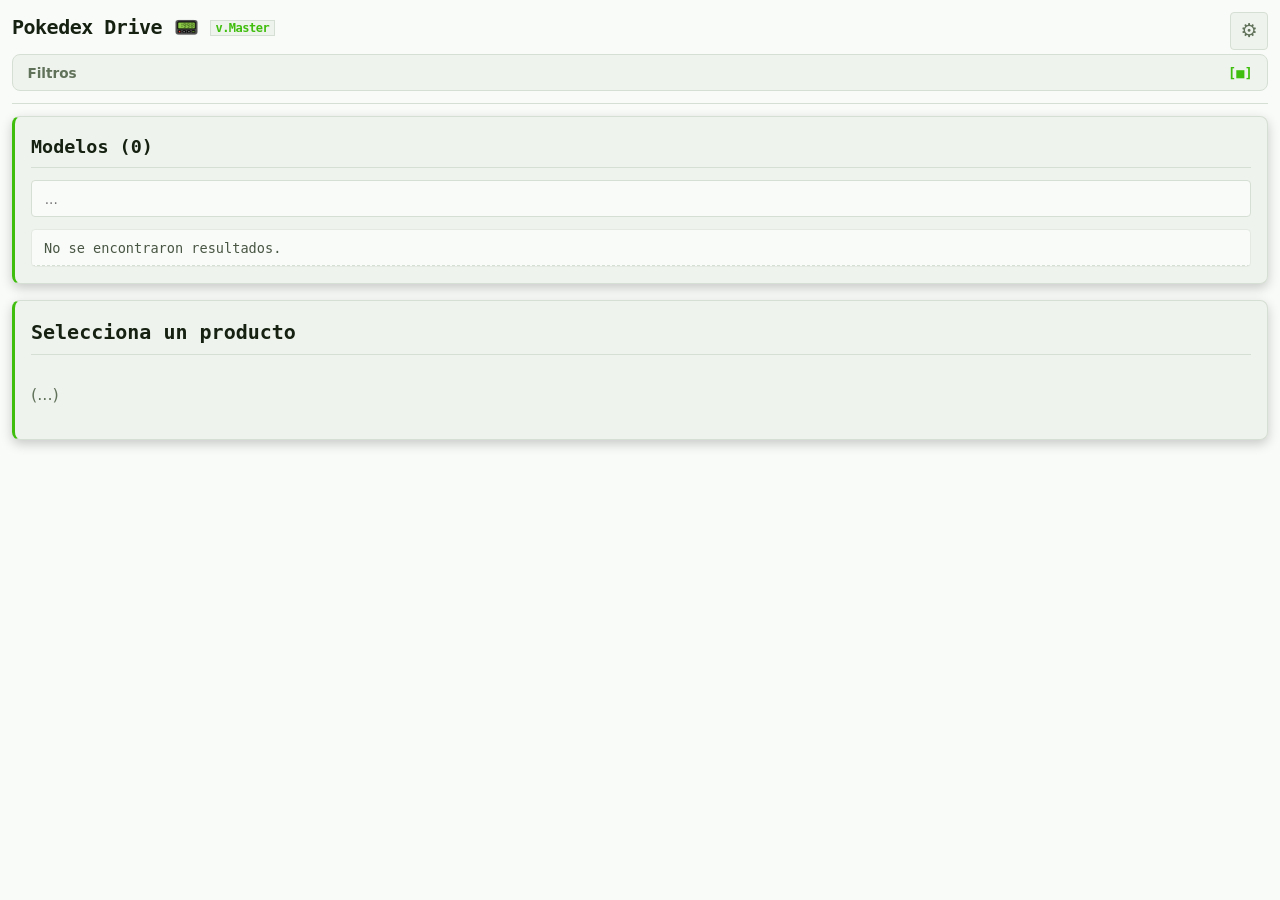
<file: admin/Pokedex_vMaster (1).html>
<!DOCTYPE html>
<html lang="es">
<head>
    <meta charset="UTF-8">
    <meta name="viewport" content="width=device-width, initial-scale=1.0">
    <title>Pokedex Drive (Master)</title>
    
    <style>
        /* ==============================================
           Estilos Principales (Pokedex LG v13.14 - Master Edition)
           ============================================== */
        :root {
            --color-bg-dark: #0D1117;
            --color-bg-medium: #161B22;
            --color-border: #21262D;
            --color-border-light: #2a3038;
            --color-text-primary: #e2e8f0;
            --color-text-secondary: #9ca3af;
            --color-text-dim: #6b7280;
            --color-cyan-accent: #06b6d4;
            --color-cyan-glow: rgba(6, 182, 212, 0.25);
            
            --font-primary: 'Inter', system-ui, -apple-system, 'Segoe UI', Roboto, sans-serif;
            --font-secondary: 'ui-monospace', 'SFMono-Regular', 'Menlo', 'Monaco', 'Consolas', monospace;
        }

        body {
            background-color: var(--color-bg-dark);
            color: var(--color-text-secondary);
            font-family: var(--font-primary);
            line-height: 1.5;
            -webkit-font-smoothing: antialiased;
            margin: 0;
            transition: background-color 0.3s, color 0.3s, font-family 0.2s ease;
        }

        /* FIX: Herencia de fuentes */
        button, input, select, textarea { font-family: var(--font-primary); }

        ::-webkit-scrollbar { width: 6px; height: 6px; }
        ::-webkit-scrollbar-track { background: var(--color-bg-medium); border-radius: 3px; }
        ::-webkit-scrollbar-thumb { background: var(--color-cyan-accent); border-radius: 3px; }

        .container { width: 100%; max-width: 1280px; margin: 0 auto; padding: 0.75rem; box-sizing: border-box; position: relative; }

        /* LAYOUT VERTICAL UNIFICADO */
        .main-layout { display: flex; flex-direction: column; gap: 1rem; transition: all 0.3s ease-in-out; }

        /* Estados UI */
        body.model-is-selected .sidebar-column { display: none; }
        body.model-is-selected .main-column { width: 100%; }
        body.model-is-selected #smart-filter-system { display: none; }
        body.model-is-selected #active-filters-bar { display: none; }
        body.model-is-selected #selected-model-display { display: block; }

        .sticky-panel { position: sticky; top: 1rem; }
        .w-full { width: 100%; }
        .text-gray-400 { color: var(--color-text-secondary); }
        .overflow-y-auto { overflow-y: auto; }
        .max-h-64 { max-height: 16rem; }

        /* Header */
        .app-header { position: relative; display: flex; flex-direction: column; justify-content: space-between; align-items: flex-start; padding-bottom: 0.75rem; margin-bottom: 0.75rem; border-bottom: 1px solid var(--color-border); gap: 0.75rem; min-height: 40px; }
        .header-left { display: flex; align-items: center; gap: 0.75rem; flex-wrap: wrap; padding-right: 50px; }
        .app-title { font-family: var(--font-secondary); font-size: 1.25rem; font-weight: 700; color: var(--color-text-primary); margin: 0; letter-spacing: -0.5px; }
        .app-version { font-size: 0.75rem; padding: 0 0.3rem; font-family: var(--font-secondary); color: var(--color-cyan-accent); background-color: var(--color-bg-medium); border: 1px solid var(--color-border); position: relative; top: -2px; white-space: nowrap; }

        #selected-model-display.model-chip-hidden { display: none; }
        .model-chip-button { font-family: var(--font-secondary); font-size: 0.85rem; font-weight: 600; color: var(--color-cyan-accent); background-color: var(--color-cyan-glow); border: 1px solid var(--color-cyan-accent); border-radius: 1rem; padding: 0.35rem 0.6rem 0.35rem 0.8rem; cursor: pointer; display: flex; align-items: center; gap: 0.5rem; }
        .model-chip-button span { font-family: var(--font-primary); font-weight: 900; font-size: 1rem; color: var(--color-text-primary); }

        .header-right-controls { display: flex; width: 100%; }

        /* Ajustes Menu */
        .settings-menu-wrapper { position: relative; }
        .settings-menu-wrapper.absolute-top-right { position: absolute; top: 0; right: 0; z-index: 60; }
        .settings-button { background-color: var(--color-bg-medium); border: 1px solid var(--color-border); color: var(--color-text-secondary); font-size: 1.2rem; line-height: 1; border-radius: 4px; cursor: pointer; padding: 0.4rem 0.6rem; height: 38px; width: 38px; }
        .settings-menu-panel-hidden { display: none; }
        .settings-menu-panel-open { display: block; position: absolute; z-index: 50; top: calc(100% + 0.25rem); right: 0; width: 200px; background: var(--color-bg-medium); border: 1px solid var(--color-border-light); border-radius: 0.5rem; padding: 0.5rem; box-shadow: 0 10px 30px rgba(0,0,0,0.5); }
        .settings-menu-item { background-color: var(--color-bg-dark); border: 1px solid var(--color-border); color: var(--color-text-secondary); font-size: 0.85rem; font-weight: 600; border-radius: 4px; padding: 0.6rem 0.8rem; width: 100%; text-align: left; cursor: pointer; display: flex; align-items: center; gap: 0.5rem; text-decoration: none; box-sizing: border-box; margin-top: 0.25rem; font-family: var(--font-primary); }
        .settings-menu-item:hover { border-color: var(--color-cyan-accent); color: var(--color-cyan-accent); }
        
        /* BOTÓN MASTER */
        #master-builder-btn { border-color: var(--color-cyan-accent); color: var(--color-cyan-accent); background: rgba(6, 182, 212, 0.1); }
        #master-builder-btn:hover { background: var(--color-cyan-accent); color: #fff; }

        /* Filtros */
        .smart-filter-wrapper-v2 { position: relative; width: 100%; flex-grow: 1; }
        .smart-filter-summary { font-size: 0.85rem; font-weight: 600; color: var(--color-text-secondary); background-color: var(--color-bg-medium); border: 1px solid var(--color-border); border-radius: 0.5rem; padding: 0.6rem 0.9rem; cursor: pointer; display: flex; justify-content: space-between; align-items: center; width: 100%; font-family: var(--font-primary); }
        .smart-filter-summary::after { content: '[■]'; font-family: var(--font-secondary); color: var(--color-cyan-accent); margin-left: 0.5rem; }
        .smart-filter-summary.active::after { content: '[-]'; }
        .smart-filter-content-hidden { display: none; }
        .smart-filter-content-open { display: block; position: absolute; z-index: 50; top: calc(100% + 0.25rem); box-sizing: border-box; left: 0; right: 0; width: 100%; min-width: 280px; background: var(--color-bg-medium); border: 1px solid var(--color-border-light); border-radius: 0.5rem; padding: 0.75rem; max-height: 70vh; overflow-y: auto; box-shadow: 0 10px 30px rgba(0,0,0,0.5); }
        .smart-filters-list { display: flex; flex-direction: column; gap: 0.25rem; }
        .filter-group-wrapper { border: 1px solid var(--color-border); border-radius: 4px; overflow: hidden; }
        .filter-group-title { font-family: var(--font-secondary); font-size: 0.9rem; font-weight: 600; color: var(--color-text-primary); padding: 0.5rem 0.75rem; background: var(--color-border); display: flex; align-items: center; cursor: pointer; margin: 0; }
        .filter-toggle-btn { width: 12px; height: 12px; border: none; border-radius: 3px; margin-right: 0.5rem; padding: 0; }
        .filter-toggle-btn.gray { background-color: var(--color-text-dim); }
        .filter-toggle-btn.blue { background-color: var(--color-cyan-accent); }
        .filter-rows-container { padding: 0.75rem; display: flex; flex-direction: column; gap: 0.75rem; }
        .filter-rows-container.collapsed { display: none; }
        .filter-rows-container.expanded { display: flex; }
        .filter-row { display: grid; grid-template-columns: 1fr; gap: 0.3rem; }
        @media (min-width: 480px) { .filter-row { grid-template-columns: 1fr 1fr; align-items: center; } }
        .filter-row label { font-size: 0.8rem; color: var(--color-text-secondary); padding-right: 0.5rem; white-space: nowrap; overflow: hidden; text-overflow: ellipsis; font-family: var(--font-primary); }
        .overlay-visible { display: block; position: fixed; top: 0; left: 0; width: 100vw; height: 100vh; background: rgba(0,0,0,0.3); z-index: 49; }
        .overlay-hidden { display: none; }

        /* Chips */
        .active-filters-bar-hidden { display: none; }
        .active-filters-bar-visible { display: flex; flex-wrap: wrap; gap: 0.5rem; padding: 0.5rem 0.75rem; background: var(--color-bg-medium); border: 1px solid var(--color-border); border-radius: 0.5rem; margin-bottom: 1rem; height: auto; max-height: none; overflow: visible; }
        .active-filter-chip { display: flex; align-items: center; gap: 0.5rem; background: var(--color-cyan-glow); border: 1px solid var(--color-cyan-accent); border-radius: 4px; padding: 0.35rem 0.6rem; font-family: var(--font-secondary); font-size: 0.8rem; color: var(--color-text-primary); max-width: 100%; height: auto; }
        .schema-chip { border-color: var(--color-text-secondary); background: var(--color-border); }
        .chip-label { display: flex; flex-wrap: wrap; gap: 0.3rem; white-space: normal; word-break: break-word; line-height: 1.3; }
        .chip-label .filter-name { white-space: normal; font-weight: 400; color: var(--color-text-secondary); font-family: var(--font-primary); }
        .chip-label .filter-value { color: var(--color-text-primary); font-weight: 700; white-space: normal; overflow: visible; text-overflow: clip; }
        .chip-remove-btn { background: none; border: none; color: var(--color-cyan-accent); font-weight: 700; cursor: pointer; padding: 0 0.25rem; min-width: 24px; height: 100%; display: flex; align-items: center; justify-content: center; flex-shrink: 0; font-family: var(--font-primary); }
        .chip-remove-btn:hover { color: #fff; background-color: rgba(255,255,255,0.1); border-radius: 4px; }

        /* Tarjetas & Inputs */
        .futuristic-card { background-color: var(--color-bg-medium); border: 1px solid var(--color-border); border-left: 3px solid var(--color-cyan-accent); border-radius: 0.5rem; padding: 1rem; box-shadow: 0 4px 12px rgba(0, 0, 0, 0.2); }
        .search-panel { display: flex; flex-direction: column; }
        .futuristic-title { font-family: var(--font-secondary); font-size: 1.15rem; font-weight: 600; color: var(--color-text-primary); margin: 0; margin-bottom: 0.75rem; border-bottom: 1px solid var(--color-border); padding-bottom: 0.4rem; }
        .futuristic-subtitle { font-family: var(--font-secondary); font-size: 1rem; font-weight: 600; color: var(--color-text-primary); margin: 0 0 0.5rem 0; }
        .futuristic-input, .futuristic-select { background-color: var(--color-bg-dark); border: 1px solid var(--color-border); color: var(--color-text-primary); border-radius: 4px; padding: 0.6rem 0.8rem; font-size: 0.85rem; width: 100%; box-sizing: border-box; font-family: var(--font-primary); }
        .futuristic-input:focus, .futuristic-select:focus { outline: none; border-color: var(--color-cyan-accent); }
        .futuristic-select { -webkit-appearance: none; appearance: none; padding-right: 2.5rem; background-image: url("data:image/svg+xml,%3Csvg xmlns='http://www.w3.org/2000/svg' fill='none' viewBox='0 0 20 20'%3E%3Cpath stroke='%239ca3af' stroke-linecap='round' stroke-linejoin='round' stroke-width='1.5' d='M6 8l4 4 4-4'/%3E%3C/svg%3E"); background-position: right 0.5rem center; background-repeat: no-repeat; background-size: 1.5em 1.5em; }
        .futuristic-list { background-color: var(--color-bg-dark); border: 1px solid var(--color-border-light); border-radius: 4px; }
        .full-list-visible { margin-top: 0.75rem; flex-grow: 1; overflow-y: auto; border-radius: 4px; background-color: var(--color-bg-dark); }
        .futuristic-list .list-item { padding: 0.45rem 0.75rem; border-bottom: 1px dashed var(--color-border); cursor: pointer; font-size: 0.85rem; font-family: var(--font-secondary); }
        .futuristic-list .list-item:hover { background-color: var(--color-border); color: var(--color-cyan-accent); }
        .futuristic-list .list-item.active { background-color: var(--color-cyan-glow); color: var(--color-cyan-accent); font-weight: 600; border-left: 3px solid var(--color-cyan-accent); }

        /* BUSCADOR REACTIVO */
        .search-wrapper { position: relative; width: 100%; }
        .search-clear-btn { position: absolute; right: 10px; top: 50%; transform: translateY(-50%); background: none; border: none; color: var(--color-text-secondary); font-size: 1.2rem; cursor: pointer; padding: 0; line-height: 1; z-index: 2; }
        .search-clear-btn:hover { color: var(--color-cyan-accent); }
        .futuristic-input.has-text { border-color: var(--color-cyan-accent); box-shadow: 0 0 0 1px var(--color-cyan-glow); }

        /* Specs */
        .spec-header { display: flex; justify-content: space-between; align-items: center; margin-bottom: 0.75rem; border-bottom: 1px solid var(--color-border); padding-bottom: 0.4rem; }
        .spec-title { font-family: var(--font-secondary); font-size: 1.25rem; font-weight: 700; color: var(--color-text-primary); margin: 0; }
        .spec-controls-hidden { display: none; }
        body.model-is-selected .spec-controls-visible { display: flex; gap: 0.5rem; }
        .spec-button { background-color: var(--color-bg-medium); border: 1px solid var(--color-border-light); color: var(--color-text-secondary); font-family: var(--font-secondary); font-size: 0.8rem; font-weight: 600; border-radius: 4px; cursor: pointer; padding: 0.2rem 0.4rem; }
        details.spec-group { border: 1px solid var(--color-border); border-radius: 4px; overflow: hidden; }
        details.spec-group summary { font-size: 0.9rem; font-weight: 600; color: var(--color-text-primary); font-family: var(--font-secondary); padding: 0.5rem 0.75rem; background: var(--color-border); display: flex; align-items: center; cursor: pointer; list-style: none; }
        details.spec-group summary::before { content: ''; width: 12px; height: 12px; border-radius: 3px; margin-right: 0.5rem; background-color: var(--color-text-dim); }
        details[open].spec-group summary::before { background-color: var(--color-cyan-accent); }
        .spec-group-content { padding: 0.75rem 1.25rem; border-top: 1px solid var(--color-border-light); background-color: var(--color-bg-dark); }
        .spec-row { display: flex; flex-direction: column; justify-content: space-between; padding: 0.45rem 0; font-size: 0.85rem; border-bottom: 1px dotted var(--color-border-light); }
        @media (min-width: 768px) { .spec-row { flex-direction: row; } }
        .spec-row .attr-desc { color: var(--color-text-secondary); margin-right: 0.75rem; font-family: var(--font-primary); }
        .spec-row .attr-value { color: var(--color-text-primary); font-weight: 500; font-family: var(--font-secondary); text-align: right; }

        /* Modals */
        .modal-hidden { display: none; }
        .modal-visible { display: flex; position: fixed; z-index: 99; left: 0; top: 0; width: 100%; height: 100%; align-items: center; justify-content: center; }
        .modal-content { background: var(--color-bg-medium); border: 1px solid var(--color-border-light); border-left: 3px solid var(--color-cyan-accent); border-radius: 0.5rem; width: 90%; max-width: 800px; max-height: 80vh; display: flex; flex-direction: column; }
        .modal-header { display: flex; justify-content: space-between; align-items: center; padding: 0.75rem 1rem; border-bottom: 1px solid var(--color-border); }
        .modal-close-btn { background: none; border: none; font-size: 1.75rem; color: var(--color-text-secondary); cursor: pointer; }
        .modal-body { padding: 1rem; overflow-y: auto; font-family: var(--font-primary); font-size: 0.8rem; color: var(--color-text-secondary); white-space: pre-wrap; }

        /* Biblioteca */
        .library-modal-content { max-width: 450px; max-height: 70vh; }
        .compact-body { white-space: normal !important; display: flex; flex-direction: column; gap: 0.75rem; padding: 0.75rem 1rem; }
        .compact-header { padding: 0.5rem 1rem; }
        .library-section { margin: 0; }
        .lib-sec-header { display: flex; justify-content: space-between; align-items: baseline; margin-bottom: 0.5rem; }
        .library-desc { font-family: var(--font-primary); font-size: 0.75rem; color: var(--color-text-dim); margin: 0; }
        .library-list { display: flex; flex-direction: column; background-color: var(--color-bg-dark); border: 1px solid var(--color-border-light); border-radius: 4px; max-height: 150px; overflow-y: auto; }
        .gama-toggle-item { display: flex; align-items: center; justify-content: space-between; padding: 0.35rem 0.6rem; border-bottom: 1px dashed var(--color-border); transition: background-color 0.2s; }
        .gama-toggle-item:hover { background-color: var(--color-border); }
        .gama-toggle-item:last-child { border-bottom: none; }
        .gama-toggle-label { display: flex; align-items: center; gap: 0.5rem; cursor: pointer; flex-grow: 1; }
        .gama-checkbox { accent-color: var(--color-cyan-accent); width: 14px; height: 14px; cursor: pointer; }
        .gama-name { font-weight: 600; font-family: var(--font-secondary); color: var(--color-text-primary); font-size: 0.9rem; }
        .gama-status { font-size: 0.65rem; font-weight: bold; text-transform: uppercase; color: var(--color-text-dim); font-family: var(--font-primary); }
        
        /* Upload */
        .upload-area { display: flex; align-items: center; gap: 0.5rem; background-color: var(--color-bg-dark); border: 1px solid var(--color-border); border-radius: 4px; padding: 0.5rem; }
        .upload-label { font-size: 0.75rem; padding: 0.4rem 0.8rem; margin: 0; display: inline-flex; align-items: center; justify-content: center; background: var(--color-bg-medium); border: 1px solid var(--color-border-light); color: var(--color-text-primary); border-radius: 4px; cursor: pointer; font-weight: 600; transition: all 0.2s; font-family: var(--font-primary); white-space: nowrap; }
        .upload-label:hover { border-color: var(--color-cyan-accent); color: var(--color-cyan-accent); }
        .upload-status { font-size: 0.7rem; color: var(--color-text-dim); font-family: var(--font-secondary); text-align: right; width: 100%; margin-top: 0.25rem;}
        .futuristic-textarea-mini { background-color: var(--color-bg-medium); border: 1px solid var(--color-border-light); color: var(--color-text-primary); border-radius: 4px; padding: 0.4rem; font-family: var(--font-mono); font-size: 0.7rem; resize: none; overflow: hidden; flex-grow: 1; height: 32px; box-sizing: border-box; white-space: pre; }
        .futuristic-textarea-mini:focus { outline: none; border-color: var(--color-cyan-accent); }
    </style>

    <script>
        /** * Pokedex Master - Empty Core */
        window.APP_DB = {
            products: [],
            schemas: {},
            registerProduct: function(p) { this.products.push(p); },
            registerSchema: function(k, s) { this.schemas[k] = s; }
        };
        window.IS_POKEDEX_DRIVE = true;
    </script>
</head>
<body>
    <div class="container">
        <!-- HEADER -->
        <header class="app-header">
            <div class="header-left">
                <h1 class="app-title">Pokedex Drive 📟 <span class="app-version">v.Master</span></h1>
                <div id="selected-model-display" class="model-chip-hidden"></div>
            </div>

            <div class="settings-menu-wrapper absolute-top-right">
                <button id="settings-menu-toggle" class="settings-button" title="Ajustes">⚙️</button>
                <div id="settings-menu-panel" class="settings-menu-panel-hidden">
                    <button id="library-menu-toggle" class="settings-menu-item">📚 Biblioteca</button>
                    <button id="palette-toggle-btn" class="settings-menu-item">🎨 Tema</button>
                    <button id="font-toggle-btn" class="settings-menu-item">📄 Texto</button>
                    <button id="info-toggle-btn" class="settings-menu-item">ℹ️ Info</button>
                    
                    <!-- BOTÓN MASTER -->
                    <button id="master-builder-btn" class="settings-menu-item">💾 Construir Release</button>
                </div>
            </div>

            <div class="header-right-controls">
                <div id="smart-filter-system" class="smart-filter-wrapper-v2">
                    <button id="smart-filter-toggle" class="smart-filter-summary">Filtros</button>
                    <div id="smart-filter-panel" class="smart-filter-content-hidden">
                        <div class="filter-schema-selector">
                            <label for="schema-filter-select">Gama:</label>
                            <select id="schema-filter-select" class="futuristic-select">
                                <option value="all">Todas</option>
                            </select>
                        </div>
                        <div id="smart-filters-container" class="smart-filters-list"></div>
                    </div>
                </div>
            </div> 
        </header>

        <div id="active-filters-bar" class="active-filters-bar-hidden"></div>

        <div class="main-layout">
            <aside class="sidebar-column">
                <div class="futuristic-card search-panel">
                    <h2 id="model-list-header" class="futuristic-title">Modelos (...)</h2>
                    <!-- BUSCADOR REACTIVO -->
                    <div class="search-wrapper">
                        <input type="text" id="search-model" placeholder="..." class="futuristic-input w-full">
                        <button id="clear-search-btn" class="search-clear-btn" style="display: none;">&times;</button>
                    </div>
                    <div id="model-results-list" class="futuristic-list full-list-visible"></div>
                </div>
            </aside>
            <main class="main-column">
                <div class="futuristic-card sticky-panel">
                    <div class="spec-header">
                        <h2 id="product-title" class="spec-title">Selecciona un producto</h2>
                        <div id="spec-controls" class="spec-controls-hidden">
                            <button id="expand-all-btn" class="spec-button">[■]</button>
                            <button id="collapse-all-btn" class="spec-button">[-]</button>
                        </div>
                    </div>
                    <div id="product-specs" class="space-y-4 max-h-[80vh] overflow-y-auto pr-2">
                        <p id="product-placeholder" class="text-gray-400">(...)</p>
                    </div>
                </div>
            </main>
        </div>
    </div>
    
    <div id="filter-overlay" class="overlay-hidden"></div>
    
    <div id="readme-modal" class="modal-hidden">
        <div class="modal-content">
            <div class="modal-header"><h2>Info</h2><button id="readme-close-btn" class="modal-close-btn">&times;</button></div>
            <pre id="readme-content" class="modal-body"></pre>
        </div>
    </div>

    <!-- Modal Biblioteca (Actualizado) -->
    <div id="library-modal" class="modal-hidden">
        <div class="modal-content library-modal-content">
            <div class="modal-header compact-header">
                <h2 class="spec-title" style="margin:0; font-size: 1.1rem;">Biblioteca Virtual</h2>
                <button id="library-close-btn" class="modal-close-btn">&times;</button>
            </div>
            <div class="modal-body compact-body">
                <div class="library-section">
                    <div class="lib-sec-header">
                        <h3 class="futuristic-subtitle" style="margin:0;">Gamas Cargadas</h3>
                        <p class="library-desc">Gestiona la base de datos.</p>
                    </div>
                    <div id="library-gama-list" class="library-list"></div>
                </div>
                <div class="library-section" style="border-top: 1px dashed var(--color-border); padding-top: 1rem;">
                    <h3 class="futuristic-subtitle" style="margin-bottom: 0.5rem;">Importar Datos</h3>
                    <div class="upload-area">
                        <label for="csv-upload-input" class="upload-label">📂 Archivo</label>
                        <input type="file" id="csv-upload-input" accept=".csv" style="display: none;">
                        <textarea id="csv-text-input" class="futuristic-textarea-mini" placeholder="Pegar CSV..." rows="1"></textarea>
                        <button id="csv-text-btn" class="upload-label">📥 TXT</button>
                    </div>
                    <div id="upload-status-text" class="upload-status">Formato Admin (;)</div>
                </div>
            </div>
        </div>
    </div>

    <script>
    document.addEventListener('DOMContentLoaded', () => {
        const dom = {
            body: document.body,
            modelSearchInput: document.getElementById('search-model'),
            searchClearBtn: document.getElementById('clear-search-btn'),
            modelSearchResults: document.getElementById('model-results-list'),
            modelListHeader: document.getElementById('model-list-header'),
            smartFilterToggle: document.getElementById('smart-filter-toggle'),
            smartFilterPanel: document.getElementById('smart-filter-panel'),
            filterOverlay: document.getElementById('filter-overlay'),
            smartFilterContainer: document.getElementById('smart-filters-container'),
            schemaFilterSelect: document.getElementById('schema-filter-select'),
            activeFiltersBar: document.getElementById('active-filters-bar'),
            settingsMenuToggle: document.getElementById('settings-menu-toggle'),
            settingsMenuPanel: document.getElementById('settings-menu-panel'),
            paletteToggleButton: document.getElementById('palette-toggle-btn'),
            fontToggleButton: document.getElementById('font-toggle-btn'),
            infoToggleButton: document.getElementById('info-toggle-btn'),
            libraryBtn: document.getElementById('library-menu-toggle'),
            readmeModal: document.getElementById('readme-modal'),
            readmeContent: document.getElementById('readme-content'),
            readmeCloseButton: document.getElementById('readme-close-btn'),
            productDisplayPlaceholder: document.getElementById('product-placeholder'),
            productTitle: document.getElementById('product-title'),
            productSpecsContainer: document.getElementById('product-specs'),
            specControls: document.getElementById('spec-controls'),
            expandAllButton: document.getElementById('expand-all-btn'),
            collapseAllButton: document.getElementById('collapse-all-btn'),
            selectedModelDisplay: document.getElementById('selected-model-display'),
            libraryModal: document.getElementById('library-modal'),
            libraryCloseBtn: document.getElementById('library-close-btn'),
            libraryGamaList: document.getElementById('library-gama-list'),
            csvUploadInput: document.getElementById('csv-upload-input'),
            uploadStatusText: document.getElementById('upload-status-text'),
            csvTextInput: document.getElementById('csv-text-input'),
            csvTextBtn: document.getElementById('csv-text-btn')
        };

        const originalPlaceholder = dom.productDisplayPlaceholder;
        let masterDatabase = [];
        let masterSchemaMap = {};
        let attrCodeToDescMap = {};
        let activeSchemas = new Set(); 

        const darkPaletteHSL = { accent: { h: 188, s: 96, l: 41 }, dark: { h: 210, s: 29, l: 8 }, medium: { h: 210, s: 19, l: 11 }, border: { h: 210, s: 16, l: 15 }, textP: { h: 210, s: 29, l: 92 }, textS: { h: 210, s: 12, l: 67 } };
        const lightPaletteHSL = { accent: { h: 188, s: 86, l: 40 }, dark: { h: 210, s: 20, l: 98 }, medium: { h: 210, s: 19, l: 94 }, border: { h: 210, s: 16, l: 85 }, textP: { h: 210, s: 29, l: 10 }, textS: { h: 210, s: 12, l: 40 } };
        let isLightMode = true; 
        let currentAccentHue = darkPaletteHSL.accent.h;

        const fontGroupPrimary = ["'Inter', system-ui, sans-serif", "Arial, Helvetica, sans-serif", "'Segoe UI', Roboto, Helvetica, sans-serif", "'Verdana', sans-serif", "'Trebuchet MS', 'Lucida Sans', sans-serif", "'Tahoma', Geneva, sans-serif", "'Gill Sans', 'Gill Sans MT', Calibri, sans-serif", "'Optima', sans-serif", "'Candara', sans-serif", "'Century Gothic', Futura, sans-serif", "'Franklin Gothic Medium', 'Arial Narrow', sans-serif", "'Geneva', Verdana, sans-serif", "'Helvetica Neue', Helvetica, Arial, sans-serif", "'Calibri', 'Candara', 'Segoe', 'Segoe UI', sans-serif", "'Cambria', Georgia, serif", "Georgia, 'Times New Roman', Times, serif", "'Garamond', 'Baskerville', serif", "'Palatino Linotype', 'Book Antiqua', serif", "'Bookman Old Style', serif", "'Times New Roman', Times, serif", "'Didot', serif", "'American Typewriter', serif", "'Lucida Bright', Georgia, serif"];
        const fontGroupSecondary = ["'ui-monospace', 'SFMono-Regular', 'Menlo', monospace", "'Courier New', Courier, monospace", "'Lucida Console', Monaco, monospace", "'Consolas', 'Andale Mono', monospace", "'Monaco', 'Courier New', monospace", "'Brush Script MT', cursive", "'Copperplate', 'Copperplate Gothic Light', serif", "'Papyrus', fantasy", "'Impact', Haettenschweiler, sans-serif", "'Arial Black', Gadget, sans-serif", "'Comic Sans MS', 'Chalkboard SE', sans-serif", "'Courier', monospace", "'Lucida Sans Typewriter', monospace", "'Perpetua', serif", "'Rockwell', 'Courier Bold', serif", "'Baskerville Old Face', serif", "'Haettenschweiler', 'Impact', sans-serif", "'Chalkduster', fantasy", "'Luminari', fantasy", "'Trattatello', fantasy", "'Big Caslon', serif", "'Bodoni MT', serif", "'OCR A Std', monospace"];

        function initialize() {
            setTimeout(() => {
                masterDatabase = window.APP_DB.products;
                masterSchemaMap = window.APP_DB.schemas;
                masterDatabase.sort((a, b) => a.model.localeCompare(b.model));
                Object.keys(masterSchemaMap).forEach(k => activeSchemas.add(k));
                buildAttributeCache();
                setupEventListeners();
                populateSchemaSelector();
                populateSmartFilters('all');
                populateFullModelList(); 
                currentAccentHue = Math.floor(Math.random() * 360);
                updatePaletteCSS(lightPaletteHSL, currentAccentHue);
                dom.paletteToggleButton.innerHTML = '🎨 Tema';
            }, 100);
        }

        function setupEventListeners() {
            // BÚSQUEDA REACTIVA
            if (dom.modelSearchInput) {
                dom.modelSearchInput.addEventListener('input', (e) => {
                    handleSearchInputUI(e.target);
                    applyFiltersAndSearch();
                });
            }
            if (dom.searchClearBtn) {
                dom.searchClearBtn.addEventListener('click', () => {
                    dom.modelSearchInput.value = '';
                    handleSearchInputUI(dom.modelSearchInput);
                    applyFiltersAndSearch();
                    dom.modelSearchInput.focus();
                });
            }

            if (dom.schemaFilterSelect) dom.schemaFilterSelect.addEventListener('change', () => { populateSmartFilters(dom.schemaFilterSelect.value); applyFiltersAndSearch(); });
            if (dom.smartFilterContainer) { dom.smartFilterContainer.addEventListener('change', applyFiltersAndSearch); dom.smartFilterContainer.addEventListener('click', (e) => { if (e.target.classList.contains('filter-toggle-btn') || e.target.closest('.filter-group-title')) { const titleEl = e.target.closest('.filter-group-title'); if (titleEl) toggleFilterGroup(titleEl); } }); }
            if (dom.activeFiltersBar) { dom.activeFiltersBar.addEventListener('click', (e) => { const btn = e.target.closest('.chip-remove-btn'); if (btn) { e.preventDefault(); e.stopPropagation(); const action = btn.dataset.action; action === 'remove-schema' ? removeSchemaFilter() : removeActiveFilter(btn.dataset.attrCode); } }); }
            if (dom.modelSearchResults) dom.modelSearchResults.addEventListener('click', handleResultClick);
            if (dom.smartFilterToggle) dom.smartFilterToggle.addEventListener('click', toggleFilterPanel);
            if (dom.settingsMenuToggle) dom.settingsMenuToggle.addEventListener('click', toggleSettingsMenu);
            if (dom.filterOverlay) dom.filterOverlay.addEventListener('click', () => { closeFilterPanel(); closeSettingsMenu(); closeReadmeModal(); closeLibraryModal(); });
            if (dom.readmeCloseButton) dom.readmeCloseButton.addEventListener('click', closeReadmeModal);
            if (dom.expandAllButton) dom.expandAllButton.addEventListener('click', expandAllSpecs);
            if (dom.collapseAllButton) dom.collapseAllButton.addEventListener('click', collapseAllSpecs);
            if (dom.paletteToggleButton) dom.paletteToggleButton.addEventListener('click', handleThemeToggle);
            if (dom.fontToggleButton) dom.fontToggleButton.addEventListener('click', handleDualFontToggle);
            if (dom.infoToggleButton) dom.infoToggleButton.addEventListener('click', showReadmeInfo);
            if (dom.libraryBtn) dom.libraryBtn.addEventListener('click', openLibraryModal);
            if (dom.libraryCloseBtn) dom.libraryCloseBtn.addEventListener('click', closeLibraryModal);
            if (dom.csvUploadInput) dom.csvUploadInput.addEventListener('change', handleCsvUpload);
            if (dom.libraryGamaList) dom.libraryGamaList.addEventListener('change', handleGamaToggle);
            // TXT Import
            if (dom.csvTextBtn) dom.csvTextBtn.addEventListener('click', handleTextImport);
        }

        function handleSearchInputUI(input) {
            const hasText = input.value.length > 0;
            if (hasText) { input.classList.add('has-text'); dom.searchClearBtn.style.display = 'block'; }
            else { input.classList.remove('has-text'); dom.searchClearBtn.style.display = 'none'; }
        }

        function removeActiveFilter(attrCode) { const allSelects = Array.from(dom.smartFilterContainer.querySelectorAll('select')); const targetSelects = allSelects.filter(s => s.dataset.attribute === attrCode || s.getAttribute('data-attribute') === attrCode); if (targetSelects.length > 0) { targetSelects.forEach(select => select.value = ""); applyFiltersAndSearch(); } else { applyFiltersAndSearch(); } }
        function renderActiveFilters(filters) { if (!dom.activeFiltersBar) return; const currentSchema = dom.schemaFilterSelect.value; const hasSchemaFilter = currentSchema !== 'all'; const hasAttrFilters = Object.keys(filters).length > 0; if (!hasSchemaFilter && !hasAttrFilters) { dom.activeFiltersBar.className = 'active-filters-bar-hidden'; dom.activeFiltersBar.innerHTML = ''; return; } dom.activeFiltersBar.className = 'active-filters-bar-visible'; dom.activeFiltersBar.innerHTML = ''; const fragment = document.createDocumentFragment(); if (hasSchemaFilter) { const schemaName = currentSchema.charAt(0).toUpperCase() + currentSchema.slice(1); const schemaChip = document.createElement('div'); schemaChip.className = 'active-filter-chip schema-chip'; schemaChip.innerHTML = `<span class="chip-label"><span class="filter-name">Gama:</span><span class="filter-value">${schemaName}</span></span><button class="chip-remove-btn" data-action="remove-schema" title="Quitar filtro de gama">&times;</button>`; fragment.appendChild(schemaChip); } Object.entries(filters).forEach(([attrCode, attrValue]) => { const attrDesc = attrCodeToDescMap[attrCode] || attrCode; const safeCode = attrCode.replace(/"/g, '&quot;'); const chip = document.createElement('div'); chip.className = 'active-filter-chip'; chip.innerHTML = `<span class="chip-label"><span class="filter-name">${attrDesc}:</span><span class="filter-value">${attrValue}</span></span><button class="chip-remove-btn" data-attr-code="${safeCode}" title="Eliminar filtro">&times;</button>`; fragment.appendChild(chip); }); dom.activeFiltersBar.appendChild(fragment); }
        function populateFullModelList() { renderSearchResults(masterDatabase, dom.modelSearchResults); }
        function buildAttributeCache() { attrCodeToDescMap = {}; if (Object.keys(masterSchemaMap).length === 0) return; Object.values(masterSchemaMap).forEach(schema => { schema.forEach(group => { group.attrs.forEach(attr => { attrCodeToDescMap[attr.code] = attr.desc; }); }); }); }
        function populateSchemaSelector() { if (!dom.schemaFilterSelect) return; const currentValue = dom.schemaFilterSelect.value; dom.schemaFilterSelect.innerHTML = '<option value="all">Todas las Gamas</option>'; const fragment = document.createDocumentFragment(); Object.keys(masterSchemaMap).filter(k => activeSchemas.has(k)).forEach(key => { const option = document.createElement('option'); option.value = key; const friendlyName = key.charAt(0).toUpperCase() + key.slice(1); option.textContent = friendlyName; fragment.appendChild(option); }); dom.schemaFilterSelect.appendChild(fragment); if (activeSchemas.has(currentValue)) { dom.schemaFilterSelect.value = currentValue; } else { dom.schemaFilterSelect.value = 'all'; } }
        function populateSmartFilters(schemaKey = 'all') { if (!dom.smartFilterContainer) return; dom.smartFilterContainer.innerHTML = ''; const fragment = document.createDocumentFragment(); if (schemaKey === 'all') { const placeholder = document.createElement('p'); placeholder.className = 'filter-placeholder'; placeholder.textContent = 'Selecciona una gama para ver filtros específicos.'; fragment.appendChild(placeholder); dom.smartFilterContainer.appendChild(fragment); return; } const relevantProducts = masterDatabase.filter(p => p.schema_key === schemaKey && activeSchemas.has(p.schema_key)); const schemaGroups = masterSchemaMap[schemaKey] || []; schemaGroups.forEach(group => { const groupWrapper = document.createElement('div'); groupWrapper.className = 'filter-group-wrapper'; const title = document.createElement('h3'); title.className = 'filter-group-title'; title.innerHTML = `<button class="filter-toggle-btn gray"></button>${group.group}`; groupWrapper.appendChild(title); const rowsContainer = document.createElement('div'); rowsContainer.className = 'filter-rows-container collapsed'; let hasFiltersInGroup = false; group.attrs.forEach(attr => { const rawValues = relevantProducts.map(p => p.attributes[attr.code]).filter(v => v && v !== 'unknown'); const uniqueValues = [...new Set(rawValues)].sort((a, b) => { const numA = parseFloat(a); const numB = parseFloat(b); if (!isNaN(numA) && !isNaN(numB)) return numA - numB; return String(a).localeCompare(String(b)); }); if (uniqueValues.length > 0) { hasFiltersInGroup = true; const uniqueId = `filter_${attr.code}_${Math.random().toString(36).substr(2, 5)}`; const row = document.createElement('div'); row.className = 'filter-row'; const label = document.createElement('label'); label.htmlFor = uniqueId; label.textContent = attr.desc; label.title = attr.desc; const select = document.createElement('select'); select.id = uniqueId; select.className = 'futuristic-select'; select.dataset.attribute = attr.code; select.setAttribute('data-attribute', attr.code); select.innerHTML = '<option value="">---</option>'; uniqueValues.forEach(value => { const option = document.createElement('option'); option.value = value; option.textContent = value; select.appendChild(option); }); row.appendChild(label); row.appendChild(select); rowsContainer.appendChild(row); } }); if (hasFiltersInGroup) { groupWrapper.appendChild(rowsContainer); fragment.appendChild(groupWrapper); } }); dom.smartFilterContainer.appendChild(fragment); }
        function getAppliedFilters() { const filters = {}; dom.smartFilterContainer.querySelectorAll('select').forEach(select => { if (select.value) filters[select.dataset.attribute] = select.value; }); return filters; }
        function applyFiltersAndSearch() { const textQuery = dom.modelSearchInput.value.toLowerCase().trim(); const attributeFilters = getAppliedFilters(); const filteredProducts = filterProducts(textQuery, attributeFilters); renderSearchResults(filteredProducts, dom.modelSearchResults); renderActiveFilters(attributeFilters); }
        function filterProducts(textQuery, attributeFilters) { const selectedSchema = dom.schemaFilterSelect.value; const hasTextQuery = textQuery.length > 0; const hasAttributeFilters = Object.keys(attributeFilters).length > 0; const hasSchemaFilter = selectedSchema !== 'all'; let candidates = masterDatabase.filter(p => activeSchemas.has(p.schema_key)); if (!hasTextQuery && !hasAttributeFilters && !hasSchemaFilter) return candidates; return candidates.filter(product => { if (hasSchemaFilter && product.schema_key !== selectedSchema) return false; if (hasTextQuery && !product.model.toLowerCase().includes(textQuery)) return false; if (hasAttributeFilters) { const match = Object.entries(attributeFilters).every(([attrCode, attrValue]) => product.attributes[attrCode] === attrValue); if (!match) return false; } return true; }); }
        function handleResultClick(e) { const target = e.target.closest('.list-item'); if (!target) return; document.querySelectorAll('.list-item.active').forEach(item => item.classList.remove('active')); target.classList.add('active'); closeFilterPanel(); closeSettingsMenu(); closeLibraryModal(); const model = target.dataset.model; const product = masterDatabase.find(p => p.model === model); if (product) { displayProduct(product); expandAllSpecs(); dom.body.classList.add('model-is-selected'); showSelectedModelChip(product.model); } }
        function removeSchemaFilter() { if (dom.schemaFilterSelect) { dom.schemaFilterSelect.value = 'all'; populateSmartFilters('all'); applyFiltersAndSearch(); } }
        function renderSearchResults(results, container) { if (!container) return; container.innerHTML = ''; if (dom.modelListHeader) dom.modelListHeader.textContent = `Modelos (${results.length})`; if (results.length === 0) { container.innerHTML = '<div class="list-item" style="cursor: default; background: none; color: var(--color-text-dim);">No se encontraron resultados.</div>'; return; } const fragment = document.createDocumentFragment(); results.forEach(product => { const item = document.createElement('div'); item.className = 'list-item'; item.dataset.model = product.model; item.textContent = product.model; fragment.appendChild(item); }); container.appendChild(fragment); }
        function displayProduct(product) { dom.productDisplayPlaceholder.style.display = 'none'; dom.specControls.className = 'spec-controls-visible'; dom.productTitle.textContent = product.model; const productSchema = masterSchemaMap[product.schema_key]; if (productSchema) renderProductSpecs(product.attributes, productSchema); else dom.productSpecsContainer.innerHTML = '<p class="text-gray-400">Error: Esquema no encontrado.</p>'; }
        function renderProductSpecs(attributes, schema) { dom.productSpecsContainer.innerHTML = ''; const fragment = document.createDocumentFragment(); schema.forEach(group => { const details = document.createElement('details'); details.className = 'spec-group'; const summary = document.createElement('summary'); summary.textContent = group.group; details.appendChild(summary); const content = document.createElement('div'); content.className = 'spec-group-content'; let hasContentInGroup = false; group.attrs.forEach(attr => { const value = attributes[attr.code]; if (value && value !== 'unknown') { hasContentInGroup = true; const specItem = document.createElement('div'); specItem.className = 'spec-row'; specItem.innerHTML = `<span class="attr-desc">${attr.desc}</span><span class="attr-value">${value}</span>`; content.appendChild(specItem); } }); if (hasContentInGroup) { details.appendChild(content); fragment.appendChild(details); } }); dom.productSpecsContainer.appendChild(fragment); }
        function showSelectedModelChip(modelName) { dom.selectedModelDisplay.innerHTML = `<button id="clear-selection-btn" class="model-chip-button" title="Cerrar y volver a búsqueda">Modelo: ${modelName} <span>&times;</span></button>`; dom.selectedModelDisplay.querySelector('#clear-selection-btn').addEventListener('click', clearSelection); }
        function clearSelection() { dom.body.classList.remove('model-is-selected'); dom.selectedModelDisplay.innerHTML = ''; dom.productTitle.textContent = 'Selecciona un producto'; dom.specControls.className = 'spec-controls-hidden'; dom.productSpecsContainer.innerHTML = ''; dom.productSpecsContainer.appendChild(originalPlaceholder); originalPlaceholder.style.display = 'block'; applyFiltersAndSearch(); const currentActive = dom.modelSearchResults.querySelector('.list-item.active'); if (currentActive) currentActive.classList.remove('active'); }
        function expandAllSpecs() { dom.productSpecsContainer.querySelectorAll('details.spec-group').forEach(group => group.open = true); }
        function collapseAllSpecs() { dom.productSpecsContainer.querySelectorAll('details.spec-group').forEach(group => group.open = false); }
        function toggleFilterGroup(titleElement) { const btn = titleElement.querySelector('.filter-toggle-btn'); const rowsContainer = titleElement.nextElementSibling; if (rowsContainer && btn) { if (rowsContainer.classList.contains('collapsed')) { rowsContainer.classList.remove('collapsed'); rowsContainer.classList.add('expanded'); btn.classList.remove('gray'); btn.classList.add('blue'); } else { rowsContainer.classList.remove('expanded'); rowsContainer.classList.add('collapsed'); btn.classList.remove('blue'); btn.classList.add('gray'); } } }
        function openFilterPanel() { if (!dom.smartFilterPanel) return; closeSettingsMenu(); closeReadmeModal(); closeLibraryModal(); dom.smartFilterPanel.className = 'smart-filter-content-open'; dom.filterOverlay.className = 'overlay-visible'; dom.smartFilterToggle.classList.add('active'); }
        function closeFilterPanel() { if (!dom.smartFilterPanel) return; dom.smartFilterPanel.className = 'smart-filter-content-hidden'; checkOverlay(); dom.smartFilterToggle.classList.remove('active'); }
        function toggleFilterPanel() { dom.smartFilterPanel.className === 'smart-filter-content-hidden' ? openFilterPanel() : closeFilterPanel(); }
        function openSettingsMenu() { if (!dom.settingsMenuPanel) return; closeFilterPanel(); closeReadmeModal(); closeLibraryModal(); dom.settingsMenuPanel.className = 'settings-menu-panel-open'; dom.filterOverlay.className = 'overlay-visible'; dom.settingsMenuToggle.classList.add('active'); }
        function closeSettingsMenu() { if (!dom.settingsMenuPanel) return; dom.settingsMenuPanel.className = 'settings-menu-panel-hidden'; checkOverlay(); dom.settingsMenuToggle.classList.remove('active'); }
        function toggleSettingsMenu() { dom.settingsMenuPanel.className === 'settings-menu-panel-hidden' ? openSettingsMenu() : closeSettingsMenu(); }
        function openReadmeModal() { closeFilterPanel(); closeSettingsMenu(); closeLibraryModal(); dom.readmeModal.className = 'modal-visible'; dom.filterOverlay.className = 'overlay-visible'; }
        function closeReadmeModal() { dom.readmeModal.className = 'modal-hidden'; checkOverlay(); }
        function checkOverlay() { if (dom.smartFilterPanel.className === 'smart-filter-content-hidden' && dom.settingsMenuPanel.className === 'settings-menu-panel-hidden' && dom.readmeModal.className === 'modal-hidden' && dom.libraryModal.className === 'modal-hidden') { dom.filterOverlay.className = 'overlay-hidden'; } }
        function openLibraryModal() { closeSettingsMenu(); closeFilterPanel(); closeReadmeModal(); renderLibraryGamaList(); dom.libraryModal.className = 'modal-visible'; dom.filterOverlay.className = 'overlay-visible'; dom.uploadStatusText.textContent = "Formato Admin (CSV)"; dom.csvUploadInput.value = ""; }
        function closeLibraryModal() { dom.libraryModal.className = 'modal-hidden'; checkOverlay(); }
        function renderLibraryGamaList() { dom.libraryGamaList.innerHTML = ''; Object.keys(masterSchemaMap).forEach(schemaKey => { const isActive = activeSchemas.has(schemaKey); const friendlyName = schemaKey.charAt(0).toUpperCase() + schemaKey.slice(1); const item = document.createElement('div'); item.className = 'gama-toggle-item'; item.innerHTML = `<label class="gama-toggle-label"><input type="checkbox" class="gama-checkbox" data-key="${schemaKey}" ${isActive ? 'checked' : ''}><span class="gama-name">${friendlyName}</span></label><span class="gama-status">${isActive ? 'Activa' : 'Oculta'}</span>`; dom.libraryGamaList.appendChild(item); }); }
        function handleGamaToggle(e) { if (!e.target.matches('.gama-checkbox')) return; const key = e.target.dataset.key; const isChecked = e.target.checked; if (isChecked) activeSchemas.add(key); else activeSchemas.delete(key); const statusSpan = e.target.closest('.gama-toggle-item').querySelector('.gama-status'); statusSpan.textContent = isChecked ? 'Activa' : 'Oculta'; statusSpan.style.color = isChecked ? 'var(--color-cyan-accent)' : 'var(--color-text-dim)'; populateSchemaSelector(); populateSmartFilters(dom.schemaFilterSelect.value); applyFiltersAndSearch(); }
        
        function handleCsvUpload(e) { const file = e.target.files[0]; if (!file) return; dom.uploadStatusText.textContent = `Procesando: ${file.name}...`; const reader = new FileReader(); reader.onload = (event) => { try { parseAndImportCsv(event.target.result); dom.uploadStatusText.textContent = `¡Importado con éxito!`; dom.uploadStatusText.style.color = 'var(--color-cyan-accent)'; buildAttributeCache(); populateSchemaSelector(); applyFiltersAndSearch(); renderLibraryGamaList(); } catch (error) { console.error(error); dom.uploadStatusText.textContent = `Error: Formato inválido`; dom.uploadStatusText.style.color = '#ef4444'; alert("Error al importar. Revisa que el CSV use punto y coma (;) y formato UTF-8."); } }; reader.readAsText(file, 'UTF-8'); }
        
        function handleTextImport() {
            const text = dom.csvTextInput.value.trim();
            if (!text) return;
            dom.uploadStatusText.textContent = "Procesando texto...";
            try {
                parseAndImportCsv(text);
                dom.uploadStatusText.textContent = "¡Texto importado!";
                dom.uploadStatusText.style.color = 'var(--color-cyan-accent)';
                dom.csvTextInput.value = ""; 
                buildAttributeCache();
                populateSchemaSelector();
                applyFiltersAndSearch();
                renderLibraryGamaList();
            } catch (error) {
                console.error(error);
                dom.uploadStatusText.textContent = "Error: Texto inválido";
                dom.uploadStatusText.style.color = '#ef4444';
            }
        }

        function parseCSVLine(text) { const result = []; let current = ''; let inQuotes = false; for (let i = 0; i < text.length; i++) { const char = text[i]; const nextChar = text[i + 1]; if (inQuotes) { if (char === '"' && nextChar === '"') { current += '"'; i++; } else if (char === '"') { inQuotes = false; } else { current += char; } } else { if (char === ';') { result.push(current); current = ''; } else if (char === '"') { inQuotes = true; } else { current += char; } } } result.push(current); return result; }
        function parseAndImportCsv(csvText) { let cleanText = csvText; if (cleanText.charCodeAt(0) === 0xFEFF) { cleanText = cleanText.slice(1); } const lines = cleanText.split(/\r?\n/).filter(l => l.trim() !== ''); if (lines.length < 4) throw new Error("CSV muy corto"); const rowGroups = parseCSVLine(lines[0]); const schemaKey = rowGroups[0].toLowerCase().trim(); if (!schemaKey) throw new Error("Falta Schema Key"); const rowCodes = parseCSVLine(lines[1]); const rowDescs = parseCSVLine(lines[2]); const startIndex = 2; const tempSchema = {}; const groupOrder = []; for (let i = startIndex; i < rowCodes.length; i++) { const groupName = rowGroups[i] || "Otros"; const code = rowCodes[i]; const desc = rowDescs[i] || code; if (code) { if (!tempSchema[groupName]) { tempSchema[groupName] = []; groupOrder.push(groupName); } tempSchema[groupName].push({ code, desc }); } } const newSchemaGroup = groupOrder.map(gName => ({ group: gName, attrs: tempSchema[gName] })); window.APP_DB.registerSchema(schemaKey, newSchemaGroup); activeSchemas.add(schemaKey); let count = 0; for (let i = 3; i < lines.length; i++) { const cols = parseCSVLine(lines[i]); const modelId = cols[1]; if (!modelId) continue; const attributes = {}; for (let j = startIndex; j < rowCodes.length; j++) { const code = rowCodes[j]; if (code && cols[j]) { attributes[code] = cols[j]; } } const newProduct = { model: modelId, schema_key: schemaKey, attributes: attributes }; window.APP_DB.registerProduct(newProduct); count++; } masterSchemaMap = window.APP_DB.schemas; masterDatabase = window.APP_DB.products; masterDatabase.sort((a, b) => a.model.localeCompare(b.model)); console.log(`Importada gama ${schemaKey} con ${count} modelos.`); }
        function handleThemeToggle(e) { e.stopPropagation(); isLightMode = !isLightMode; if (isLightMode) updatePaletteCSS(lightPaletteHSL, currentAccentHue); else { currentAccentHue = Math.floor(Math.random() * 360); updatePaletteCSS(darkPaletteHSL, currentAccentHue); } }
        function handleDualFontToggle(e) { e.stopPropagation(); const primary = fontGroupPrimary[Math.floor(Math.random() * fontGroupPrimary.length)]; const secondary = fontGroupSecondary[Math.floor(Math.random() * fontGroupSecondary.length)]; document.documentElement.style.setProperty('--font-primary', primary); document.documentElement.style.setProperty('--font-secondary', secondary); }
        function updatePaletteCSS(baseHSL, accentHue) { const p = baseHSL; const hueDifference = 0; const newOtherHue = (accentHue + hueDifference + 360) % 360; const accentRGB = hslToRgb(accentHue, p.accent.s, p.accent.l); const root = document.documentElement; const vars = { '--color-cyan-accent': `hsl(${accentHue}, ${p.accent.s}%, ${p.accent.l}%)`, '--color-cyan-glow': `rgba(${accentRGB.r}, ${accentRGB.g}, ${accentRGB.b}, 0.25)`, '--color-bg-dark': `hsl(${newOtherHue}, ${p.dark.s}%, ${p.dark.l}%)`, '--color-bg-medium': `hsl(${newOtherHue}, ${p.medium.s}%, ${p.medium.l}%)`, '--color-border': `hsl(${newOtherHue}, ${p.border.s}%, ${p.border.l}%)`, '--color-border-light': `hsl(${newOtherHue}, ${p.border.s}%, ${p.border.l + 5}%)`, '--color-text-primary': `hsl(${newOtherHue}, ${p.textP.s}%, ${p.textP.l}%)`, '--color-text-secondary': `hsl(${newOtherHue}, ${p.textS.s}%, ${p.textS.l}%)`, '--color-text-dim': `hsl(${newOtherHue}, ${p.textS.s}%, ${p.textS.l - 10}%)` }; for (const [key, value] of Object.entries(vars)) { root.style.setProperty(key, value); } }
        function hslToRgb(h, s, l) { s /= 100; l /= 100; const k = n => (n + h / 30) % 12; const a = s * Math.min(l, 1 - l); const f = n => l - a * Math.max(-1, Math.min(k(n) - 3, Math.min(9 - k(n), 1))); return { r: Math.round(255 * f(0)), g: Math.round(255 * f(8)), b: Math.round(255 * f(4)) }; }
        
        async function showReadmeInfo() {
            closeSettingsMenu(); closeLibraryModal(); openReadmeModal();
            if (dom.readmeContent.textContent === "" || dom.readmeContent.textContent.startsWith("Cargando...")) {
                try {
                    dom.readmeContent.textContent = "Cargando...";
                    const response = await fetch('README.md');
                    if (!response.ok) throw new Error('No se pudo encontrar README.md');
                    const text = await response.text();
                    dom.readmeContent.textContent = text;
                } catch (error) {
                    dom.readmeContent.textContent = "La aplicación Pokedex Drive es un visor web interactivo para un catálogo de modelos, implementado en HTML/CSS/JS como una aplicación offline con un sistema de datos integrados sobre productos y esquemas de atributos.\n\n- **HTML**: Estructura con cabecera (título, ajustes, filtros), capas flexibles (barras laterales para búsqueda/lista de modelos, main para detalles), y modales (info, biblioteca). Incluye superposición para cierres.\n\n- **CSS**: Tema básico con variables, fuentes dual (primaria: sans/serif legible; secundaria: mono/display), estilos para tarjetas, inputs, listas, specs (detalles agrupados), y responsive (media queries para mobile/desktop). Soporta transiciones y hover effects.\n\n- **JavaScript**: Inicializa DB (productos ordenados, caches), listeners para inputs/clicks. Maneja:\n\n  - Búsqueda/filtros: Dinámicos por gama/atributos, chips activos, render resultados.\n\n  - Visualización: Muestra specs en <details>, expande/colapsa.\n\n  - UI: Toggles panels/modales, temas (light/dark con tonos random), fuentes dual random.\n\n  - Biblioteca: Gestión de gamas (activar/ocultar), import CSV (parser personalizado para schemas y datos).\n\n  - Auxiliares: para colores, README para info modal.\n\n🏴‍☠️";
                }
            }
        }
        
        initialize();
    });
    </script>

    <!-- META-CONSTRUCTOR (SINGLE FILE LOGIC) -->
    <script id="master-builder-logic">
        document.addEventListener('DOMContentLoaded', () => {
            const builderBtn = document.getElementById('master-builder-btn');
            if(builderBtn) builderBtn.addEventListener('click', buildRelease);

            function buildRelease() {
                if(!confirm("¿Generar archivo Release? (Se eliminará el constructor y se congelarán los datos actuales).")) return;

                // 1. CLONAR DOM para Manipulación Segura (UI Reset)
                const virtualDoc = document.documentElement.cloneNode(true);

                // 2. Limpieza de Estado de UI en el Clon
                const settingsPanel = virtualDoc.querySelector('#settings-menu-panel');
                if (settingsPanel) settingsPanel.className = 'settings-menu-panel-hidden'; 

                const overlay = virtualDoc.querySelector('#filter-overlay');
                if (overlay) overlay.className = 'overlay-hidden'; 

                const settingsBtn = virtualDoc.querySelector('#settings-menu-toggle');
                if (settingsBtn) settingsBtn.classList.remove('active');

                // 3. Capturar datos actuales (Memoria)
                const currentProducts = window.APP_DB.products;
                const currentSchemas = window.APP_DB.schemas;

                // 4. Convertir Clon a String HTML
                let html = virtualDoc.outerHTML;
                
                // 5. Inyectar Datos Estáticos (Reemplazar bloque de script inicial)
                const dbPattern = /window\.APP_DB\s*=\s*\{[\s\S]*?\};/;
                const newData = `window.APP_DB = {
                    products: ${JSON.stringify(currentProducts)},
                    schemas: ${JSON.stringify(currentSchemas)},
                    registerProduct: function(p) { this.products.push(p); },
                    registerSchema: function(k, s) { this.schemas[k] = s; }
                };`;
                html = html.replace(dbPattern, newData);

                // 6. Actualizar Versión Dinámica
                const date = new Date();
                const dd = String(date.getDate()).padStart(2, '0');
                const mm = String(date.getMonth() + 1).padStart(2, '0');
                const yy = String(date.getFullYear()).slice(-2);
                const ver = `v.${dd}.${mm}.${yy}`;
                
                html = html.replace(/v\.Master/g, ver);
                html = html.replace(/<title>.*?<\/title>/, `<title>Pokedex Drive (${ver})</title>`);

                // 7. ELIMINACIÓN UNIDIRECCIONAL
                // Borrar botón
                html = html.replace(/<button id="master-builder-btn".*?<\/button>/, '');
                // Borrar script builder
                const scriptPattern = /<script id="master-builder-logic">[\s\S]*?<\/script>/;
                html = html.replace(scriptPattern, '');

                // 8. Descarga
                const blob = new Blob(['<!DOCTYPE html>\n' + html], {type: 'text/html'});
                const url = URL.createObjectURL(blob);
                const a = document.createElement('a');
                a.href = url;
                a.download = `PokedexDrive_${ver.replace(/\./g, '-')}.html`;
                document.body.appendChild(a);
                a.click();
                document.body.removeChild(a);
            }
        });
    </script>
</body>
</html>
</file>
<file: style.css>
/*
 * Estilos para la App Principal (v4.9 - Final Consolidated)
 * Incluye:
 * - Layout unificado (Mobile-First en Desktop).
 * - UX Búsqueda (Clear button).
 * - Biblioteca (Descarga CSV + Importación Texto).
 */

:root {
    /* PALETA DE COLORES */
    --color-bg-dark: #0D1117;
    --color-bg-medium: #161B22;
    --color-border: #21262D;
    --color-border-light: #2a3038;
    --color-text-primary: #e2e8f0;
    --color-text-secondary: #9ca3af;
    --color-text-dim: #6b7280;
    --color-cyan-accent: #06b6d4;
    --color-cyan-glow: rgba(6, 182, 212, 0.25);
    
    /* FUENTES DINÁMICAS */
    /* Grupo A: Lectura, UI, Inputs */
    --font-primary: 'Inter', system-ui, -apple-system, 'Segoe UI', Roboto, sans-serif;
    /* Grupo B: Títulos, Datos, Números */
    --font-secondary: 'ui-monospace', 'SFMono-Regular', 'Menlo', 'Monaco', 'Consolas', monospace;
}

/* RESET & BASE */
body {
    background-color: var(--color-bg-dark);
    color: var(--color-text-secondary);
    font-family: var(--font-primary);
    line-height: 1.5;
    -webkit-font-smoothing: antialiased;
    margin: 0;
    transition: background-color 0.3s, color 0.3s, font-family 0.2s ease;
}

/* Herencia de fuentes en controles */
button, input, select, textarea { font-family: var(--font-primary); }

/* SCROLLBARS */
::-webkit-scrollbar { width: 6px; height: 6px; }
::-webkit-scrollbar-track { background: var(--color-bg-medium); border-radius: 3px; }
::-webkit-scrollbar-thumb { background: var(--color-cyan-accent); border-radius: 3px; }

/* LAYOUT PRINCIPAL */
.container {
    width: 100%;
    max-width: 1280px;
    margin: 0 auto;
    padding: 0.75rem;
    box-sizing: border-box; 
    position: relative;
}

/* Layout Vertical Unificado (Siempre Columna) */
.main-layout {
    display: flex;
    flex-direction: column;
    gap: 1rem;
    transition: all 0.3s ease-in-out;
}

/* ESTADOS UI */
body.model-is-selected .sidebar-column { display: none; }
body.model-is-selected .main-column { width: 100%; }
body.model-is-selected #smart-filter-system { display: none; }
body.model-is-selected #active-filters-bar { display: none; }
body.model-is-selected #selected-model-display { display: block; }

.sticky-panel { position: sticky; top: 1rem; }
.w-full { width: 100%; }
.text-gray-400 { color: var(--color-text-secondary); }
.overflow-y-auto { overflow-y: auto; }
.max-h-64 { max-height: 16rem; }

/* --- HEADER --- */
.app-header {
    position: relative; 
    display: flex;
    flex-direction: column;
    justify-content: space-between;
    align-items: flex-start;
    padding-bottom: 0.75rem;
    margin-bottom: 0.75rem;
    border-bottom: 1px solid var(--color-border);
    gap: 0.75rem;
    min-height: 40px;
}

.header-left { 
    display: flex; align-items: center; gap: 0.75rem; flex-wrap: wrap; 
    padding-right: 50px; 
}

.app-title { 
    font-family: var(--font-secondary); 
    font-size: 1.25rem; font-weight: 700; color: var(--color-text-primary); margin: 0; letter-spacing: -0.5px; 
}
.app-version {
    font-size: 0.75rem; padding: 0 0.3rem; 
    font-family: var(--font-secondary);
    color: var(--color-cyan-accent); background-color: var(--color-bg-medium);
    border-radius: 4px; border: 1px solid var(--color-border); position: relative; top: -2px; white-space: nowrap;
}

#selected-model-display.model-chip-hidden { display: none; }
.model-chip-button {
    font-family: var(--font-secondary);
    font-size: 0.85rem; font-weight: 600;
    color: var(--color-cyan-accent); background-color: var(--color-cyan-glow);
    border: 1px solid var(--color-cyan-accent); border-radius: 1rem;
    padding: 0.35rem 0.6rem 0.35rem 0.8rem; cursor: pointer;
    display: flex; align-items: center; gap: 0.5rem;
}
.model-chip-button span { 
    font-family: var(--font-primary); font-weight: 900; font-size: 1rem; color: var(--color-text-primary); 
}

.header-right-controls { 
    display: flex; 
    width: 100%; 
}

/* --- SETTINGS MENU --- */
.settings-menu-wrapper { position: relative; }
.settings-menu-wrapper.absolute-top-right { position: absolute; top: 0; right: 0; z-index: 60; }
.settings-button {
    background-color: var(--color-bg-medium); border: 1px solid var(--color-border);
    color: var(--color-text-secondary); font-size: 1.2rem; line-height: 1;
    border-radius: 4px; cursor: pointer; padding: 0.4rem 0.6rem; height: 38px; width: 38px;
    font-family: var(--font-primary);
}
.settings-menu-panel-hidden { display: none; }
.settings-menu-panel-open {
    display: block; position: absolute; z-index: 50; top: calc(100% + 0.25rem); right: 0;
    width: 200px; background: var(--color-bg-medium); border: 1px solid var(--color-border-light);
    border-radius: 0.5rem; padding: 0.5rem; box-shadow: 0 10px 30px rgba(0,0,0,0.5);
}
.settings-menu-item {
    background-color: var(--color-bg-dark); border: 1px solid var(--color-border);
    color: var(--color-text-secondary); font-size: 0.85rem; font-weight: 600;
    border-radius: 4px; padding: 0.6rem 0.8rem; width: 100%; text-align: left;
    cursor: pointer; display: flex; align-items: center; gap: 0.5rem; text-decoration: none;
    box-sizing: border-box; margin-top: 0.25rem; 
    font-family: var(--font-primary);
}
.settings-menu-item:hover { border-color: var(--color-cyan-accent); color: var(--color-cyan-accent); }

/* --- FILTROS --- */
.smart-filter-wrapper-v2 { 
    position: relative; 
    width: 100%; 
    flex-grow: 1; 
}

.smart-filter-summary {
    font-size: 0.85rem; font-weight: 600; color: var(--color-text-secondary);
    background-color: var(--color-bg-medium); border: 1px solid var(--color-border);
    border-radius: 0.5rem; padding: 0.6rem 0.9rem; cursor: pointer;
    display: flex; justify-content: space-between; align-items: center; width: 100%;
    font-family: var(--font-primary);
}
.smart-filter-summary::after { 
    content: '[■]'; font-family: var(--font-secondary); color: var(--color-cyan-accent); margin-left: 0.5rem; 
}
.smart-filter-summary.active::after { content: '[-]'; }

.smart-filter-content-hidden { display: none; }
.smart-filter-content-open {
    display: block; position: absolute; z-index: 50; 
    top: calc(100% + 0.25rem); box-sizing: border-box;
    left: 0; right: 0; 
    width: 100%; 
    min-width: 280px; 
    background: var(--color-bg-medium);
    border: 1px solid var(--color-border-light); border-radius: 0.5rem; padding: 0.75rem;
    max-height: 70vh; overflow-y: auto; box-shadow: 0 10px 30px rgba(0,0,0,0.5);
}

.smart-filters-list { display: flex; flex-direction: column; gap: 0.25rem; }
.filter-group-wrapper { border: 1px solid var(--color-border); border-radius: 4px; overflow: hidden; }
.filter-group-title {
    font-family: var(--font-secondary);
    font-size: 0.9rem; font-weight: 600; color: var(--color-text-primary);
    padding: 0.5rem 0.75rem; background: var(--color-border); display: flex; align-items: center; cursor: pointer; margin: 0;
}
.filter-toggle-btn { width: 12px; height: 12px; border: none; border-radius: 3px; margin-right: 0.5rem; padding: 0; }
.filter-toggle-btn.gray { background-color: var(--color-text-dim); }
.filter-toggle-btn.blue { background-color: var(--color-cyan-accent); }
.filter-rows-container { padding: 0.75rem; display: flex; flex-direction: column; gap: 0.75rem; }
.filter-rows-container.collapsed { display: none; }
.filter-rows-container.expanded { display: flex; }
.filter-row { display: grid; grid-template-columns: 1fr; gap: 0.3rem; }

/* Ajuste interno para inputs en fila */
@media (min-width: 480px) { .filter-row { grid-template-columns: 1fr 1fr; align-items: center; } }

.filter-row label { 
    font-size: 0.8rem; color: var(--color-text-secondary); padding-right: 0.5rem; 
    white-space: nowrap; overflow: hidden; text-overflow: ellipsis;
    font-family: var(--font-primary); 
}
.overlay-visible { display: block; position: fixed; top: 0; left: 0; width: 100vw; height: 100vh; background: rgba(0,0,0,0.3); z-index: 49; }
.overlay-hidden { display: none; }

/* --- CHIPS --- */
.active-filters-bar-hidden { display: none; }
.active-filters-bar-visible {
    display: flex; flex-wrap: wrap; gap: 0.5rem; padding: 0.5rem 0.75rem;
    background: var(--color-bg-medium); border: 1px solid var(--color-border);
    border-radius: 0.5rem; margin-bottom: 1rem; height: auto; max-height: none; overflow: visible;
}
.active-filter-chip {
    display: flex; align-items: center; gap: 0.5rem; background: var(--color-cyan-glow);
    border: 1px solid var(--color-cyan-accent); border-radius: 4px; padding: 0.35rem 0.6rem;
    font-family: var(--font-secondary); font-size: 0.8rem; color: var(--color-text-primary);
    max-width: 100%; height: auto;
}
.schema-chip { border-color: var(--color-text-secondary); background: var(--color-border); }
.chip-label { display: flex; flex-wrap: wrap; gap: 0.3rem; white-space: normal; word-break: break-word; line-height: 1.3; }
.chip-label .filter-name { 
    white-space: normal; font-weight: 400; color: var(--color-text-secondary); 
    font-family: var(--font-primary);
}
.chip-label .filter-value { color: var(--color-text-primary); font-weight: 700; white-space: normal; overflow: visible; text-overflow: clip; }
.chip-remove-btn { background: none; border: none; color: var(--color-cyan-accent); font-weight: 700; cursor: pointer; padding: 0 0.25rem; min-width: 24px; height: 100%; display: flex; align-items: center; justify-content: center; flex-shrink: 0; font-family: var(--font-primary); }
.chip-remove-btn:hover { color: #fff; background-color: rgba(255,255,255,0.1); border-radius: 4px; }

/* --- TARJETAS, INPUTS Y LISTAS --- */
.futuristic-card {
    background-color: var(--color-bg-medium); border: 1px solid var(--color-border);
    border-left: 3px solid var(--color-cyan-accent); border-radius: 0.5rem; padding: 1rem; box-shadow: 0 4px 12px rgba(0, 0, 0, 0.2);
}
.search-panel { display: flex; flex-direction: column; }

.futuristic-title {
    font-family: var(--font-secondary);
    font-size: 1.15rem; font-weight: 600; color: var(--color-text-primary); margin: 0;
    margin-bottom: 0.75rem; border-bottom: 1px solid var(--color-border); padding-bottom: 0.4rem;
}
.futuristic-subtitle {
    font-family: var(--font-secondary);
    font-size: 1rem; font-weight: 600; color: var(--color-text-primary); margin: 0 0 0.5rem 0;
}

.futuristic-input, .futuristic-select {
    background-color: var(--color-bg-dark); border: 1px solid var(--color-border);
    color: var(--color-text-primary); border-radius: 4px; padding: 0.6rem 0.8rem;
    font-size: 0.85rem; width: 100%; box-sizing: border-box;
    font-family: var(--font-primary);
}
.futuristic-input:focus, .futuristic-select:focus { outline: none; border-color: var(--color-cyan-accent); }
.futuristic-select {
    -webkit-appearance: none; appearance: none; padding-right: 2.5rem;
    background-image: url("data:image/svg+xml,%3Csvg xmlns='http://www.w3.org/2000/svg' fill='none' viewBox='0 0 20 20'%3E%3Cpath stroke='%239ca3af' stroke-linecap='round' stroke-linejoin='round' stroke-width='1.5' d='M6 8l4 4 4-4'/%3E%3C/svg%3E");
    background-position: right 0.5rem center; background-repeat: no-repeat; background-size: 1.5em 1.5em;
}

.futuristic-list { background-color: var(--color-bg-dark); border: 1px solid var(--color-border-light); border-radius: 4px; }
.full-list-visible { margin-top: 0.75rem; flex-grow: 1; overflow-y: auto; border-radius: 4px; background-color: var(--color-bg-dark); }
.futuristic-list .list-item {
    padding: 0.45rem 0.75rem; border-bottom: 1px dashed var(--color-border);
    cursor: pointer; font-size: 0.85rem; 
    font-family: var(--font-secondary);
}
.futuristic-list .list-item:hover { background-color: var(--color-border); color: var(--color-cyan-accent); }
.futuristic-list .list-item.active {
    background-color: var(--color-cyan-glow); color: var(--color-cyan-accent);
    font-weight: 600; border-left: 3px solid var(--color-cyan-accent);
}

/* BUSCADOR REACTIVO (UX) */
.search-wrapper { position: relative; width: 100%; }
.search-clear-btn { 
    position: absolute; right: 10px; top: 50%; transform: translateY(-50%); 
    background: none; border: none; color: var(--color-text-secondary); 
    font-size: 1.2rem; cursor: pointer; padding: 0; line-height: 1; z-index: 2; 
}
.search-clear-btn:hover { color: var(--color-cyan-accent); }
.futuristic-input.has-text { border-color: var(--color-cyan-accent); box-shadow: 0 0 0 1px var(--color-cyan-glow); }

/* --- SPECS --- */
.spec-header {
    display: flex; justify-content: space-between; align-items: center;
    margin-bottom: 0.75rem; border-bottom: 1px solid var(--color-border); padding-bottom: 0.4rem;
}
.spec-title { font-family: var(--font-secondary); font-size: 1.25rem; font-weight: 700; color: var(--color-text-primary); margin: 0; }
.spec-controls-hidden { display: none; }
body.model-is-selected .spec-controls-visible { display: flex; gap: 0.5rem; }
.spec-button {
    background-color: var(--color-bg-medium); border: 1px solid var(--color-border-light);
    color: var(--color-text-secondary); font-family: var(--font-secondary); font-size: 0.8rem;
    font-weight: 600; border-radius: 4px; cursor: pointer; padding: 0.2rem 0.4rem;
}

details.spec-group { border: 1px solid var(--color-border); border-radius: 4px; overflow: hidden; }
details.spec-group summary {
    font-size: 0.9rem; font-weight: 600; color: var(--color-text-primary);
    font-family: var(--font-secondary);
    padding: 0.5rem 0.75rem; background: var(--color-border);
    display: flex; align-items: center; cursor: pointer; list-style: none;
}
details.spec-group summary::before {
    content: ''; width: 12px; height: 12px; border-radius: 3px; margin-right: 0.5rem;
    background-color: var(--color-text-dim);
}
details[open].spec-group summary::before { background-color: var(--color-cyan-accent); }
.spec-group-content { padding: 0.75rem 1.25rem; border-top: 1px solid var(--color-border-light); background-color: var(--color-bg-dark); }
.spec-row {
    display: flex; flex-direction: column; justify-content: space-between;
    padding: 0.45rem 0; font-size: 0.85rem; border-bottom: 1px dotted var(--color-border-light);
}
@media (min-width: 768px) { .spec-row { flex-direction: row; } }
.spec-row .attr-desc { color: var(--color-text-secondary); margin-right: 0.75rem; font-family: var(--font-primary); }
.spec-row .attr-value { color: var(--color-text-primary); font-weight: 500; font-family: var(--font-secondary); text-align: right; }

/* --- MODALS --- */
.modal-hidden { display: none; }
.modal-visible {
    display: flex; position: fixed; z-index: 99; left: 0; top: 0;
    width: 100%; height: 100%; align-items: center; justify-content: center;
}
.modal-content {
    background: var(--color-bg-medium); border: 1px solid var(--color-border-light);
    border-left: 3px solid var(--color-cyan-accent); border-radius: 0.5rem;
    width: 90%; max-width: 800px; max-height: 80vh; display: flex; flex-direction: column;
}
.modal-header { display: flex; justify-content: space-between; align-items: center; padding: 0.75rem 1rem; border-bottom: 1px solid var(--color-border); }
.modal-close-btn { background: none; border: none; font-size: 1.75rem; color: var(--color-text-secondary); cursor: pointer; }
.modal-body { 
    padding: 1rem; overflow-y: auto; font-family: var(--font-primary); font-size: 0.8rem; 
    color: var(--color-text-secondary); white-space: pre-wrap; 
}

/* --- BIBLIOTECA (Actualización) --- */
.library-modal-content { max-width: 450px; max-height: 70vh; }
.compact-body { white-space: normal !important; display: flex; flex-direction: column; gap: 0.75rem; padding: 0.75rem 1rem; }
.compact-header { padding: 0.5rem 1rem; }
.library-section { margin: 0; }
.lib-sec-header { display: flex; justify-content: space-between; align-items: baseline; margin-bottom: 0.5rem; }
.library-desc { font-family: var(--font-primary); font-size: 0.75rem; color: var(--color-text-dim); margin: 0; }
.library-list { display: flex; flex-direction: column; background-color: var(--color-bg-dark); border: 1px solid var(--color-border-light); border-radius: 4px; max-height: 150px; overflow-y: auto; }

.gama-toggle-item { 
    display: flex; align-items: center; justify-content: space-between; 
    padding: 0.35rem 0.6rem; border-bottom: 1px dashed var(--color-border); 
    transition: background-color 0.2s; 
}
.gama-toggle-item:hover { background-color: var(--color-border); }
.gama-toggle-item:last-child { border-bottom: none; }

.gama-toggle-label { 
    display: flex; align-items: center; gap: 0.5rem; cursor: pointer; flex-grow: 1; 
    overflow: hidden; 
}
.gama-checkbox { accent-color: var(--color-cyan-accent); width: 14px; height: 14px; cursor: pointer; }
.gama-name { 
    font-weight: 600; font-family: var(--font-secondary); 
    color: var(--color-text-primary); font-size: 0.85rem; 
    white-space: nowrap; overflow: hidden; text-overflow: ellipsis;
}

/* Acciones Derecha en Lista */
.gama-actions-right { display: flex; align-items: center; gap: 0.5rem; flex-shrink: 0; }
.gama-status { font-size: 0.65rem; font-weight: bold; text-transform: uppercase; color: var(--color-text-dim); font-family: var(--font-primary); min-width: 40px; text-align: right; }

/* BOTÓN DESCARGA CSV */
.gama-download-btn {
    background: none; border: 1px solid var(--color-border);
    color: var(--color-text-secondary); border-radius: 4px;
    padding: 0.1rem 0.4rem; font-size: 0.7rem; cursor: pointer;
    transition: all 0.2s; line-height: 1.2;
    font-family: var(--font-primary);
}
.gama-download-btn:hover {
    border-color: var(--color-cyan-accent);
    color: var(--color-cyan-accent);
    background-color: rgba(6, 182, 212, 0.1);
}

/* IMPORT AREA */
.upload-area { display: flex; align-items: center; gap: 0.5rem; background-color: var(--color-bg-dark); border: 1px solid var(--color-border); border-radius: 4px; padding: 0.5rem; }
.upload-label { font-size: 0.75rem; padding: 0.4rem 0.8rem; margin: 0; display: inline-flex; align-items: center; justify-content: center; background: var(--color-bg-medium); border: 1px solid var(--color-border-light); color: var(--color-text-primary); border-radius: 4px; cursor: pointer; font-weight: 600; transition: all 0.2s; font-family: var(--font-primary); white-space: nowrap; }
.upload-label:hover { border-color: var(--color-cyan-accent); color: var(--color-cyan-accent); }
.upload-status { font-size: 0.7rem; color: var(--color-text-dim); font-family: var(--font-secondary); text-align: right; width: 100%; margin-top: 0.25rem;}
.futuristic-textarea-mini { background-color: var(--color-bg-medium); border: 1px solid var(--color-border-light); color: var(--color-text-primary); border-radius: 4px; padding: 0.4rem; font-family: var(--font-mono); font-size: 0.7rem; resize: none; overflow: hidden; flex-grow: 1; height: 32px; box-sizing: border-box; white-space: pre; }
.futuristic-textarea-mini:focus { outline: none; border-color: var(--color-cyan-accent); }
</file>
<file: admin/admin.css>
/* ==============================================
   Admin Panel Styles v3.8
   ============================================== */

:root {
    --color-bg-dark: #0D1117;
    --color-bg-medium: #161B22;
    --color-border: #30363d;
    --color-border-light: #484f58;
    --color-text-primary: #e2e8f0;
    --color-text-secondary: #8b949e;
    --color-text-dim: #6b7280;
    
    --color-cyan-accent: #06b6d4;
    --color-cyan-glow: rgba(6, 182, 212, 0.25);
    --color-green-accent: #10b981;
    --color-green-glow: rgba(16, 185, 129, 0.25);
    --color-purple-accent: #8b5cf6;
    --color-red-accent: #f43f5e;
    
    --font-sans: 'Inter', system-ui, sans-serif;
    --font-mono: 'ui-monospace', monospace;
    --header-height: 60px;
}

html.light-mode {
    --color-bg-dark: #ffffff;
    --color-bg-medium: #f8f9fa;
    --color-border: #dee2e6;
    --color-text-primary: #212529;
    --color-text-secondary: #495057;
    --color-cyan-accent: #0c8599;
}

body {
    background-color: var(--color-bg-dark);
    color: var(--color-text-secondary);
    font-family: var(--font-sans);
    margin: 0;
    padding-top: var(--header-height);
    transition: background-color 0.3s ease;
}

/* HEADER */
.admin-header { position: fixed; top: 0; left: 0; width: 100%; height: var(--header-height); background-color: var(--color-bg-dark); border-bottom: 1px solid var(--color-border); z-index: 100; display: flex; align-items: center; padding: 0 1.5rem; box-sizing: border-box; }
.header-content { width: 100%; max-width: 1400px; margin: 0 auto; display: flex; justify-content: space-between; align-items: center; }
.app-title-btn { background: none; border: none; padding: 0; cursor: pointer; display: flex; align-items: center; }
.app-title { font-size: 1.25rem; font-weight: 700; color: var(--color-text-primary); margin: 0; }
.app-version { font-size: 0.75rem; padding: 0.1rem 0.4rem; color: var(--color-cyan-accent); background: var(--color-bg-medium); border: 1px solid var(--color-border); border-radius: 4px; margin-left: 0.5rem; font-family: var(--font-mono); }
.header-right { display: flex; align-items: center; gap: 0.5rem; }
.header-icon-btn { background: var(--color-bg-medium); border: 1px solid var(--color-border); color: var(--color-text-secondary); border-radius: 4px; width: 38px; height: 38px; display: flex; align-items: center; justify-content: center; cursor: pointer; font-size: 1.2rem; transition: all 0.2s ease; }
.header-icon-btn:hover { border-color: var(--color-cyan-accent); color: var(--color-cyan-accent); box-shadow: 0 0 10px var(--color-cyan-glow); }
.action-btn-green { color: var(--color-green-accent); border-color: rgba(16, 185, 129, 0.3); }
.action-btn-green:hover { background-color: rgba(16, 185, 129, 0.1); border-color: var(--color-green-accent); box-shadow: 0 0 10px var(--color-green-glow); }
.action-btn-blue { color: var(--color-cyan-accent); border-color: rgba(6, 182, 212, 0.3); }
.action-btn-blue:hover { background-color: rgba(6, 182, 212, 0.1); border-color: var(--color-cyan-accent); box-shadow: 0 0 10px var(--color-cyan-glow); }

/* SETTINGS MENU */
.settings-wrapper { position: relative; }
.settings-dropdown { position: absolute; top: calc(100% + 0.75rem); right: 0; width: 200px; background-color: var(--color-bg-medium); border: 1px solid var(--color-border-light); border-radius: 0.5rem; box-shadow: 0 10px 30px rgba(0,0,0,0.5); padding: 0.5rem; z-index: 200; display: none; }
.settings-dropdown-btn { display: flex; align-items: center; gap: 0.5rem; width: 100%; padding: 0.6rem 0.8rem; background: var(--color-bg-dark); border: 1px solid var(--color-border); border-radius: 4px; color: var(--color-text-secondary); font-size: 0.85rem; font-weight: 600; text-decoration: none; text-align: left; cursor: pointer; margin-bottom: 0.25rem; transition: all 0.2s; box-sizing: border-box; }
.settings-dropdown-btn:hover { border-color: var(--color-cyan-accent); color: var(--color-cyan-accent); }

/* PANELS & CARDS */
.admin-content-area { padding: 2rem; max-width: 1400px; margin: 0 auto; }
.content-panel { display: none; }
.content-panel.active { display: block; animation: fadeIn 0.3s ease; }
@keyframes fadeIn { from { opacity: 0; transform: translateY(10px); } to { opacity: 1; transform: translateY(0); } }

/* Deployment Zone Headers */
.zone-header { display: flex; justify-content: space-between; align-items: center; margin-bottom: 0.5rem; }
.futuristic-title.no-border { border-bottom: none; margin-bottom: 0; padding-bottom: 0; }
.separator-line { border: 0; height: 1px; background: var(--color-border); margin-bottom: 1rem; }
.small-btn { padding: 0.3rem 0.8rem; font-size: 0.75rem; background: var(--color-bg-medium); border-color: var(--color-border); color: var(--color-text-secondary); }
.small-btn:hover { border-color: var(--color-cyan-accent); color: var(--color-cyan-accent); background: var(--color-bg-medium); }

.deployment-grid { display: grid; grid-template-columns: repeat(auto-fit, minmax(300px, 1fr)); gap: 1.5rem; margin-bottom: 1rem; }
.nav-card { background: var(--color-bg-medium); border: 1px solid var(--color-border); border-bottom: 3px solid var(--color-border); border-radius: 0.5rem; padding: 1.5rem; text-align: left; cursor: pointer; transition: all 0.2s; display: flex; align-items: center; gap: 1rem; }
.nav-card:hover { transform: translateY(-4px); border-color: var(--color-cyan-accent); box-shadow: 0 10px 20px rgba(0,0,0,0.2); }
.nav-card-icon { font-size: 2rem; }
.nav-card-text h3 { margin: 0 0 0.2rem 0; color: var(--color-text-primary); font-size: 1rem; }
.nav-card-text p { margin: 0; color: var(--color-text-secondary); font-size: 0.8rem; }
.drive-card { border-color: var(--color-green-accent); background: linear-gradient(to bottom right, var(--color-bg-medium), rgba(16, 185, 129, 0.05)); }
.master-card { border-color: var(--color-purple-accent); background: linear-gradient(to bottom right, var(--color-bg-medium), rgba(139, 92, 246, 0.05)); }
.text-decoration-none { text-decoration: none; }
.nav-card-grid { display: grid; grid-template-columns: repeat(auto-fit, minmax(250px, 1fr)); gap: 1.5rem; }

.futuristic-card { background: var(--color-bg-medium); border: 1px solid var(--color-border); border-left: 3px solid var(--color-cyan-accent); border-radius: 0.5rem; padding: 1.5rem; box-shadow: 0 4px 12px rgba(0,0,0,0.2); }
.center-limit { max-width: 800px; margin: 0 auto; }
.futuristic-title { font-size: 1.1rem; font-weight: 700; color: var(--color-text-primary); margin: 0 0 1rem 0; padding-bottom: 0.5rem; border-bottom: 1px solid var(--color-border); }
.futuristic-input, .futuristic-select, .futuristic-textarea { background: var(--color-bg-dark); border: 1px solid var(--color-border); color: var(--color-text-primary); border-radius: 4px; padding: 0.7rem; font-family: var(--font-mono); font-size: 0.85rem; box-sizing: border-box; width: 100%; transition: all 0.2s; }
.futuristic-input:focus, .futuristic-select:focus { outline: none; border-color: var(--color-cyan-accent); box-shadow: 0 0 0 3px var(--color-cyan-glow); }
.futuristic-button { background: var(--color-cyan-accent); color: #fff; border: 1px solid var(--color-cyan-accent); border-radius: 4px; font-weight: 600; font-size: 0.85rem; padding: 0.6rem 1.2rem; cursor: pointer; transition: all 0.2s; }
.futuristic-button:hover { background: #0891b2; box-shadow: 0 0 15px var(--color-cyan-glow); }
.futuristic-label { display: block; margin-bottom: 0.4rem; color: var(--color-text-secondary); font-size: 0.8rem; font-weight: 600; }
.mb-4 { margin-bottom: 1rem; } .mt-2 { margin-top: 0.5rem; } .w-full { width: 100%; }

/* FULLSCREEN EDITOR */
body.fullscreen-editor-active .admin-content-area { padding: 0; max-width: none; }
body.fullscreen-editor-active .content-panel.active { height: calc(100vh - var(--header-height)); }
body.fullscreen-editor-active .editor-card { height: 100%; border: none; border-radius: 0; display: flex; flex-direction: column; padding: 1rem 2rem; box-sizing: border-box; }
.editor-header { margin-bottom: 1rem; flex-shrink: 0; }
.editor-form-fields { flex-grow: 1; overflow-y: auto; padding-right: 0.5rem; }
.editor-key-fields { display: flex; gap: 1rem; padding: 1rem; background: var(--color-bg-dark); border: 1px solid var(--color-border); border-radius: 4px; margin-bottom: 1.5rem; }
.control-group { flex: 1; }
.form-group-title { background: var(--color-border); color: var(--color-text-primary); padding: 0.5rem 1rem; border-radius: 4px; margin: 1.5rem 0 1rem 0; font-size: 0.9rem; font-family: var(--font-mono); }
.form-row { margin-bottom: 1rem; }
.futuristic-textarea { height: auto; min-height: 38px; resize: vertical; }
.schema-group-box { background: var(--color-bg-dark); border: 1px solid var(--color-border); padding: 1rem; margin-bottom: 1rem; border-radius: 4px; }
.schema-action-btn { background: none; border: 1px solid; padding: 0.2rem 0.5rem; border-radius: 4px; cursor: pointer; font-size: 0.75rem; font-weight: bold; margin-left: 0.5rem; }
.schema-remove-btn { color: var(--color-red-accent); border-color: var(--color-red-accent); }
.schema-attr-row { display: flex; gap: 0.5rem; margin-bottom: 0.5rem; align-items: center; }

/* MODALS */
.modal-overlay { position: fixed; top: 0; left: 0; width: 100%; height: 100%; background: rgba(0,0,0,0.8); z-index: 200; }
.modal-container { position: fixed; top: 50%; left: 50%; transform: translate(-50%, -50%); z-index: 201; width: 90%; max-width: 600px; }
.info-modal-content { background: var(--color-bg-medium); border-radius: 0.5rem; overflow: hidden; }
.modal-header { display: flex; justify-content: space-between; align-items: center; padding: 1rem; border-bottom: 1px solid var(--color-border); }
.modal-body { padding: 1.5rem; max-height: 60vh; overflow-y: auto; color: var(--color-text-secondary); font-family: var(--font-sans); }

.text-wrap-enabled pre { white-space: pre-wrap !important; word-wrap: break-word !important; overflow-x: hidden; font-family: var(--font-mono); font-size: 0.85rem; }

/* COMPACT LIBRARY MODAL STYLES */
.library-modal-content { max-width: 450px; }
.compact-body { padding: 0.75rem 1rem; }
.compact-header { padding: 0.5rem 1rem; }
.library-section { margin: 0; }
.lib-sec-header { display: flex; justify-content: space-between; align-items: baseline; margin-bottom: 0.5rem; }
.library-list { display: flex; flex-direction: column; background-color: var(--color-bg-dark); border: 1px solid var(--color-border-light); border-radius: 4px; max-height: 250px; overflow-y: auto; }

.gama-toggle-item { display: flex; align-items: center; justify-content: space-between; padding: 0.35rem 0.6rem; border-bottom: 1px dashed var(--color-border); transition: background-color 0.2s; }
.gama-toggle-item:hover { background-color: var(--color-border); }
.gama-toggle-item:last-child { border-bottom: none; }

.gama-toggle-label { display: flex; align-items: center; gap: 0.5rem; cursor: pointer; flex-grow: 1; overflow: hidden; }
.gama-checkbox { accent-color: var(--color-cyan-accent); width: 14px; height: 14px; cursor: pointer; }
.gama-name { font-weight: 600; font-family: var(--font-mono); color: var(--color-text-primary); font-size: 0.85rem; white-space: nowrap; overflow: hidden; text-overflow: ellipsis; }
.gama-actions-right { display: flex; align-items: center; gap: 0.5rem; flex-shrink: 0; }
.gama-status { font-size: 0.65rem; font-weight: bold; text-transform: uppercase; color: var(--color-text-dim); min-width: 40px; text-align: right; }
.gama-download-btn { background: none; border: 1px solid var(--color-border); color: var(--color-text-secondary); border-radius: 4px; padding: 0.1rem 0.4rem; font-size: 0.7rem; cursor: pointer; transition: all 0.2s; line-height: 1.2; }
.gama-download-btn:hover { border-color: var(--color-cyan-accent); color: var(--color-cyan-accent); background-color: rgba(6, 182, 212, 0.1); }

/* Import Area */
.upload-area { display: flex; align-items: center; gap: 0.5rem; background-color: var(--color-bg-dark); border: 1px solid var(--color-border); border-radius: 4px; padding: 0.5rem; }
.futuristic-textarea-mini { height: 32px; resize: none; background: var(--color-bg-medium); border: 1px solid var(--color-border); color: white; border-radius: 4px; flex-grow: 1; padding: 0.4rem; font-family: var(--font-mono); }
.upload-btn-label { display: inline-flex; align-items: center; justify-content: center; background: var(--color-bg-medium); border: 1px solid var(--color-border); color: var(--color-text-primary); padding: 0 1rem; height: 32px; border-radius: 4px; cursor: pointer; font-size: 0.75rem; font-weight: bold; }
.upload-status-text { font-size: 0.7rem; color: var(--color-text-dim); font-family: var(--font-mono); display: block; margin-top: 0.25rem; text-align: right; }

/* DRIVE BUILDER */
.drive-progress-container { display: flex; align-items: center; gap: 1rem; }
.drive-progress-bar { flex-grow: 1; height: 12px; background-color: var(--color-bg-dark); border: 1px solid var(--color-border); border-radius: 6px; overflow: hidden; }
.drive-progress-fill { height: 100%; background-color: var(--color-green-accent); width: 0%; transition: width 0.3s ease-out; }
.drive-console { background-color: #000; border: 1px solid var(--color-border); border-radius: 4px; padding: 0.8rem; height: 150px; overflow-y: auto; font-family: var(--font-mono); font-size: 0.75rem; color: var(--color-text-dim); margin-top: 1rem; }
.log-line { margin-bottom: 2px; }
</file>
